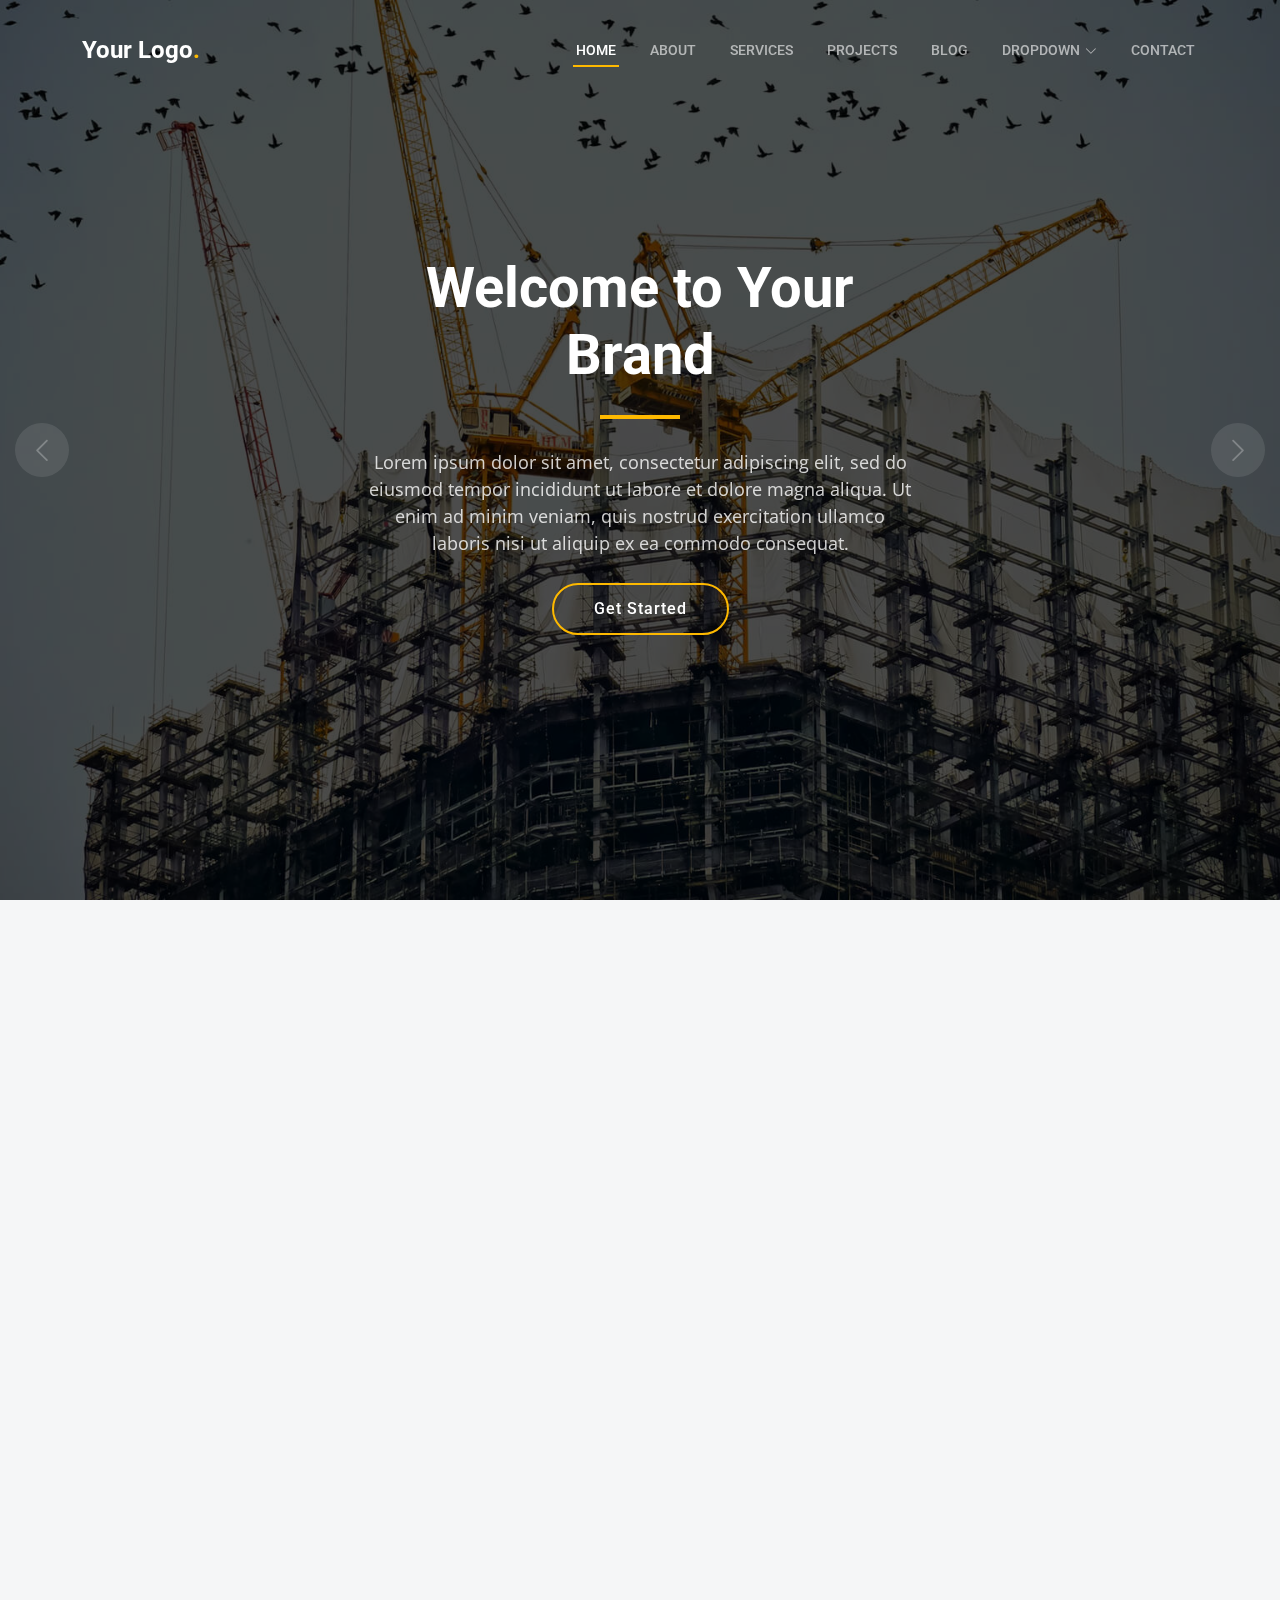
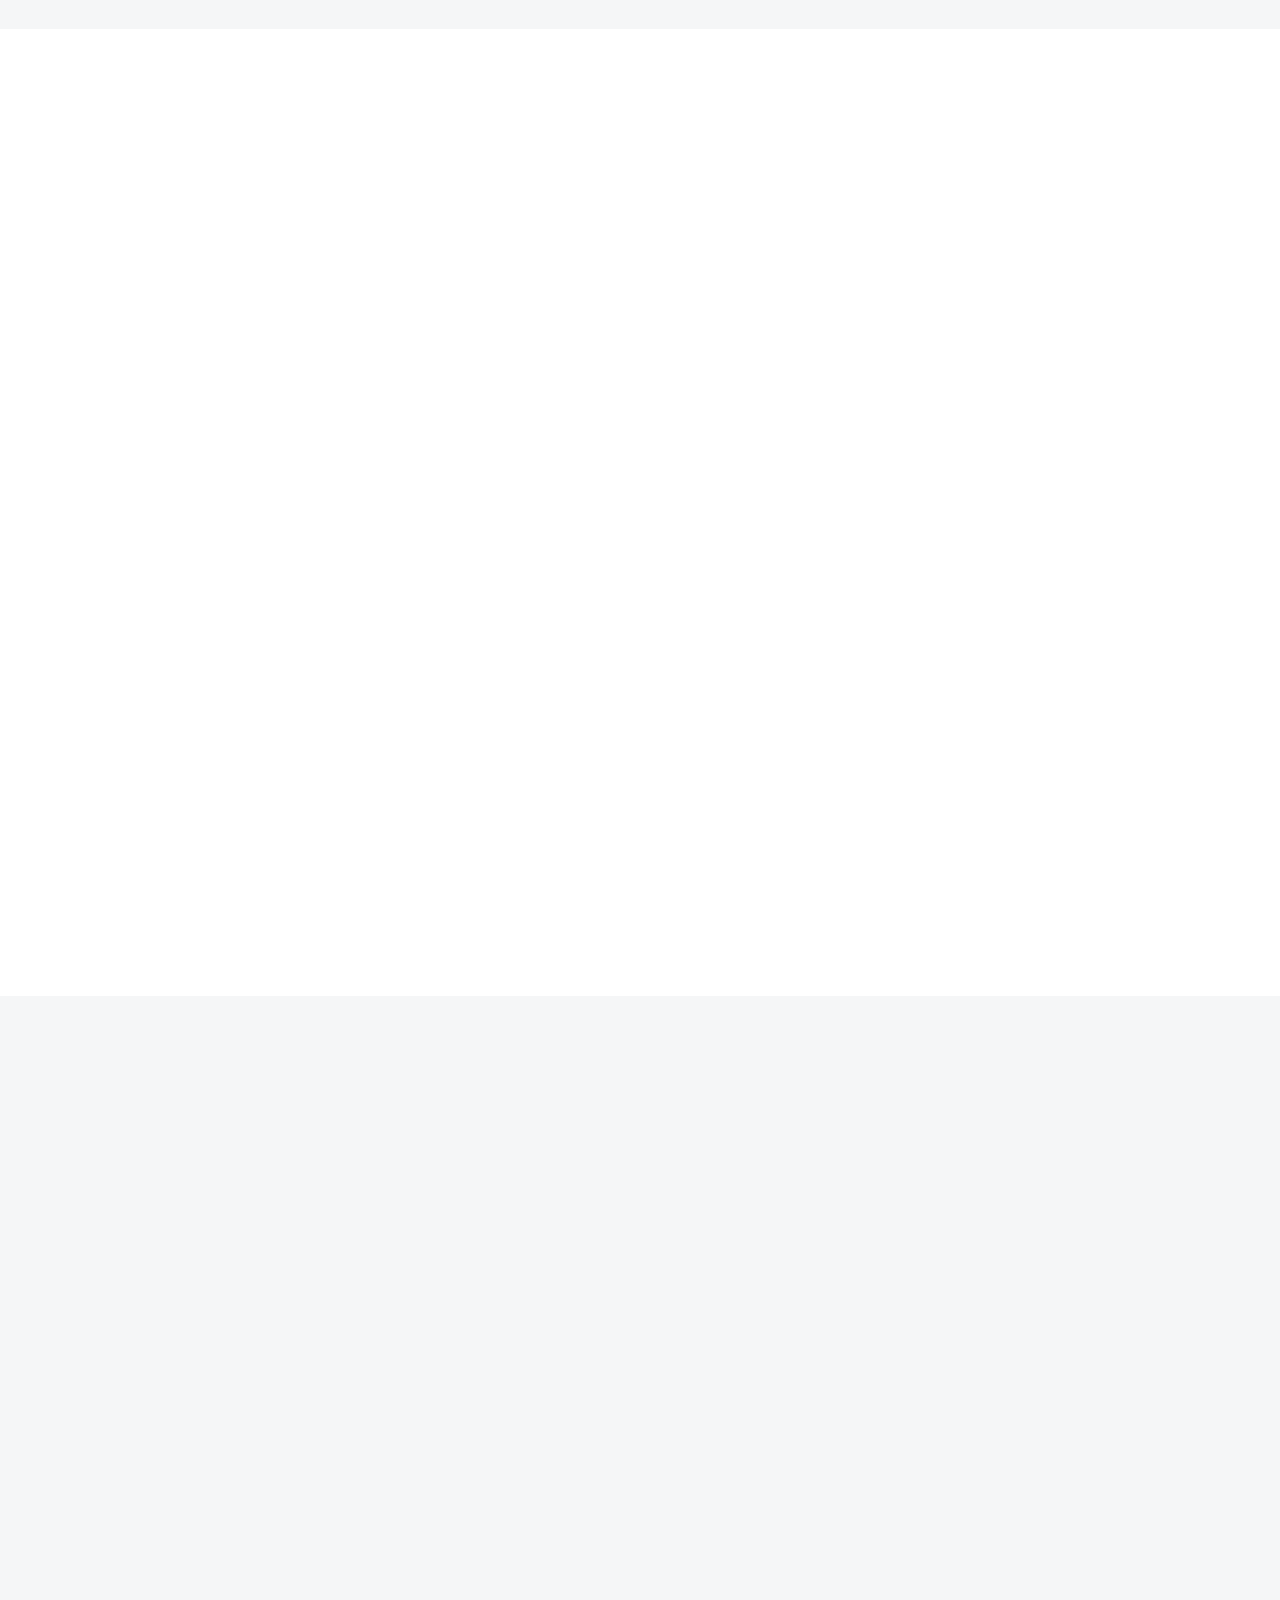
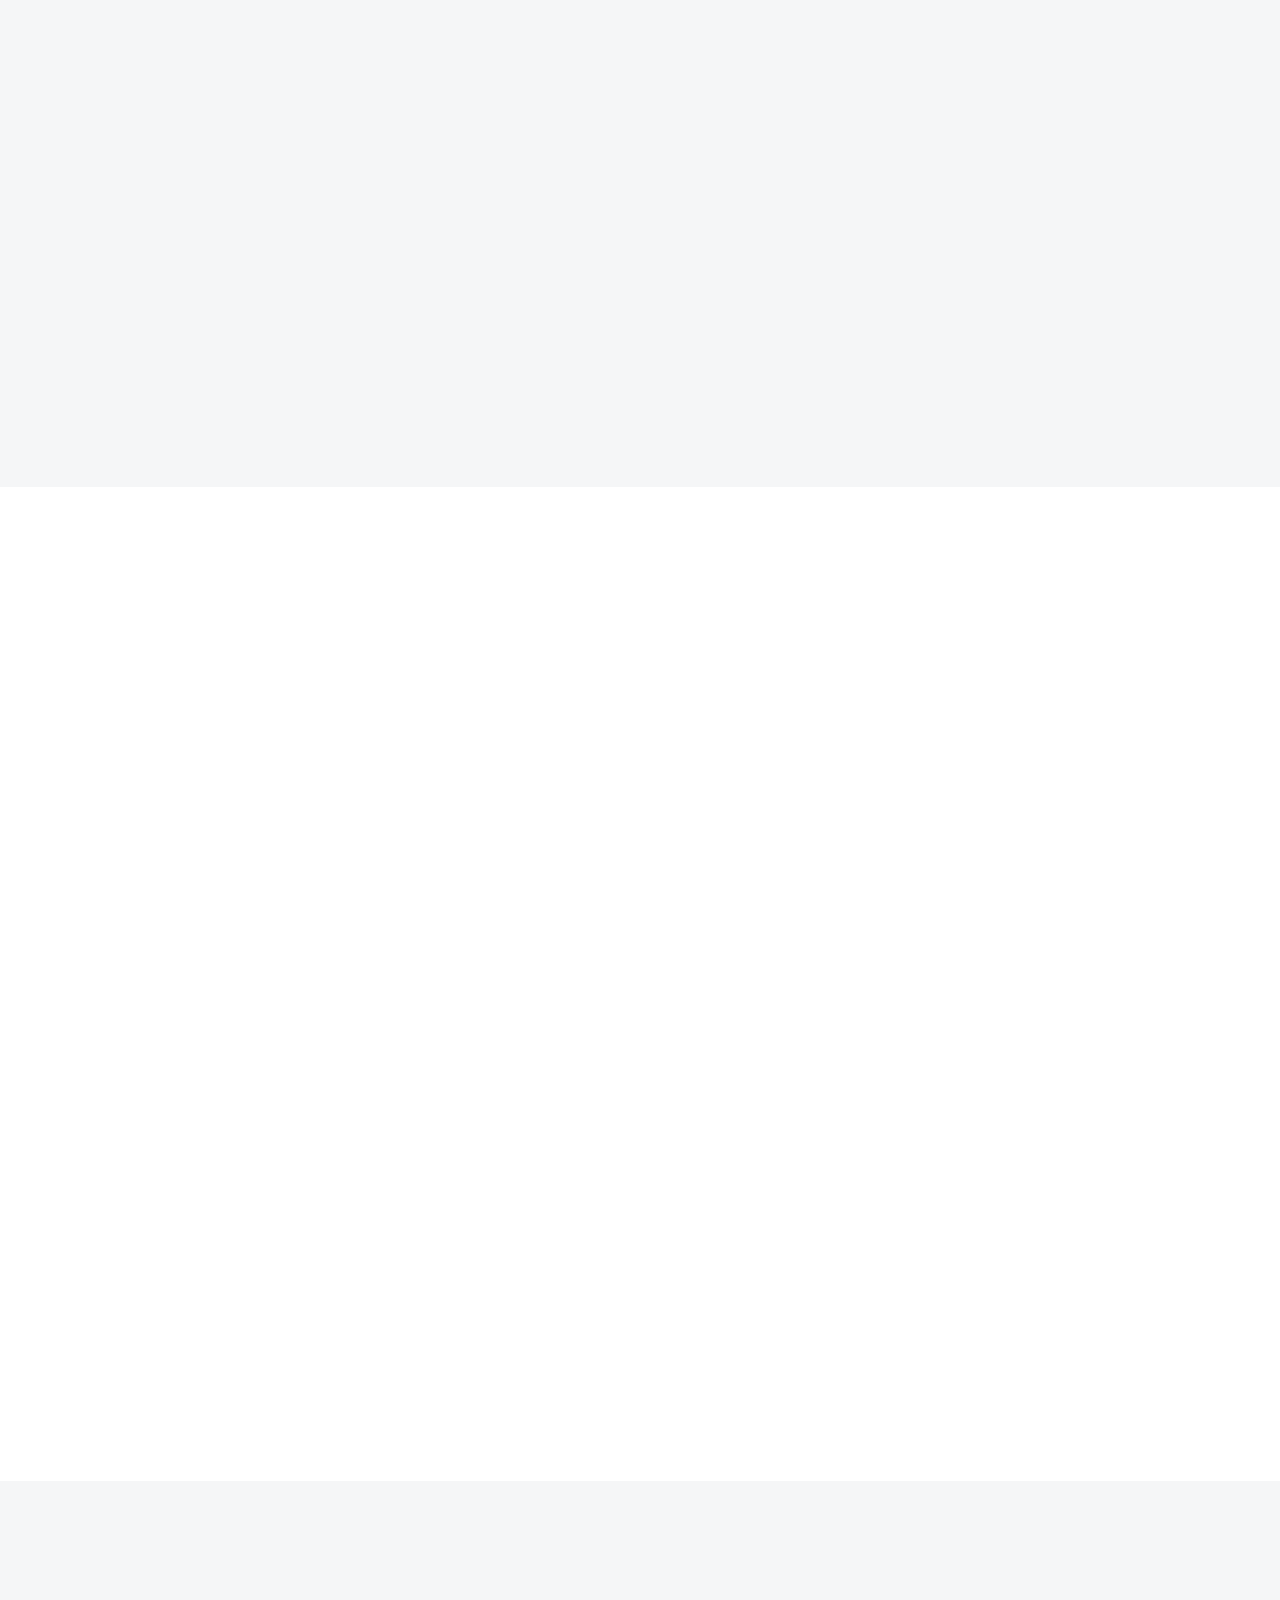
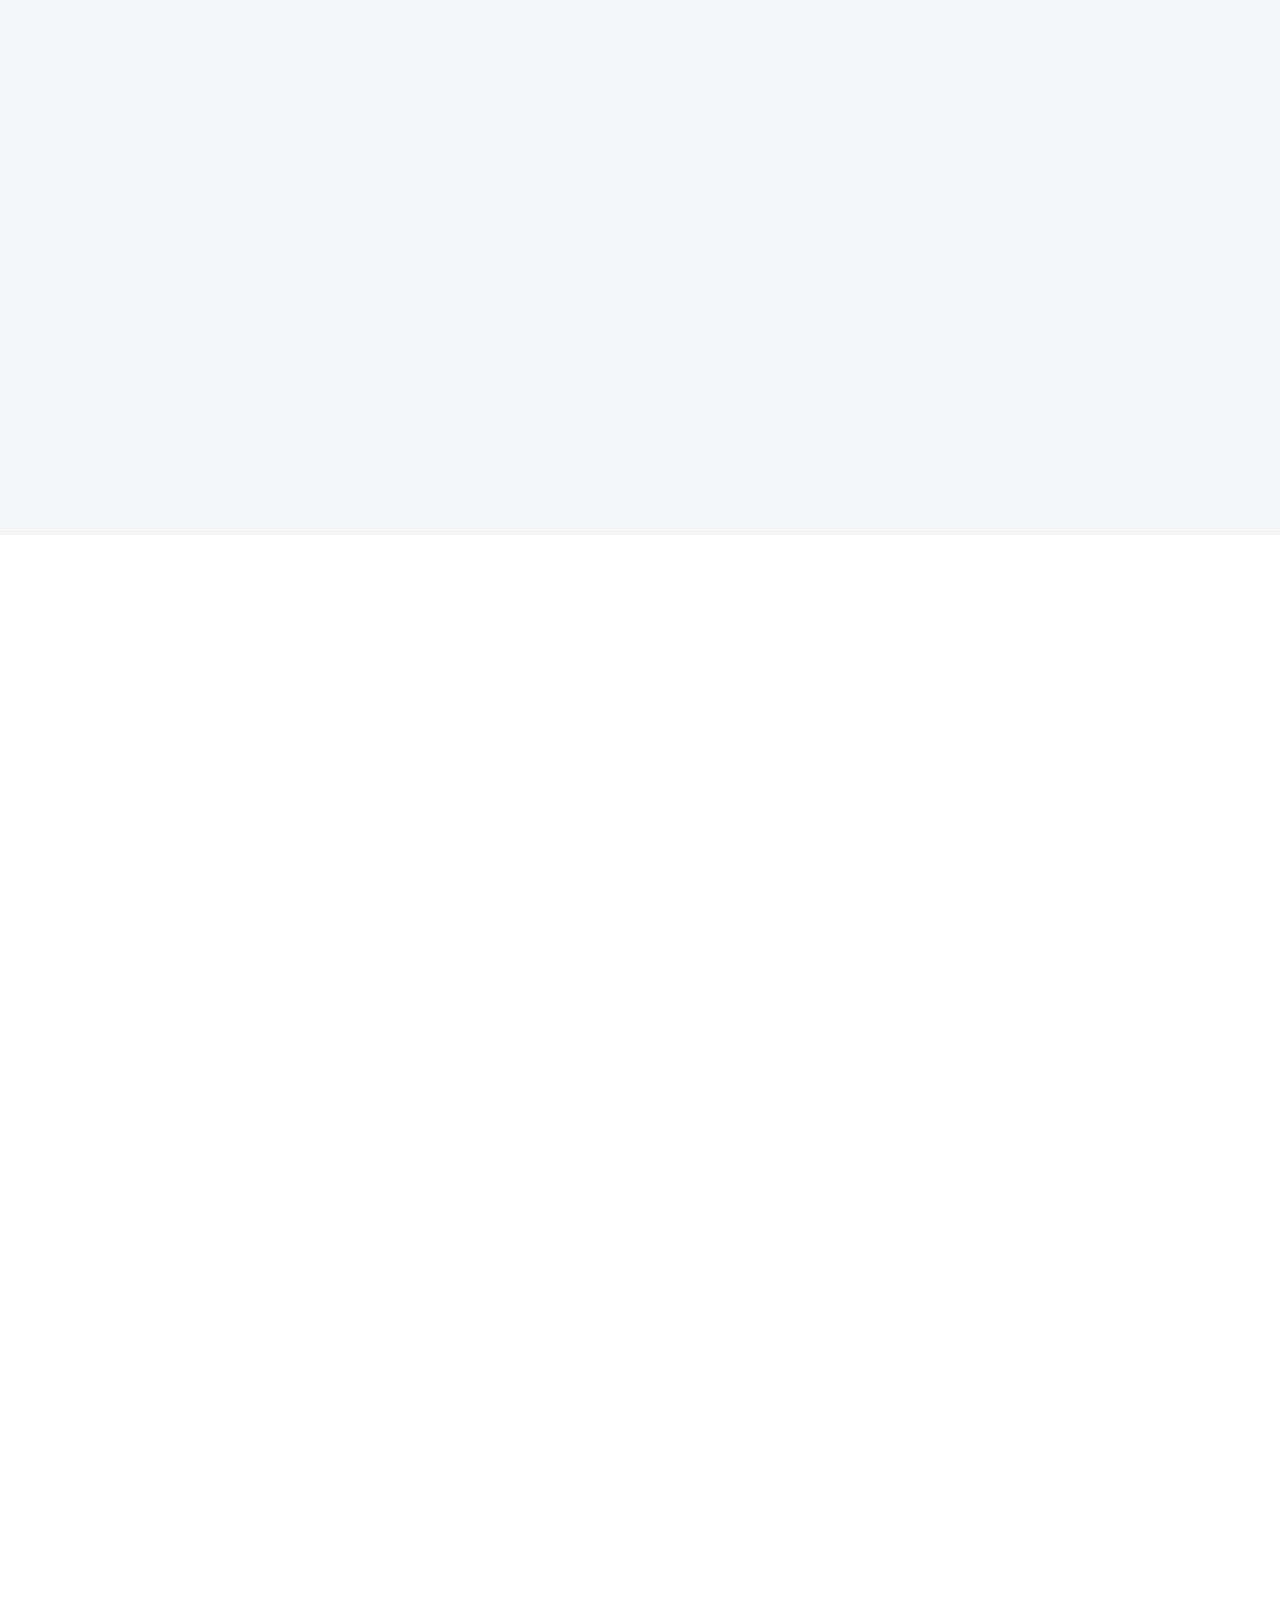
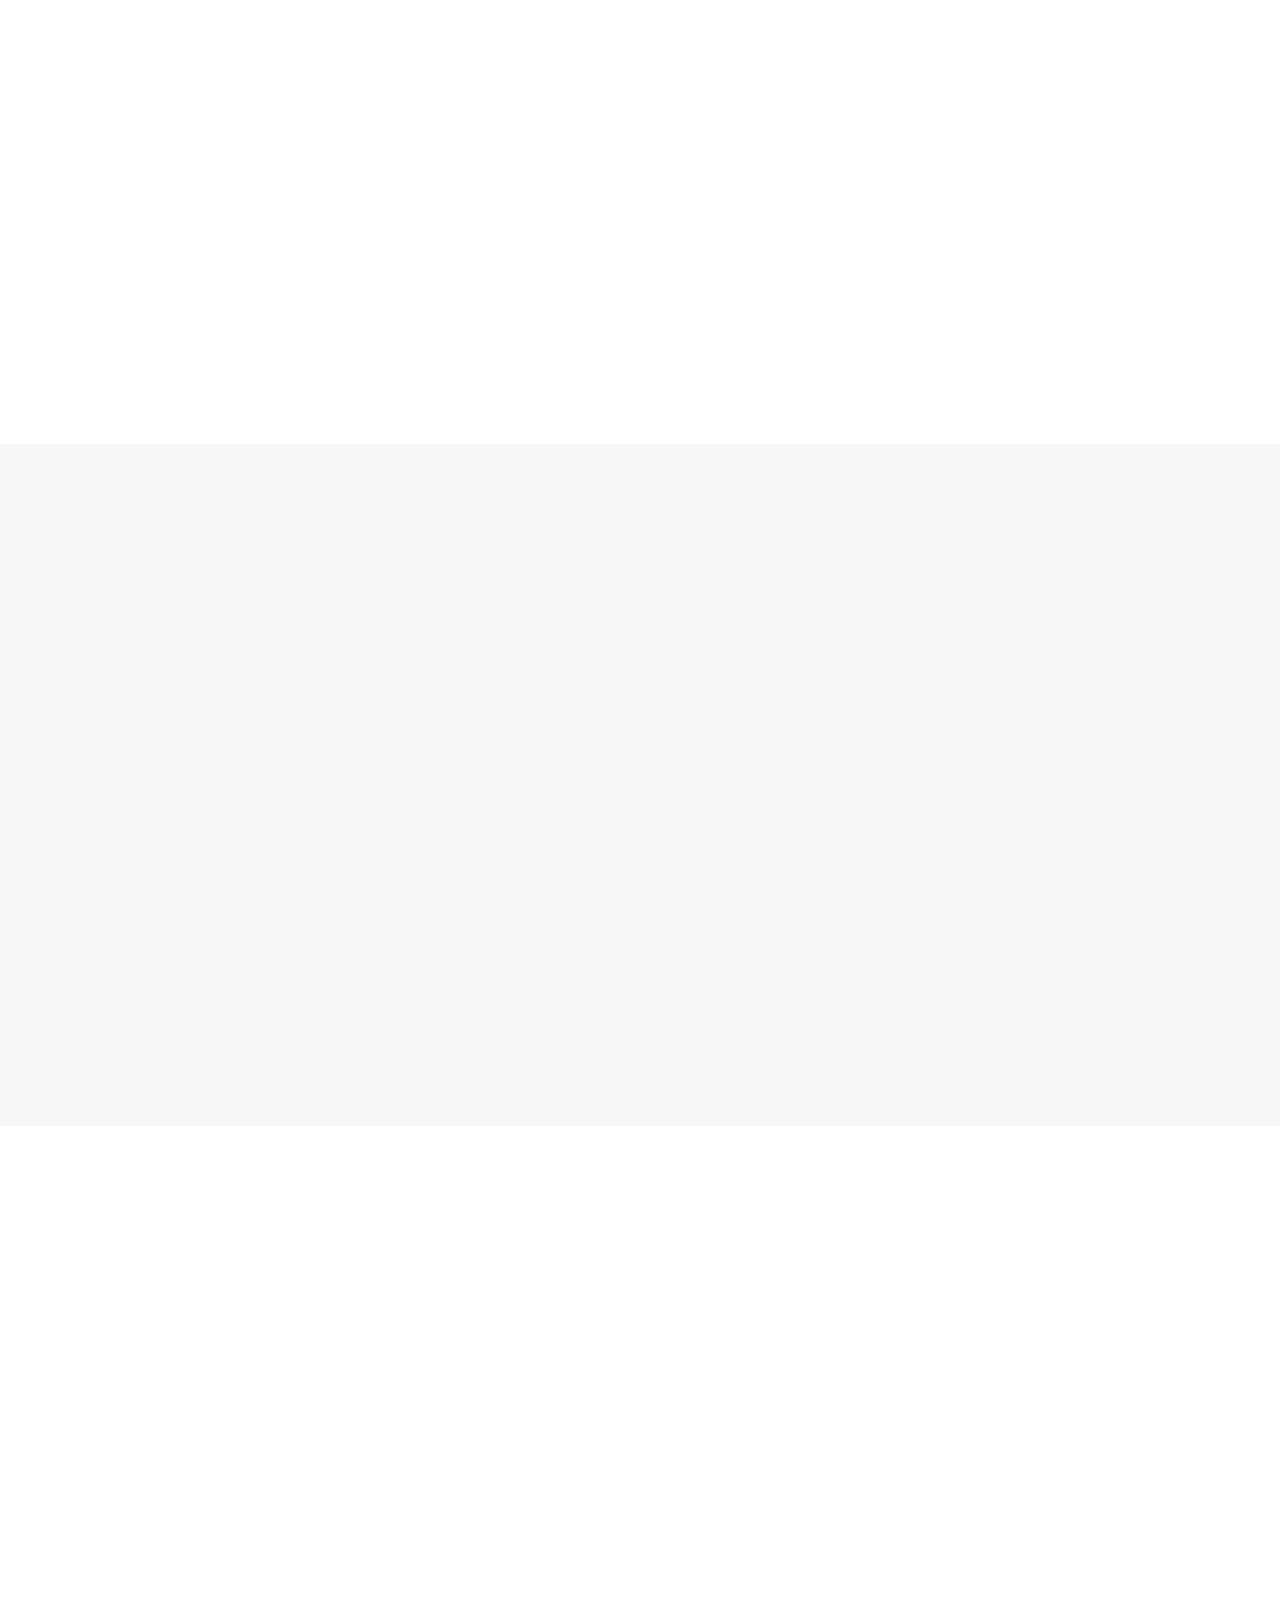
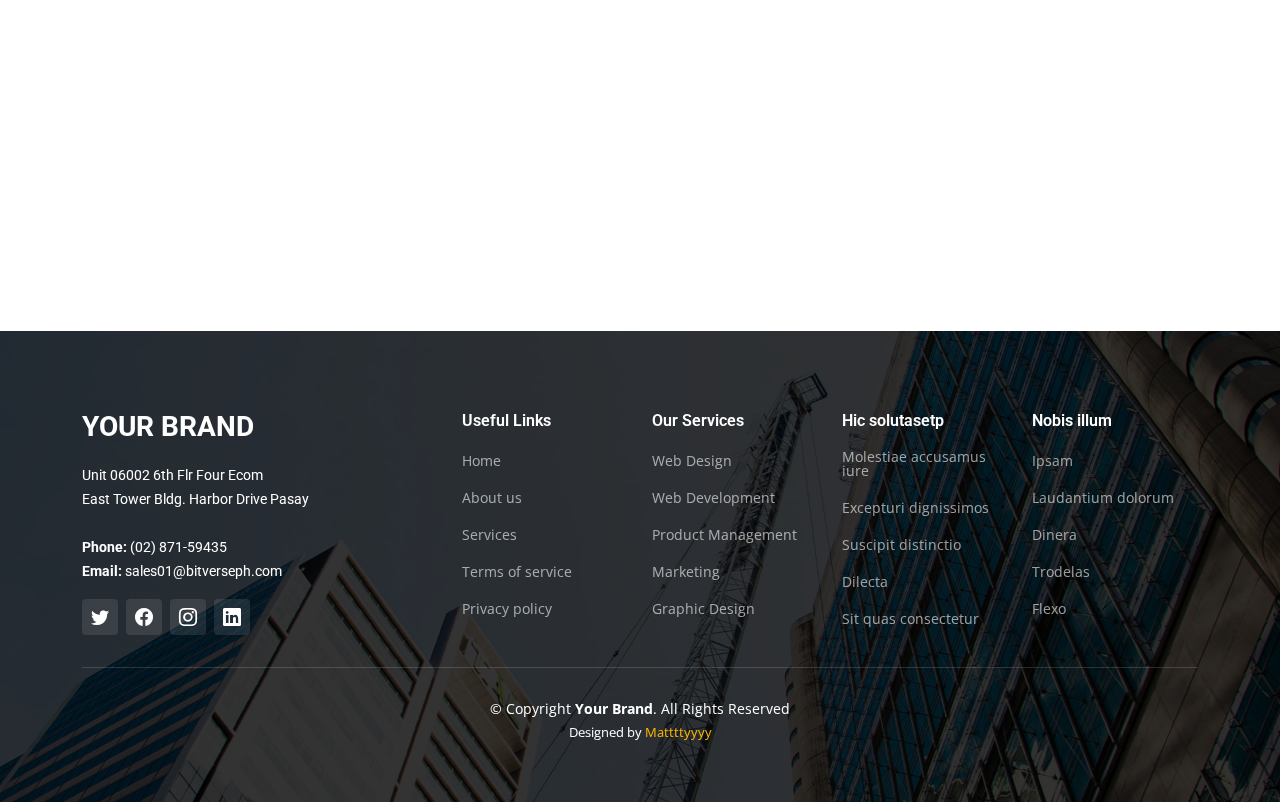
<file: index.html>
<!DOCTYPE html>
<html lang="en">

<head>
  <meta charset="utf-8">
  <meta content="width=device-width, initial-scale=1.0" name="viewport">

  <title>Your Brand - Index</title>
  <meta content="" name="description">
  <meta content="" name="keywords">

  <!-- Favicons -->
  <link href="assets/img/favicon.png" rel="icon">
  <link href="assets/img/apple-touch-icon.png" rel="apple-touch-icon">

  <!-- Google Fonts -->
  <link rel="preconnect" href="https://fonts.googleapis.com">
  <link rel="preconnect" href="https://fonts.gstatic.com" crossorigin>
  <link href="https://fonts.googleapis.com/css2?family=Open+Sans:ital,wght@0,300;0,400;0,500;0,600;0,700;1,300;1,400;1,600;1,700&family=Roboto:ital,wght@0,300;0,400;0,500;0,600;0,700;1,300;1,400;1,500;1,600;1,700&family=Work+Sans:ital,wght@0,300;0,400;0,500;0,600;0,700;1,300;1,400;1,500;1,600;1,700&display=swap" rel="stylesheet">

  <!-- Vendor CSS Files -->
  <link href="assets/vendor/bootstrap/css/bootstrap.min.css" rel="stylesheet">
  <link href="assets/vendor/bootstrap-icons/bootstrap-icons.css" rel="stylesheet">
  <link href="assets/vendor/fontawesome-free/css/all.min.css" rel="stylesheet">
  <link href="assets/vendor/aos/aos.css" rel="stylesheet">
  <link href="assets/vendor/glightbox/css/glightbox.min.css" rel="stylesheet">
  <link href="assets/vendor/swiper/swiper-bundle.min.css" rel="stylesheet">

  <!-- Template Main CSS File -->
  <link href="assets/css/main.css" rel="stylesheet">
</head>

<body>

  <!-- ======= Header ======= -->
  <header id="header" class="header d-flex align-items-center">
    <div class="container-fluid container-xl d-flex align-items-center justify-content-between">

      <a href="index.html" class="logo d-flex align-items-center">
        <!-- Uncomment the line below if you also wish to use an image logo -->
        <!-- <img src="assets/img/logo.png" alt=""> -->
        <h1>Your Logo<span>.</span></h1>
      </a>

      <i class="mobile-nav-toggle mobile-nav-show bi bi-list"></i>
      <i class="mobile-nav-toggle mobile-nav-hide d-none bi bi-x"></i>
      <nav id="navbar" class="navbar">
        <ul>
          <li><a href="index.html" class="active">Home</a></li>
          <li><a href="about.html">About</a></li>
          <li><a href="services.html">Services</a></li>
          <li><a href="projects.html">Projects</a></li>
          <li><a href="blog.html">Blog</a></li>
          <li class="dropdown"><a href="#"><span>Dropdown</span> <i class="bi bi-chevron-down dropdown-indicator"></i></a>
            <ul>
              <li><a href="#">Dropdown 1</a></li>
              <li class="dropdown"><a href="#"><span>Deep Dropdown</span> <i class="bi bi-chevron-down dropdown-indicator"></i></a>
                <ul>
                  <li><a href="#">Deep Dropdown 1</a></li>
                  <li><a href="#">Deep Dropdown 2</a></li>
                  <li><a href="#">Deep Dropdown 3</a></li>
                  <li><a href="#">Deep Dropdown 4</a></li>
                  <li><a href="#">Deep Dropdown 5</a></li>
                </ul>
              </li>
              <li><a href="#">Dropdown 2</a></li>
              <li><a href="#">Dropdown 3</a></li>
              <li><a href="#">Dropdown 4</a></li>
            </ul>
          </li>
          <li><a href="contact.html">Contact</a></li>
        </ul>
      </nav><!-- .navbar -->

    </div>
  </header><!-- End Header -->

  <!-- ======= Hero Section ======= -->
  <section id="hero" class="hero">

    <div class="info d-flex align-items-center">
      <div class="container">
        <div class="row justify-content-center">
          <div class="col-lg-6 text-center">
            <h2 data-aos="fade-down">Welcome to <span>Your Brand</span></h2>
            <p data-aos="fade-up">Lorem ipsum dolor sit amet, consectetur adipiscing elit, sed do eiusmod tempor incididunt ut labore et dolore magna aliqua. Ut enim ad minim veniam, quis nostrud exercitation ullamco laboris nisi ut aliquip ex ea commodo consequat.</p>
            <a data-aos="fade-up" data-aos-delay="200" href="#get-started" class="btn-get-started">Get Started</a>
          </div>
        </div>
      </div>
    </div>

    <div id="hero-carousel" class="carousel slide" data-bs-ride="carousel" data-bs-interval="5000">

      <div class="carousel-item active" style="background-image: url(assets/img/hero-carousel/hero-carousel-1.jpg)"></div>
      <div class="carousel-item" style="background-image: url(assets/img/hero-carousel/hero-carousel-2.jpg)"></div>
      <div class="carousel-item" style="background-image: url(assets/img/hero-carousel/hero-carousel-3.jpg)"></div>
      <div class="carousel-item" style="background-image: url(assets/img/hero-carousel/hero-carousel-4.jpg)"></div>
      <div class="carousel-item" style="background-image: url(assets/img/hero-carousel/hero-carousel-5.jpg)"></div>

      <a class="carousel-control-prev" href="#hero-carousel" role="button" data-bs-slide="prev">
        <span class="carousel-control-prev-icon bi bi-chevron-left" aria-hidden="true"></span>
      </a>

      <a class="carousel-control-next" href="#hero-carousel" role="button" data-bs-slide="next">
        <span class="carousel-control-next-icon bi bi-chevron-right" aria-hidden="true"></span>
      </a>

    </div>

  </section><!-- End Hero Section -->

  <main id="main">

    <!-- ======= Get Started Section ======= -->
    <section id="get-started" class="get-started section-bg">
      <div class="container">

        <div class="row justify-content-between gy-4">

          <div class="col-lg-6 d-flex align-items-center" data-aos="fade-up">
            <div class="content">
              <h3>Minus hic non reiciendis ea possimus at quia.</h3>
              <p>Rem id rerum. Debitis deserunt quidem delectus expedita ducimus dolor. Aut iusto ipsa. Eos ipsum nobis ipsa soluta itaque perspiciatis fuga ipsum perspiciatis. Eum amet fugiat totam nisi possimus ut delectus dicta.
              <p>Aliquam velit deserunt autem. Inventore et saepe. Tenetur suscipit eligendi labore culpa eos. Deserunt porro magni qui necessitatibus dolorem at animi cupiditate.</p>
            </div>
          </div>

          <div class="col-lg-5" data-aos="fade">
            <form action="forms/quote.php" method="post" class="php-email-form">
              <h3>Get a quote</h3>
              <p>Vel nobis odio laboriosam et hic voluptatem. Inventore vitae totam. Rerum repellendus enim linead sero park flows.</p>
              <div class="row gy-3">

                <div class="col-md-12">
                  <input type="text" name="name" class="form-control" placeholder="Name" required>
                </div>

                <div class="col-md-12 ">
                  <input type="email" class="form-control" name="email" placeholder="Email" required>
                </div>

                <div class="col-md-12">
                  <input type="text" class="form-control" name="phone" placeholder="Phone" required>
                </div>

                <div class="col-md-12">
                  <textarea class="form-control" name="message" rows="6" placeholder="Message" required></textarea>
                </div>

                <div class="col-md-12 text-center">
                  <div class="loading">Loading</div>
                  <div class="error-message"></div>
                  <div class="sent-message">Your quote request has been sent successfully. Thank you!</div>

                  <button type="submit">Get a quote</button>
                </div>

              </div>
            </form>
          </div><!-- End Quote Form -->

        </div>

      </div>
    </section><!-- End Get Started Section -->

    <!-- ======= Constructions Section ======= -->
    <section id="constructions" class="constructions">
      <div class="container" data-aos="fade-up">

        <div class="section-header">
          <h2>Constructions</h2>
          <p>Nulla dolorum nulla nesciunt rerum facere sed ut inventore quam porro nihil id ratione ea sunt quis dolorem dolore earum</p>
        </div>

        <div class="row gy-4">

          <div class="col-lg-6" data-aos="fade-up" data-aos-delay="100">
            <div class="card-item">
              <div class="row">
                <div class="col-xl-5">
                  <div class="card-bg" style="background-image: url(assets/img/constructions-1.jpg);"></div>
                </div>
                <div class="col-xl-7 d-flex align-items-center">
                  <div class="card-body">
                    <h4 class="card-title">Eligendi omnis sunt veritatis.</h4>
                    <p>Fuga in dolorum et iste et culpa. Commodi possimus nesciunt modi voluptatem placeat deleniti adipisci. Cum delectus doloribus non veritatis. Officia temporibus illo magnam. Dolor eos et.</p>
                  </div>
                </div>
              </div>
            </div>
          </div><!-- End Card Item -->

          <div class="col-lg-6" data-aos="fade-up" data-aos-delay="200">
            <div class="card-item">
              <div class="row">
                <div class="col-xl-5">
                  <div class="card-bg" style="background-image: url(assets/img/constructions-2.jpg);"></div>
                </div>
                <div class="col-xl-7 d-flex align-items-center">
                  <div class="card-body">
                    <h4 class="card-title">Possimus ut sed velit assumenda</h4>
                    <p>Sunt deserunt maiores voluptatem autem est rerum perferendis rerum blanditiis. Est laboriosam qui iste numquam laboriosam voluptatem architecto. Est laudantium sunt at quas aut hic. Eum dignissimos.</p>
                  </div>
                </div>
              </div>
            </div>
          </div><!-- End Card Item -->

          <div class="col-lg-6" data-aos="fade-up" data-aos-delay="300">
            <div class="card-item">
              <div class="row">
                <div class="col-xl-5">
                  <div class="card-bg" style="background-image: url(assets/img/constructions-3.jpg);"></div>
                </div>
                <div class="col-xl-7 d-flex align-items-center">
                  <div class="card-body">
                    <h4 class="card-title">Error beatae dolor inventore aut</h4>
                    <p>Dicta porro nobis. Velit cum in. Nesciunt dignissimos enim molestiae facilis numquam quae quaerat ipsam omnis. Neque debitis ipsum at architecto officia laboriosam odit. Ut sunt temporibus nulla culpa.</p>
                  </div>
                </div>
              </div>
            </div>
          </div><!-- End Card Item -->

          <div class="col-lg-6" data-aos="fade-up" data-aos-delay="400">
            <div class="card-item">
              <div class="row">
                <div class="col-xl-5">
                  <div class="card-bg" style="background-image: url(assets/img/constructions-4.jpg);"></div>
                </div>
                <div class="col-xl-7 d-flex align-items-center">
                  <div class="card-body">
                    <h4 class="card-title">Expedita voluptas ut ut nesciunt</h4>
                    <p>Aut est quidem doloremque voluptatem magnam quis excepturi vero quia. Eum eos doloremque architecto illo at beatae dolore. Fugiat suscipit et sint ratione dolores. Aut aliquid ea dolores libero nobis.</p>
                  </div>
                </div>
              </div>
            </div>
          </div><!-- End Card Item -->

        </div>

      </div>
    </section><!-- End Constructions Section -->

    <!-- ======= Services Section ======= -->
    <section id="services" class="services section-bg">
      <div class="container" data-aos="fade-up">

        <div class="section-header">
          <h2>Services</h2>
          <p>Voluptatem quibusdam ut ullam perferendis repellat non ut consequuntur est eveniet deleniti fignissimos eos quam</p>
        </div>

        <div class="row gy-4">

          <div class="col-lg-4 col-md-6" data-aos="fade-up" data-aos-delay="100">
            <div class="service-item  position-relative">
              <div class="icon">
                <i class="fa-solid fa-mountain-city"></i>
              </div>
              <h3>Nesciunt Mete</h3>
              <p>Provident nihil minus qui consequatur non omnis maiores. Eos accusantium minus dolores iure perferendis tempore et consequatur.</p>
              <a href="service-details.html" class="readmore stretched-link">Learn more <i class="bi bi-arrow-right"></i></a>
            </div>
          </div><!-- End Service Item -->

          <div class="col-lg-4 col-md-6" data-aos="fade-up" data-aos-delay="200">
            <div class="service-item position-relative">
              <div class="icon">
                <i class="fa-solid fa-arrow-up-from-ground-water"></i>
              </div>
              <h3>Eosle Commodi</h3>
              <p>Ut autem aut autem non a. Sint sint sit facilis nam iusto sint. Libero corrupti neque eum hic non ut nesciunt dolorem.</p>
              <a href="service-details.html" class="readmore stretched-link">Learn more <i class="bi bi-arrow-right"></i></a>
            </div>
          </div><!-- End Service Item -->

          <div class="col-lg-4 col-md-6" data-aos="fade-up" data-aos-delay="300">
            <div class="service-item position-relative">
              <div class="icon">
                <i class="fa-solid fa-compass-drafting"></i>
              </div>
              <h3>Ledo Markt</h3>
              <p>Ut excepturi voluptatem nisi sed. Quidem fuga consequatur. Minus ea aut. Vel qui id voluptas adipisci eos earum corrupti.</p>
              <a href="service-details.html" class="readmore stretched-link">Learn more <i class="bi bi-arrow-right"></i></a>
            </div>
          </div><!-- End Service Item -->

          <div class="col-lg-4 col-md-6" data-aos="fade-up" data-aos-delay="400">
            <div class="service-item position-relative">
              <div class="icon">
                <i class="fa-solid fa-trowel-bricks"></i>
              </div>
              <h3>Asperiores Commodit</h3>
              <p>Non et temporibus minus omnis sed dolor esse consequatur. Cupiditate sed error ea fuga sit provident adipisci neque.</p>
              <a href="service-details.html" class="readmore stretched-link">Learn more <i class="bi bi-arrow-right"></i></a>
            </div>
          </div><!-- End Service Item -->

          <div class="col-lg-4 col-md-6" data-aos="fade-up" data-aos-delay="500">
            <div class="service-item position-relative">
              <div class="icon">
                <i class="fa-solid fa-helmet-safety"></i>
              </div>
              <h3>Velit Doloremque</h3>
              <p>Cumque et suscipit saepe. Est maiores autem enim facilis ut aut ipsam corporis aut. Sed animi at autem alias eius labore.</p>
              <a href="service-details.html" class="readmore stretched-link">Learn more <i class="bi bi-arrow-right"></i></a>
            </div>
          </div><!-- End Service Item -->

          <div class="col-lg-4 col-md-6" data-aos="fade-up" data-aos-delay="600">
            <div class="service-item position-relative">
              <div class="icon">
                <i class="fa-solid fa-arrow-up-from-ground-water"></i>
              </div>
              <h3>Dolori Architecto</h3>
              <p>Hic molestias ea quibusdam eos. Fugiat enim doloremque aut neque non et debitis iure. Corrupti recusandae ducimus enim.</p>
              <a href="service-details.html" class="readmore stretched-link">Learn more <i class="bi bi-arrow-right"></i></a>
            </div>
          </div><!-- End Service Item -->

        </div>

      </div>
    </section><!-- End Services Section -->

    <!-- ======= Alt Services Section ======= -->
    <section id="alt-services" class="alt-services">
      <div class="container" data-aos="fade-up">

        <div class="row justify-content-around gy-4">
          <div class="col-lg-6 img-bg" style="background-image: url(assets/img/alt-services.jpg);" data-aos="zoom-in" data-aos-delay="100"></div>

          <div class="col-lg-5 d-flex flex-column justify-content-center">
            <h3>Enim quis est voluptatibus aliquid consequatur fugiat</h3>
            <p>Esse voluptas cumque vel exercitationem. Reiciendis est hic accusamus. Non ipsam et sed minima temporibus laudantium. Soluta voluptate sed facere corporis dolores excepturi</p>

            <div class="icon-box d-flex position-relative" data-aos="fade-up" data-aos-delay="100">
              <i class="bi bi-easel flex-shrink-0"></i>
              <div>
                <h4><a href="" class="stretched-link">Lorem Ipsum</a></h4>
                <p>Voluptatum deleniti atque corrupti quos dolores et quas molestias excepturi sint occaecati cupiditate non provident</p>
              </div>
            </div><!-- End Icon Box -->

            <div class="icon-box d-flex position-relative" data-aos="fade-up" data-aos-delay="200">
              <i class="bi bi-patch-check flex-shrink-0"></i>
              <div>
                <h4><a href="" class="stretched-link">Nemo Enim</a></h4>
                <p>At vero eos et accusamus et iusto odio dignissimos ducimus qui blanditiis praesentium voluptatum deleniti atque</p>
              </div>
            </div><!-- End Icon Box -->

            <div class="icon-box d-flex position-relative" data-aos="fade-up" data-aos-delay="300">
              <i class="bi bi-brightness-high flex-shrink-0"></i>
              <div>
                <h4><a href="" class="stretched-link">Dine Pad</a></h4>
                <p>Explicabo est voluptatum asperiores consequatur magnam. Et veritatis odit. Sunt aut deserunt minus aut eligendi omnis</p>
              </div>
            </div><!-- End Icon Box -->

            <div class="icon-box d-flex position-relative" data-aos="fade-up" data-aos-delay="400">
              <i class="bi bi-brightness-high flex-shrink-0"></i>
              <div>
                <h4><a href="" class="stretched-link">Tride clov</a></h4>
                <p>Est voluptatem labore deleniti quis a delectus et. Saepe dolorem libero sit non aspernatur odit amet. Et eligendi</p>
              </div>
            </div><!-- End Icon Box -->

          </div>
        </div>

      </div>
    </section><!-- End Alt Services Section -->

    <!-- ======= Features Section ======= -->
    <section id="features" class="features section-bg">
      <div class="container" data-aos="fade-up">

        <ul class="nav nav-tabs row  g-2 d-flex">

          <li class="nav-item col-3">
            <a class="nav-link active show" data-bs-toggle="tab" data-bs-target="#tab-1">
              <h4>Modisit</h4>
            </a>
          </li><!-- End tab nav item -->

          <li class="nav-item col-3">
            <a class="nav-link" data-bs-toggle="tab" data-bs-target="#tab-2">
              <h4>Praesenti</h4>
            </a><!-- End tab nav item -->

          <li class="nav-item col-3">
            <a class="nav-link" data-bs-toggle="tab" data-bs-target="#tab-3">
              <h4>Explica</h4>
            </a>
          </li><!-- End tab nav item -->

          <li class="nav-item col-3">
            <a class="nav-link" data-bs-toggle="tab" data-bs-target="#tab-4">
              <h4>Nostrum</h4>
            </a>
          </li><!-- End tab nav item -->

        </ul>

        <div class="tab-content">

          <div class="tab-pane active show" id="tab-1">
            <div class="row">
              <div class="col-lg-6 order-2 order-lg-1 mt-3 mt-lg-0 d-flex flex-column justify-content-center" data-aos="fade-up" data-aos-delay="100">
                <h3>Voluptatem dignissimos provident</h3>
                <p class="fst-italic">
                  Lorem ipsum dolor sit amet, consectetur adipiscing elit, sed do eiusmod tempor incididunt ut labore et dolore
                  magna aliqua.
                </p>
                <ul>
                  <li><i class="bi bi-check2-all"></i> Ullamco laboris nisi ut aliquip ex ea commodo consequat.</li>
                  <li><i class="bi bi-check2-all"></i> Duis aute irure dolor in reprehenderit in voluptate velit.</li>
                  <li><i class="bi bi-check2-all"></i> Ullamco laboris nisi ut aliquip ex ea commodo consequat. Duis aute irure dolor in reprehenderit in voluptate trideta storacalaperda mastiro dolore eu fugiat nulla pariatur.</li>
                </ul>
              </div>
              <div class="col-lg-6 order-1 order-lg-2 text-center" data-aos="fade-up" data-aos-delay="200">
                <img src="assets/img/features-1.jpg" alt="" class="img-fluid">
              </div>
            </div>
          </div><!-- End tab content item -->

          <div class="tab-pane" id="tab-2">
            <div class="row">
              <div class="col-lg-6 order-2 order-lg-1 mt-3 mt-lg-0 d-flex flex-column justify-content-center">
                <h3>Neque exercitationem debitis</h3>
                <p class="fst-italic">
                  Lorem ipsum dolor sit amet, consectetur adipiscing elit, sed do eiusmod tempor incididunt ut labore et dolore
                  magna aliqua.
                </p>
                <ul>
                  <li><i class="bi bi-check2-all"></i> Ullamco laboris nisi ut aliquip ex ea commodo consequat.</li>
                  <li><i class="bi bi-check2-all"></i> Duis aute irure dolor in reprehenderit in voluptate velit.</li>
                  <li><i class="bi bi-check2-all"></i> Provident mollitia neque rerum asperiores dolores quos qui a. Ipsum neque dolor voluptate nisi sed.</li>
                  <li><i class="bi bi-check2-all"></i> Ullamco laboris nisi ut aliquip ex ea commodo consequat. Duis aute irure dolor in reprehenderit in voluptate trideta storacalaperda mastiro dolore eu fugiat nulla pariatur.</li>
                </ul>
              </div>
              <div class="col-lg-6 order-1 order-lg-2 text-center">
                <img src="assets/img/features-2.jpg" alt="" class="img-fluid">
              </div>
            </div>
          </div><!-- End tab content item -->

          <div class="tab-pane" id="tab-3">
            <div class="row">
              <div class="col-lg-6 order-2 order-lg-1 mt-3 mt-lg-0 d-flex flex-column justify-content-center">
                <h3>Voluptatibus commodi accusamu</h3>
                <ul>
                  <li><i class="bi bi-check2-all"></i> Ullamco laboris nisi ut aliquip ex ea commodo consequat.</li>
                  <li><i class="bi bi-check2-all"></i> Duis aute irure dolor in reprehenderit in voluptate velit.</li>
                  <li><i class="bi bi-check2-all"></i> Provident mollitia neque rerum asperiores dolores quos qui a. Ipsum neque dolor voluptate nisi sed.</li>
                </ul>
                <p class="fst-italic">
                  Lorem ipsum dolor sit amet, consectetur adipiscing elit, sed do eiusmod tempor incididunt ut labore et dolore
                  magna aliqua.
                </p>
              </div>
              <div class="col-lg-6 order-1 order-lg-2 text-center">
                <img src="assets/img/features-3.jpg" alt="" class="img-fluid">
              </div>
            </div>
          </div><!-- End tab content item -->

          <div class="tab-pane" id="tab-4">
            <div class="row">
              <div class="col-lg-6 order-2 order-lg-1 mt-3 mt-lg-0 d-flex flex-column justify-content-center">
                <h3>Omnis fugiat ea explicabo sunt</h3>
                <p class="fst-italic">
                  Lorem ipsum dolor sit amet, consectetur adipiscing elit, sed do eiusmod tempor incididunt ut labore et dolore
                  magna aliqua.
                </p>
                <ul>
                  <li><i class="bi bi-check2-all"></i> Ullamco laboris nisi ut aliquip ex ea commodo consequat.</li>
                  <li><i class="bi bi-check2-all"></i> Duis aute irure dolor in reprehenderit in voluptate velit.</li>
                  <li><i class="bi bi-check2-all"></i> Ullamco laboris nisi ut aliquip ex ea commodo consequat. Duis aute irure dolor in reprehenderit in voluptate trideta storacalaperda mastiro dolore eu fugiat nulla pariatur.</li>
                </ul>
              </div>
              <div class="col-lg-6 order-1 order-lg-2 text-center">
                <img src="assets/img/features-4.jpg" alt="" class="img-fluid">
              </div>
            </div>
          </div><!-- End tab content item -->

        </div>

      </div>
    </section><!-- End Features Section -->

    <!-- ======= Our Projects Section ======= -->
    <section id="projects" class="projects">
      <div class="container" data-aos="fade-up">

        <div class="section-header">
          <h2>Our Projects</h2>
          <p>Consequatur libero assumenda est voluptatem est quidem illum et officia imilique qui vel architecto accusamus fugit aut qui distinctio</p>
        </div>

        <div class="portfolio-isotope" data-portfolio-filter="*" data-portfolio-layout="masonry" data-portfolio-sort="original-order">

          <ul class="portfolio-flters" data-aos="fade-up" data-aos-delay="100">
            <li data-filter="*" class="filter-active">All</li>
            <li data-filter=".filter-remodeling">Remodeling</li>
            <li data-filter=".filter-construction">Construction</li>
            <li data-filter=".filter-repairs">Repairs</li>
            <li data-filter=".filter-design">Design</li>
          </ul><!-- End Projects Filters -->

          <div class="row gy-4 portfolio-container" data-aos="fade-up" data-aos-delay="200">

            <div class="col-lg-4 col-md-6 portfolio-item filter-remodeling">
              <div class="portfolio-content h-100">
                <img src="assets/img/projects/remodeling-1.jpg" class="img-fluid" alt="">
                <div class="portfolio-info">
                  <h4>Remodeling 1</h4>
                  <p>Lorem ipsum, dolor sit amet consectetur</p>
                  <a href="assets/img/projects/remodeling-1.jpg" title="Remodeling 1" data-gallery="portfolio-gallery-remodeling" class="glightbox preview-link"><i class="bi bi-zoom-in"></i></a>
                  <a href="project-details.html" title="More Details" class="details-link"><i class="bi bi-link-45deg"></i></a>
                </div>
              </div>
            </div><!-- End Projects Item -->

            <div class="col-lg-4 col-md-6 portfolio-item filter-construction">
              <div class="portfolio-content h-100">
                <img src="assets/img/projects/construction-1.jpg" class="img-fluid" alt="">
                <div class="portfolio-info">
                  <h4>Construction 1</h4>
                  <p>Lorem ipsum, dolor sit amet consectetur</p>
                  <a href="assets/img/projects/construction-1.jpg" title="Construction 1" data-gallery="portfolio-gallery-construction" class="glightbox preview-link"><i class="bi bi-zoom-in"></i></a>
                  <a href="project-details.html" title="More Details" class="details-link"><i class="bi bi-link-45deg"></i></a>
                </div>
              </div>
            </div><!-- End Projects Item -->

            <div class="col-lg-4 col-md-6 portfolio-item filter-repairs">
              <div class="portfolio-content h-100">
                <img src="assets/img/projects/repairs-1.jpg" class="img-fluid" alt="">
                <div class="portfolio-info">
                  <h4>Repairs 1</h4>
                  <p>Lorem ipsum, dolor sit amet consectetur</p>
                  <a href="assets/img/projects/repairs-1.jpg" title="Repairs 1" data-gallery="portfolio-gallery-repairs" class="glightbox preview-link"><i class="bi bi-zoom-in"></i></a>
                  <a href="project-details.html" title="More Details" class="details-link"><i class="bi bi-link-45deg"></i></a>
                </div>
              </div>
            </div><!-- End Projects Item -->

            <div class="col-lg-4 col-md-6 portfolio-item filter-design">
              <div class="portfolio-content h-100">
                <img src="assets/img/projects/design-1.jpg" class="img-fluid" alt="">
                <div class="portfolio-info">
                  <h4>Design 1</h4>
                  <p>Lorem ipsum, dolor sit amet consectetur</p>
                  <a href="assets/img/projects/design-1.jpg" title="Repairs 1" data-gallery="portfolio-gallery-book" class="glightbox preview-link"><i class="bi bi-zoom-in"></i></a>
                  <a href="project-details.html" title="More Details" class="details-link"><i class="bi bi-link-45deg"></i></a>
                </div>
              </div>
            </div><!-- End Projects Item -->

            <div class="col-lg-4 col-md-6 portfolio-item filter-remodeling">
              <div class="portfolio-content h-100">
                <img src="assets/img/projects/remodeling-2.jpg" class="img-fluid" alt="">
                <div class="portfolio-info">
                  <h4>Remodeling 2</h4>
                  <p>Lorem ipsum, dolor sit amet consectetur</p>
                  <a href="assets/img/projects/remodeling-2.jpg" title="Remodeling 2" data-gallery="portfolio-gallery-remodeling" class="glightbox preview-link"><i class="bi bi-zoom-in"></i></a>
                  <a href="project-details.html" title="More Details" class="details-link"><i class="bi bi-link-45deg"></i></a>
                </div>
              </div>
            </div><!-- End Projects Item -->

            <div class="col-lg-4 col-md-6 portfolio-item filter-construction">
              <div class="portfolio-content h-100">
                <img src="assets/img/projects/construction-2.jpg" class="img-fluid" alt="">
                <div class="portfolio-info">
                  <h4>Construction 2</h4>
                  <p>Lorem ipsum, dolor sit amet consectetur</p>
                  <a href="assets/img/projects/construction-2.jpg" title="Construction 2" data-gallery="portfolio-gallery-construction" class="glightbox preview-link"><i class="bi bi-zoom-in"></i></a>
                  <a href="project-details.html" title="More Details" class="details-link"><i class="bi bi-link-45deg"></i></a>
                </div>
              </div>
            </div><!-- End Projects Item -->

            <div class="col-lg-4 col-md-6 portfolio-item filter-repairs">
              <div class="portfolio-content h-100">
                <img src="assets/img/projects/repairs-2.jpg" class="img-fluid" alt="">
                <div class="portfolio-info">
                  <h4>Repairs 2</h4>
                  <p>Lorem ipsum, dolor sit amet consectetur</p>
                  <a href="assets/img/projects/repairs-2.jpg" title="Repairs 2" data-gallery="portfolio-gallery-repairs" class="glightbox preview-link"><i class="bi bi-zoom-in"></i></a>
                  <a href="project-details.html" title="More Details" class="details-link"><i class="bi bi-link-45deg"></i></a>
                </div>
              </div>
            </div><!-- End Projects Item -->

            <div class="col-lg-4 col-md-6 portfolio-item filter-design">
              <div class="portfolio-content h-100">
                <img src="assets/img/projects/design-2.jpg" class="img-fluid" alt="">
                <div class="portfolio-info">
                  <h4>Design 2</h4>
                  <p>Lorem ipsum, dolor sit amet consectetur</p>
                  <a href="assets/img/projects/design-2.jpg" title="Repairs 2" data-gallery="portfolio-gallery-book" class="glightbox preview-link"><i class="bi bi-zoom-in"></i></a>
                  <a href="project-details.html" title="More Details" class="details-link"><i class="bi bi-link-45deg"></i></a>
                </div>
              </div>
            </div><!-- End Projects Item -->

            <div class="col-lg-4 col-md-6 portfolio-item filter-remodeling">
              <div class="portfolio-content h-100">
                <img src="assets/img/projects/remodeling-3.jpg" class="img-fluid" alt="">
                <div class="portfolio-info">
                  <h4>Remodeling 3</h4>
                  <p>Lorem ipsum, dolor sit amet consectetur</p>
                  <a href="assets/img/projects/remodeling-3.jpg" title="Remodeling 3" data-gallery="portfolio-gallery-remodeling" class="glightbox preview-link"><i class="bi bi-zoom-in"></i></a>
                  <a href="project-details.html" title="More Details" class="details-link"><i class="bi bi-link-45deg"></i></a>
                </div>
              </div>
            </div><!-- End Projects Item -->

            <div class="col-lg-4 col-md-6 portfolio-item filter-construction">
              <div class="portfolio-content h-100">
                <img src="assets/img/projects/construction-3.jpg" class="img-fluid" alt="">
                <div class="portfolio-info">
                  <h4>Construction 3</h4>
                  <p>Lorem ipsum, dolor sit amet consectetur</p>
                  <a href="assets/img/projects/construction-3.jpg" title="Construction 3" data-gallery="portfolio-gallery-construction" class="glightbox preview-link"><i class="bi bi-zoom-in"></i></a>
                  <a href="project-details.html" title="More Details" class="details-link"><i class="bi bi-link-45deg"></i></a>
                </div>
              </div>
            </div><!-- End Projects Item -->

            <div class="col-lg-4 col-md-6 portfolio-item filter-repairs">
              <div class="portfolio-content h-100">
                <img src="assets/img/projects/repairs-3.jpg" class="img-fluid" alt="">
                <div class="portfolio-info">
                  <h4>Repairs 3</h4>
                  <p>Lorem ipsum, dolor sit amet consectetur</p>
                  <a href="assets/img/projects/repairs-3.jpg" title="Repairs 2" data-gallery="portfolio-gallery-repairs" class="glightbox preview-link"><i class="bi bi-zoom-in"></i></a>
                  <a href="project-details.html" title="More Details" class="details-link"><i class="bi bi-link-45deg"></i></a>
                </div>
              </div>
            </div><!-- End Projects Item -->

            <div class="col-lg-4 col-md-6 portfolio-item filter-design">
              <div class="portfolio-content h-100">
                <img src="assets/img/projects/design-3.jpg" class="img-fluid" alt="">
                <div class="portfolio-info">
                  <h4>Design 3</h4>
                  <p>Lorem ipsum, dolor sit amet consectetur</p>
                  <a href="assets/img/projects/design-3.jpg" title="Repairs 3" data-gallery="portfolio-gallery-book" class="glightbox preview-link"><i class="bi bi-zoom-in"></i></a>
                  <a href="project-details.html" title="More Details" class="details-link"><i class="bi bi-link-45deg"></i></a>
                </div>
              </div>
            </div><!-- End Projects Item -->

          </div><!-- End Projects Container -->

        </div>

      </div>
    </section><!-- End Our Projects Section -->

    <!-- ======= Testimonials Section ======= -->
    <section id="testimonials" class="testimonials section-bg">
      <div class="container" data-aos="fade-up">

        <div class="section-header">
          <h2>Testimonials</h2>
          <p>Quam sed id excepturi ccusantium dolorem ut quis dolores nisi llum nostrum enim velit qui ut et autem uia reprehenderit sunt deleniti</p>
        </div>

        <div class="slides-2 swiper">
          <div class="swiper-wrapper">

            <div class="swiper-slide">
              <div class="testimonial-wrap">
                <div class="testimonial-item">
                  <img src="assets/img/testimonials/testimonials-1.jpg" class="testimonial-img" alt="">
                  <h3>Saul Goodman</h3>
                  <h4>Ceo &amp; Founder</h4>
                  <div class="stars">
                    <i class="bi bi-star-fill"></i><i class="bi bi-star-fill"></i><i class="bi bi-star-fill"></i><i class="bi bi-star-fill"></i><i class="bi bi-star-fill"></i>
                  </div>
                  <p>
                    <i class="bi bi-quote quote-icon-left"></i>
                    Proin iaculis purus consequat sem cure digni ssim donec porttitora entum suscipit rhoncus. Accusantium quam, ultricies eget id, aliquam eget nibh et. Maecen aliquam, risus at semper.
                    <i class="bi bi-quote quote-icon-right"></i>
                  </p>
                </div>
              </div>
            </div><!-- End testimonial item -->

            <div class="swiper-slide">
              <div class="testimonial-wrap">
                <div class="testimonial-item">
                  <img src="assets/img/testimonials/testimonials-2.jpg" class="testimonial-img" alt="">
                  <h3>Sara Wilsson</h3>
                  <h4>Designer</h4>
                  <div class="stars">
                    <i class="bi bi-star-fill"></i><i class="bi bi-star-fill"></i><i class="bi bi-star-fill"></i><i class="bi bi-star-fill"></i><i class="bi bi-star-fill"></i>
                  </div>
                  <p>
                    <i class="bi bi-quote quote-icon-left"></i>
                    Export tempor illum tamen malis malis eram quae irure esse labore quem cillum quid cillum eram malis quorum velit fore eram velit sunt aliqua noster fugiat irure amet legam anim culpa.
                    <i class="bi bi-quote quote-icon-right"></i>
                  </p>
                </div>
              </div>
            </div><!-- End testimonial item -->

            <div class="swiper-slide">
              <div class="testimonial-wrap">
                <div class="testimonial-item">
                  <img src="assets/img/testimonials/testimonials-3.jpg" class="testimonial-img" alt="">
                  <h3>Jena Karlis</h3>
                  <h4>Store Owner</h4>
                  <div class="stars">
                    <i class="bi bi-star-fill"></i><i class="bi bi-star-fill"></i><i class="bi bi-star-fill"></i><i class="bi bi-star-fill"></i><i class="bi bi-star-fill"></i>
                  </div>
                  <p>
                    <i class="bi bi-quote quote-icon-left"></i>
                    Enim nisi quem export duis labore cillum quae magna enim sint quorum nulla quem veniam duis minim tempor labore quem eram duis noster aute amet eram fore quis sint minim.
                    <i class="bi bi-quote quote-icon-right"></i>
                  </p>
                </div>
              </div>
            </div><!-- End testimonial item -->

            <div class="swiper-slide">
              <div class="testimonial-wrap">
                <div class="testimonial-item">
                  <img src="assets/img/testimonials/testimonials-4.jpg" class="testimonial-img" alt="">
                  <h3>Matt Brandon</h3>
                  <h4>Freelancer</h4>
                  <div class="stars">
                    <i class="bi bi-star-fill"></i><i class="bi bi-star-fill"></i><i class="bi bi-star-fill"></i><i class="bi bi-star-fill"></i><i class="bi bi-star-fill"></i>
                  </div>
                  <p>
                    <i class="bi bi-quote quote-icon-left"></i>
                    Fugiat enim eram quae cillum dolore dolor amet nulla culpa multos export minim fugiat minim velit minim dolor enim duis veniam ipsum anim magna sunt elit fore quem dolore labore illum veniam.
                    <i class="bi bi-quote quote-icon-right"></i>
                  </p>
                </div>
              </div>
            </div><!-- End testimonial item -->

            <div class="swiper-slide">
              <div class="testimonial-wrap">
                <div class="testimonial-item">
                  <img src="assets/img/testimonials/testimonials-5.jpg" class="testimonial-img" alt="">
                  <h3>John Larson</h3>
                  <h4>Entrepreneur</h4>
                  <div class="stars">
                    <i class="bi bi-star-fill"></i><i class="bi bi-star-fill"></i><i class="bi bi-star-fill"></i><i class="bi bi-star-fill"></i><i class="bi bi-star-fill"></i>
                  </div>
                  <p>
                    <i class="bi bi-quote quote-icon-left"></i>
                    Quis quorum aliqua sint quem legam fore sunt eram irure aliqua veniam tempor noster veniam enim culpa labore duis sunt culpa nulla illum cillum fugiat legam esse veniam culpa fore nisi cillum quid.
                    <i class="bi bi-quote quote-icon-right"></i>
                  </p>
                </div>
              </div>
            </div><!-- End testimonial item -->

          </div>
          <div class="swiper-pagination"></div>
        </div>

      </div>
    </section><!-- End Testimonials Section -->

    <!-- ======= Recent Blog Posts Section ======= -->
    <section id="recent-blog-posts" class="recent-blog-posts">
      <div class="container" data-aos="fade-up"">

    
    
  <div class=" section-header">
        <h2>Recent Blog Posts</h2>
        <p>In commodi voluptatem excepturi quaerat nihil error autem voluptate ut et officia consequuntu</p>
      </div>

      <div class="row gy-5">

        <div class="col-xl-4 col-md-6" data-aos="fade-up" data-aos-delay="100">
          <div class="post-item position-relative h-100">

            <div class="post-img position-relative overflow-hidden">
              <img src="assets/img/blog/blog-1.jpg" class="img-fluid" alt="">
              <span class="post-date">December 12</span>
            </div>

            <div class="post-content d-flex flex-column">

              <h3 class="post-title">Eum ad dolor et. Autem aut fugiat debitis</h3>

              <div class="meta d-flex align-items-center">
                <div class="d-flex align-items-center">
                  <i class="bi bi-person"></i> <span class="ps-2">Julia Parker</span>
                </div>
                <span class="px-3 text-black-50">/</span>
                <div class="d-flex align-items-center">
                  <i class="bi bi-folder2"></i> <span class="ps-2">Politics</span>
                </div>
              </div>

              <hr>

              <a href="blog-details.html" class="readmore stretched-link"><span>Read More</span><i class="bi bi-arrow-right"></i></a>

            </div>

          </div>
        </div><!-- End post item -->

        <div class="col-xl-4 col-md-6" data-aos="fade-up" data-aos-delay="200">
          <div class="post-item position-relative h-100">

            <div class="post-img position-relative overflow-hidden">
              <img src="assets/img/blog/blog-2.jpg" class="img-fluid" alt="">
              <span class="post-date">July 17</span>
            </div>

            <div class="post-content d-flex flex-column">

              <h3 class="post-title">Et repellendus molestiae qui est sed omnis</h3>

              <div class="meta d-flex align-items-center">
                <div class="d-flex align-items-center">
                  <i class="bi bi-person"></i> <span class="ps-2">Mario Douglas</span>
                </div>
                <span class="px-3 text-black-50">/</span>
                <div class="d-flex align-items-center">
                  <i class="bi bi-folder2"></i> <span class="ps-2">Sports</span>
                </div>
              </div>

              <hr>

              <a href="blog-details.html" class="readmore stretched-link"><span>Read More</span><i class="bi bi-arrow-right"></i></a>

            </div>

          </div>
        </div><!-- End post item -->

        <div class="col-xl-4 col-md-6">
          <div class="post-item position-relative h-100" data-aos="fade-up" data-aos-delay="300">

            <div class="post-img position-relative overflow-hidden">
              <img src="assets/img/blog/blog-3.jpg" class="img-fluid" alt="">
              <span class="post-date">September 05</span>
            </div>

            <div class="post-content d-flex flex-column">

              <h3 class="post-title">Quia assumenda est et veritati tirana ploder</h3>

              <div class="meta d-flex align-items-center">
                <div class="d-flex align-items-center">
                  <i class="bi bi-person"></i> <span class="ps-2">Lisa Hunter</span>
                </div>
                <span class="px-3 text-black-50">/</span>
                <div class="d-flex align-items-center">
                  <i class="bi bi-folder2"></i> <span class="ps-2">Economics</span>
                </div>
              </div>

              <hr>

              <a href="blog-details.html" class="readmore stretched-link"><span>Read More</span><i class="bi bi-arrow-right"></i></a>

            </div>

          </div>
        </div><!-- End post item -->

      </div>

      </div>
    </section>
    <!-- End Recent Blog Posts Section -->

  </main><!-- End #main -->

  <!-- ======= Footer ======= -->
  <footer id="footer" class="footer">

    <div class="footer-content position-relative">
      <div class="container">
        <div class="row">

          <div class="col-lg-4 col-md-6">
            <div class="footer-info">
              <h3>Your Brand</h3>
              <p>
                Unit 06002 6th Flr Four Ecom <br>
                East Tower Bldg. Harbor Drive Pasay<br><br>
                <strong>Phone:</strong> (02) 871-59435<br>
                <strong>Email:</strong> sales01@bitverseph.com<br>
              </p>
              <div class="social-links d-flex mt-3">
                <a href="#" class="d-flex align-items-center justify-content-center"><i class="bi bi-twitter"></i></a>
                <a href="#" class="d-flex align-items-center justify-content-center"><i class="bi bi-facebook"></i></a>
                <a href="#" class="d-flex align-items-center justify-content-center"><i class="bi bi-instagram"></i></a>
                <a href="#" class="d-flex align-items-center justify-content-center"><i class="bi bi-linkedin"></i></a>
              </div>
            </div>
          </div><!-- End footer info column-->

          <div class="col-lg-2 col-md-3 footer-links">
            <h4>Useful Links</h4>
            <ul>
              <li><a href="#">Home</a></li>
              <li><a href="#">About us</a></li>
              <li><a href="#">Services</a></li>
              <li><a href="#">Terms of service</a></li>
              <li><a href="#">Privacy policy</a></li>
            </ul>
          </div><!-- End footer links column-->

          <div class="col-lg-2 col-md-3 footer-links">
            <h4>Our Services</h4>
            <ul>
              <li><a href="#">Web Design</a></li>
              <li><a href="#">Web Development</a></li>
              <li><a href="#">Product Management</a></li>
              <li><a href="#">Marketing</a></li>
              <li><a href="#">Graphic Design</a></li>
            </ul>
          </div><!-- End footer links column-->

          <div class="col-lg-2 col-md-3 footer-links">
            <h4>Hic solutasetp</h4>
            <ul>
              <li><a href="#">Molestiae accusamus iure</a></li>
              <li><a href="#">Excepturi dignissimos</a></li>
              <li><a href="#">Suscipit distinctio</a></li>
              <li><a href="#">Dilecta</a></li>
              <li><a href="#">Sit quas consectetur</a></li>
            </ul>
          </div><!-- End footer links column-->

          <div class="col-lg-2 col-md-3 footer-links">
            <h4>Nobis illum</h4>
            <ul>
              <li><a href="#">Ipsam</a></li>
              <li><a href="#">Laudantium dolorum</a></li>
              <li><a href="#">Dinera</a></li>
              <li><a href="#">Trodelas</a></li>
              <li><a href="#">Flexo</a></li>
            </ul>
          </div><!-- End footer links column-->

        </div>
      </div>
    </div>

    <div class="footer-legal text-center position-relative">
      <div class="container">
        <div class="copyright">
          &copy; Copyright <strong><span>Your Brand</span></strong>. All Rights Reserved
        </div>
        <div class="credits">
          Designed by <a href="https://mattttyyyy.github.io/webportfolio">Mattttyyyy</a>
        </div>
      </div>
    </div>

  </footer>
  <!-- End Footer -->

  <a href="#" class="scroll-top d-flex align-items-center justify-content-center"><i class="bi bi-arrow-up-short"></i></a>

  <div id="preloader"></div>

  <!-- Vendor JS Files -->
  <script src="assets/vendor/bootstrap/js/bootstrap.bundle.min.js"></script>
  <script src="assets/vendor/aos/aos.js"></script>
  <script src="assets/vendor/glightbox/js/glightbox.min.js"></script>
  <script src="assets/vendor/isotope-layout/isotope.pkgd.min.js"></script>
  <script src="assets/vendor/swiper/swiper-bundle.min.js"></script>
  <script src="assets/vendor/purecounter/purecounter_vanilla.js"></script>
  <script src="assets/vendor/php-email-form/validate.js"></script>

  <!-- Template Main JS File -->
  <script src="assets/js/main.js"></script>

</body>

</html>
</file>
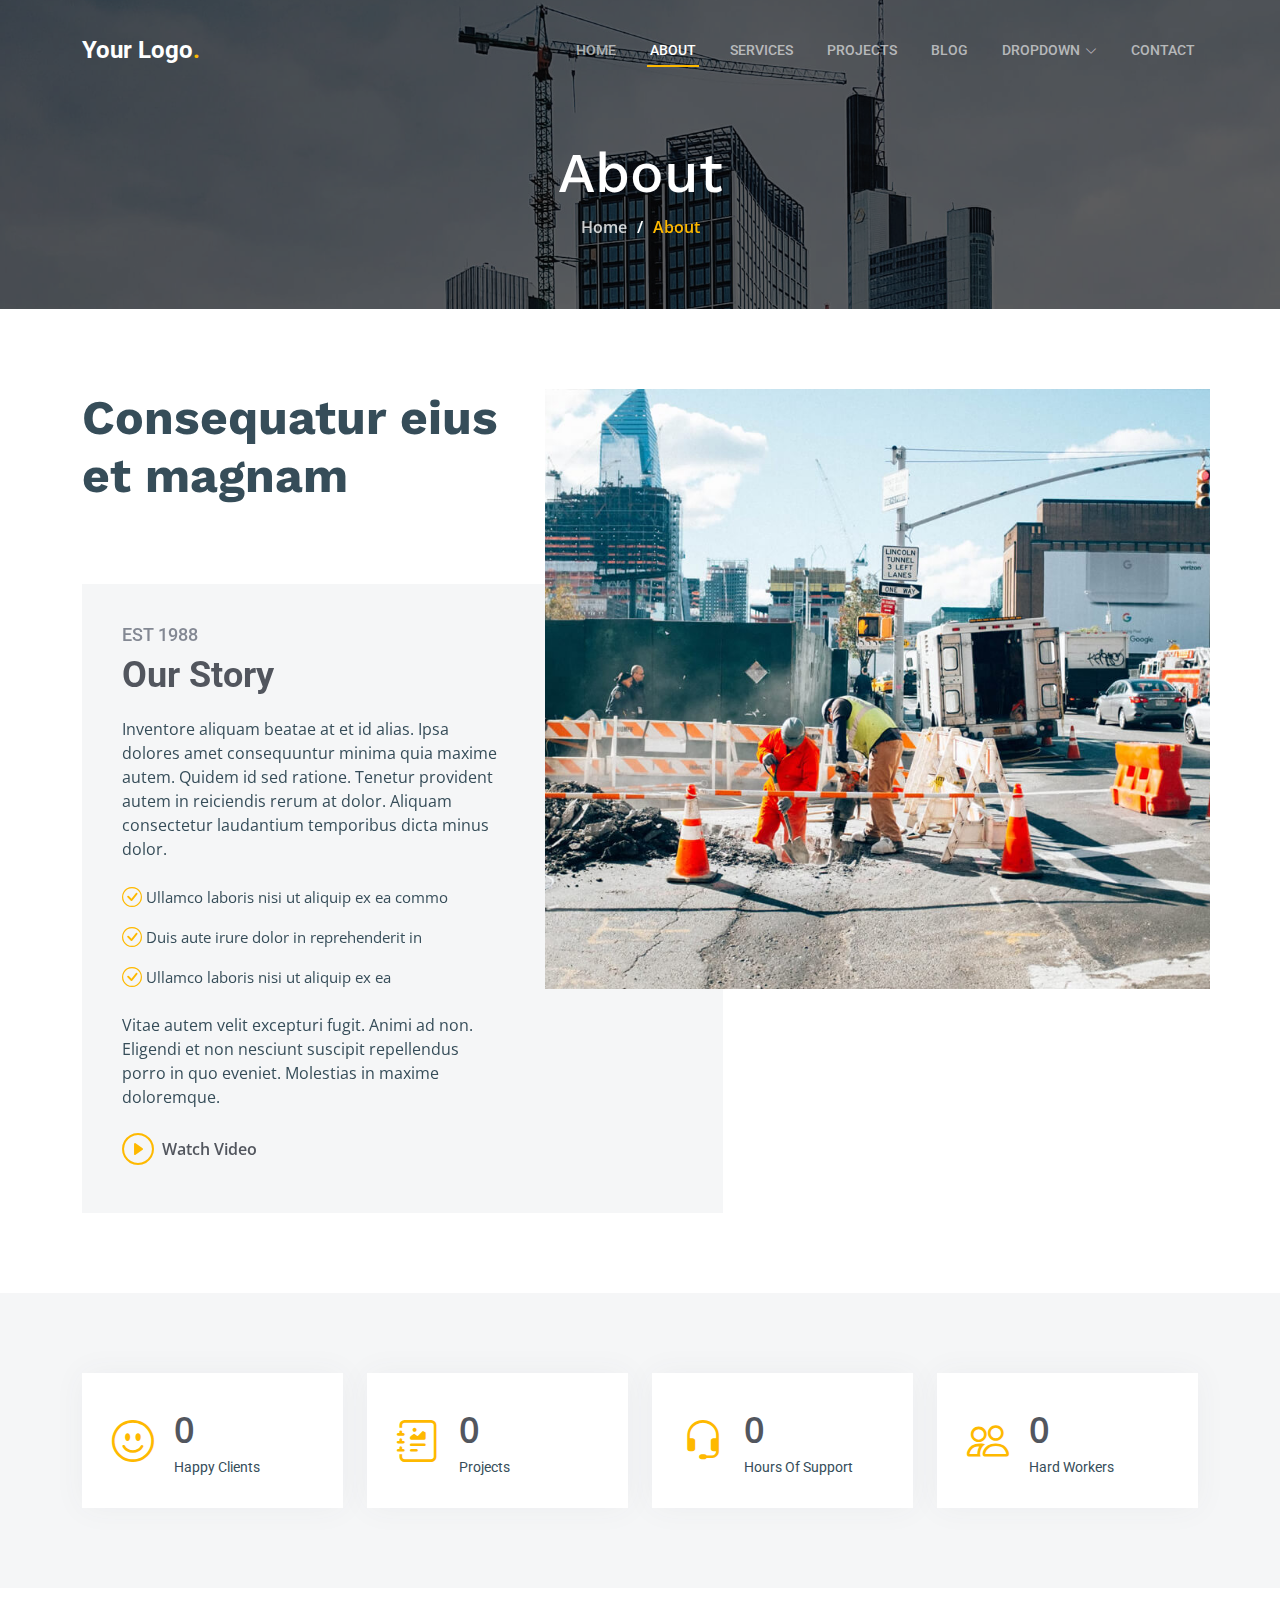
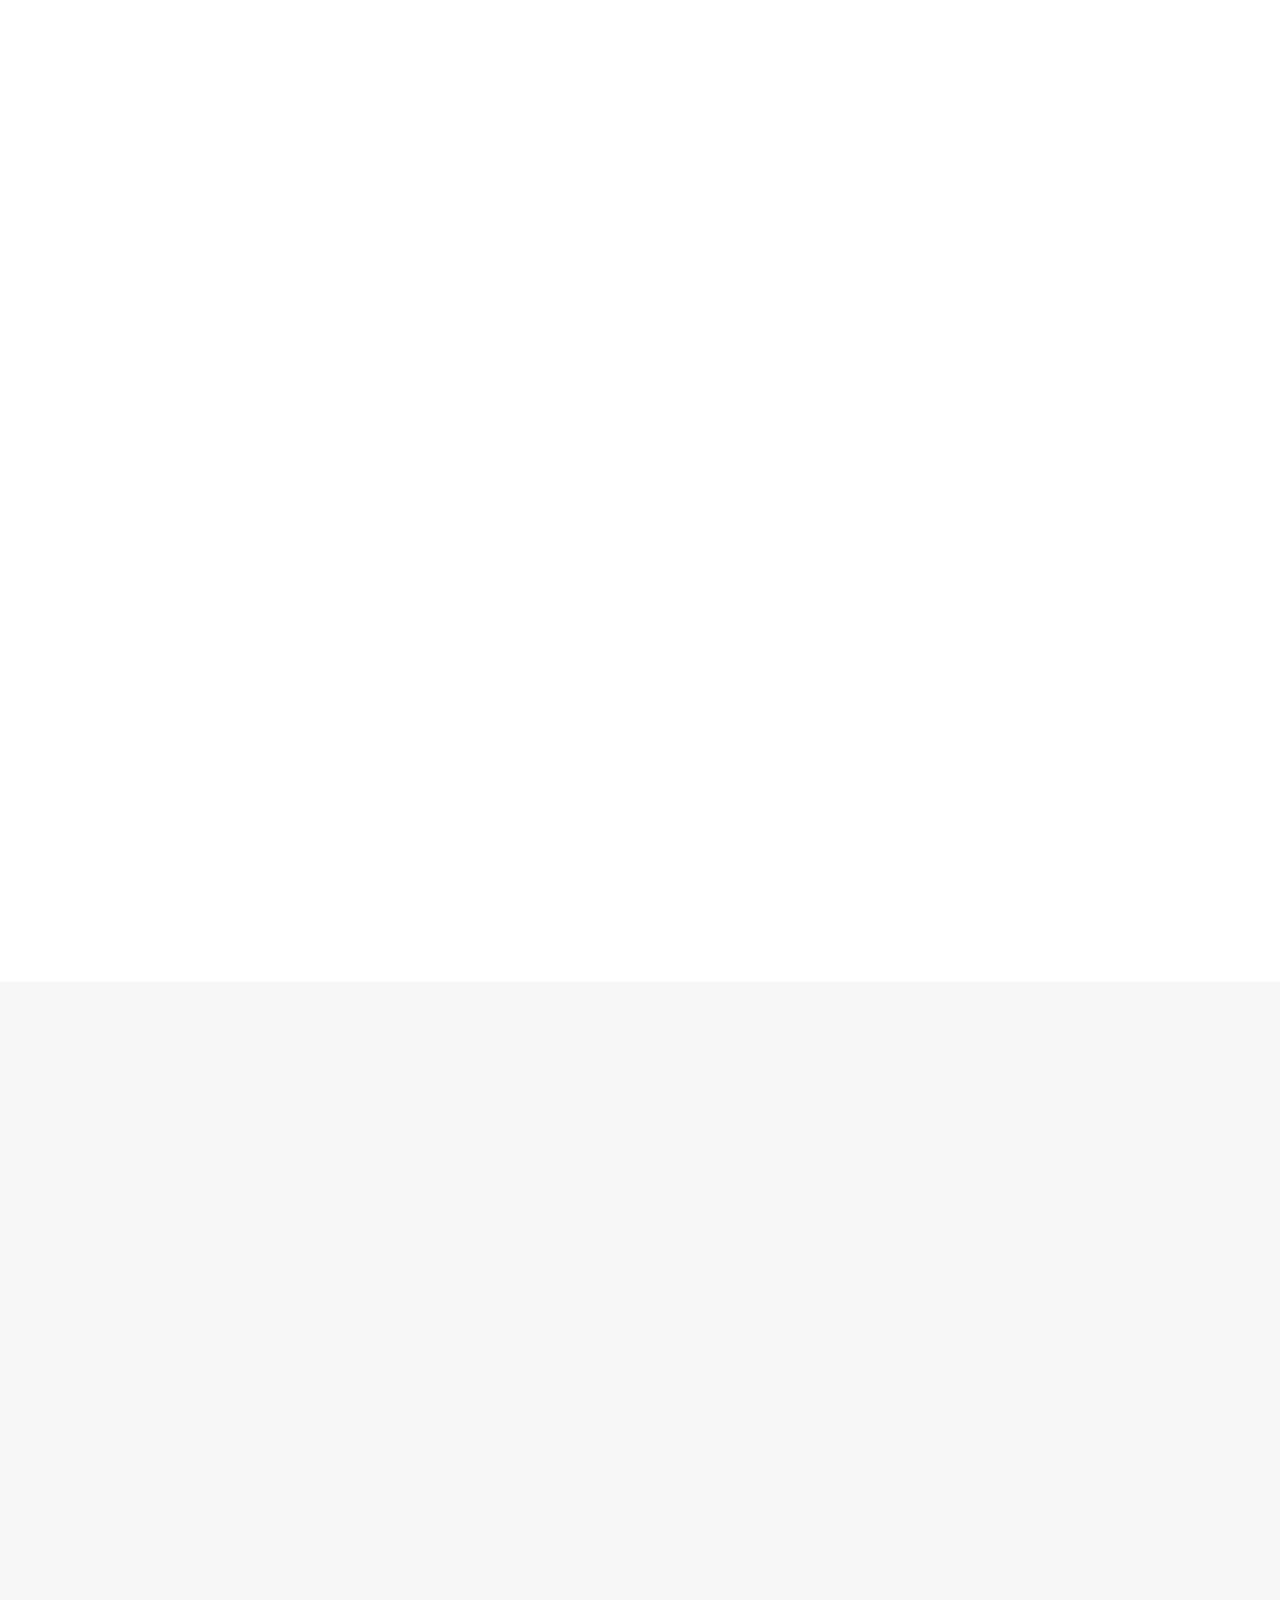
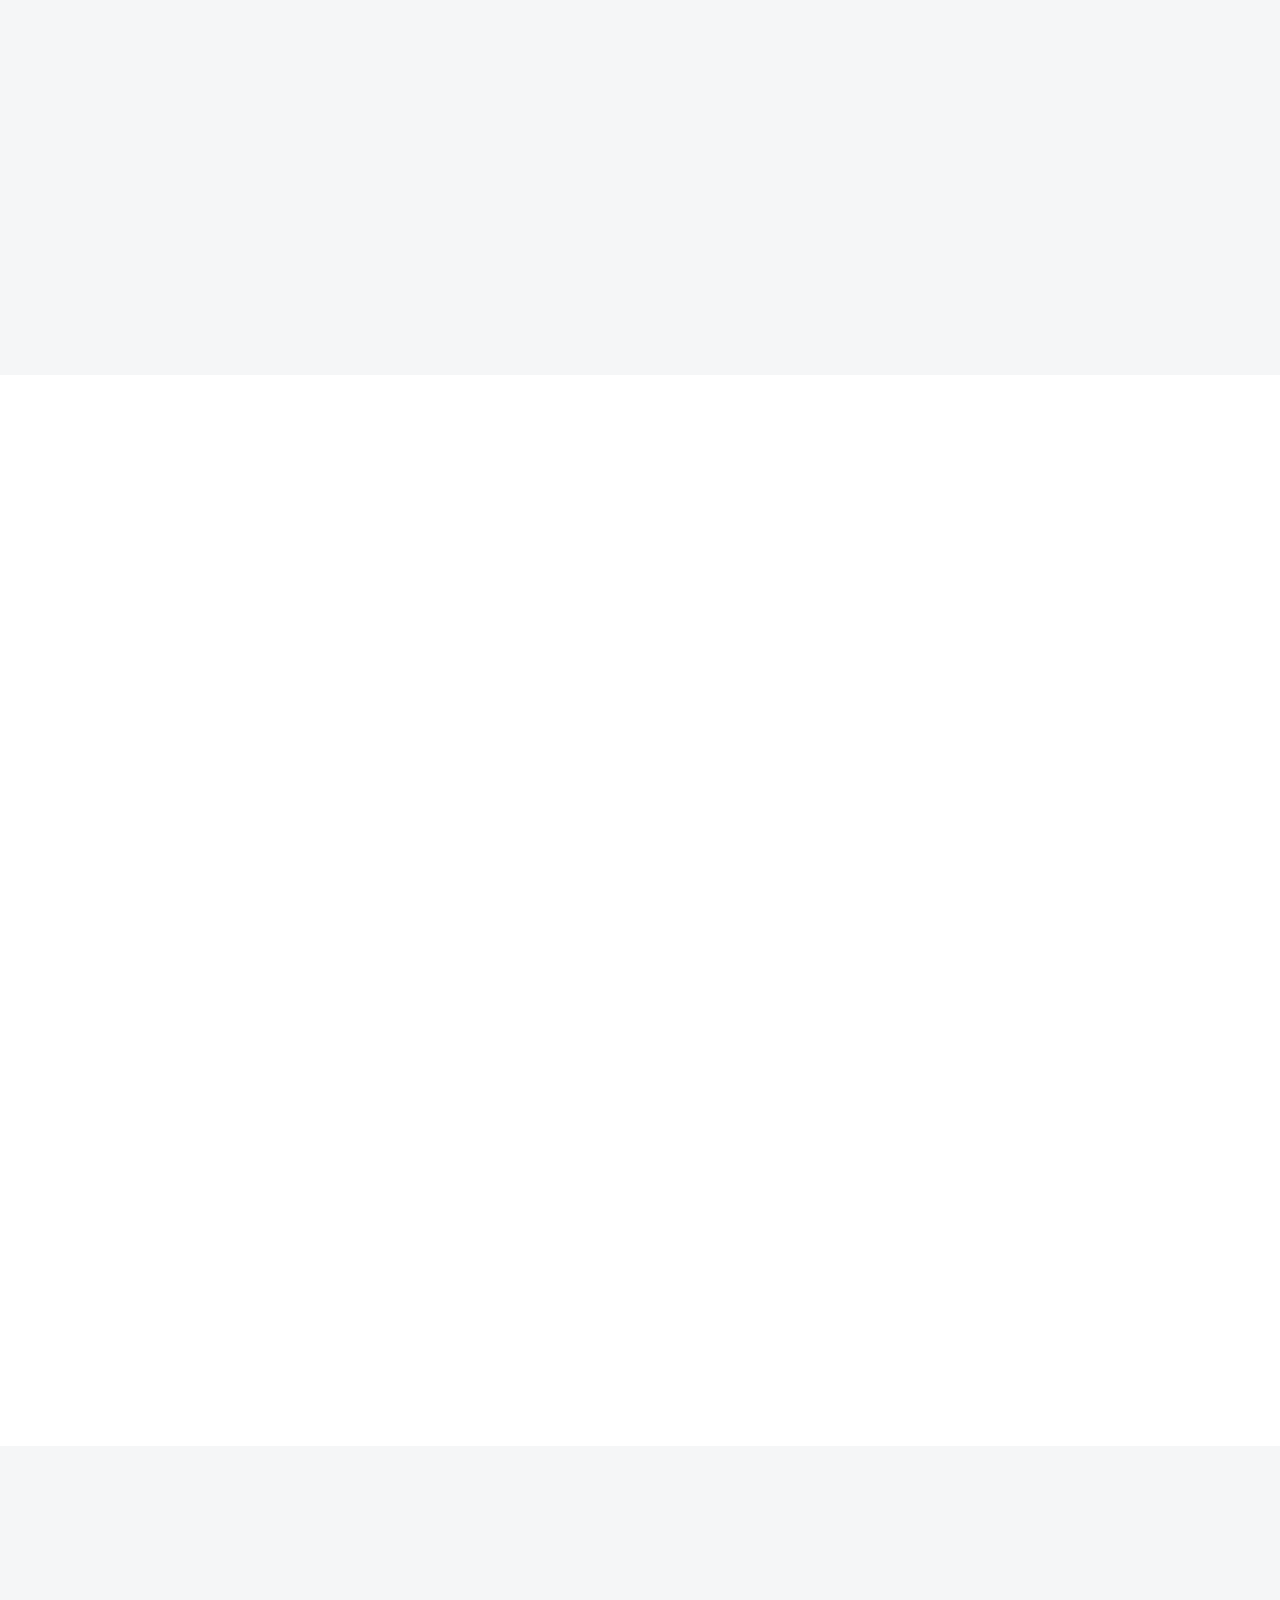
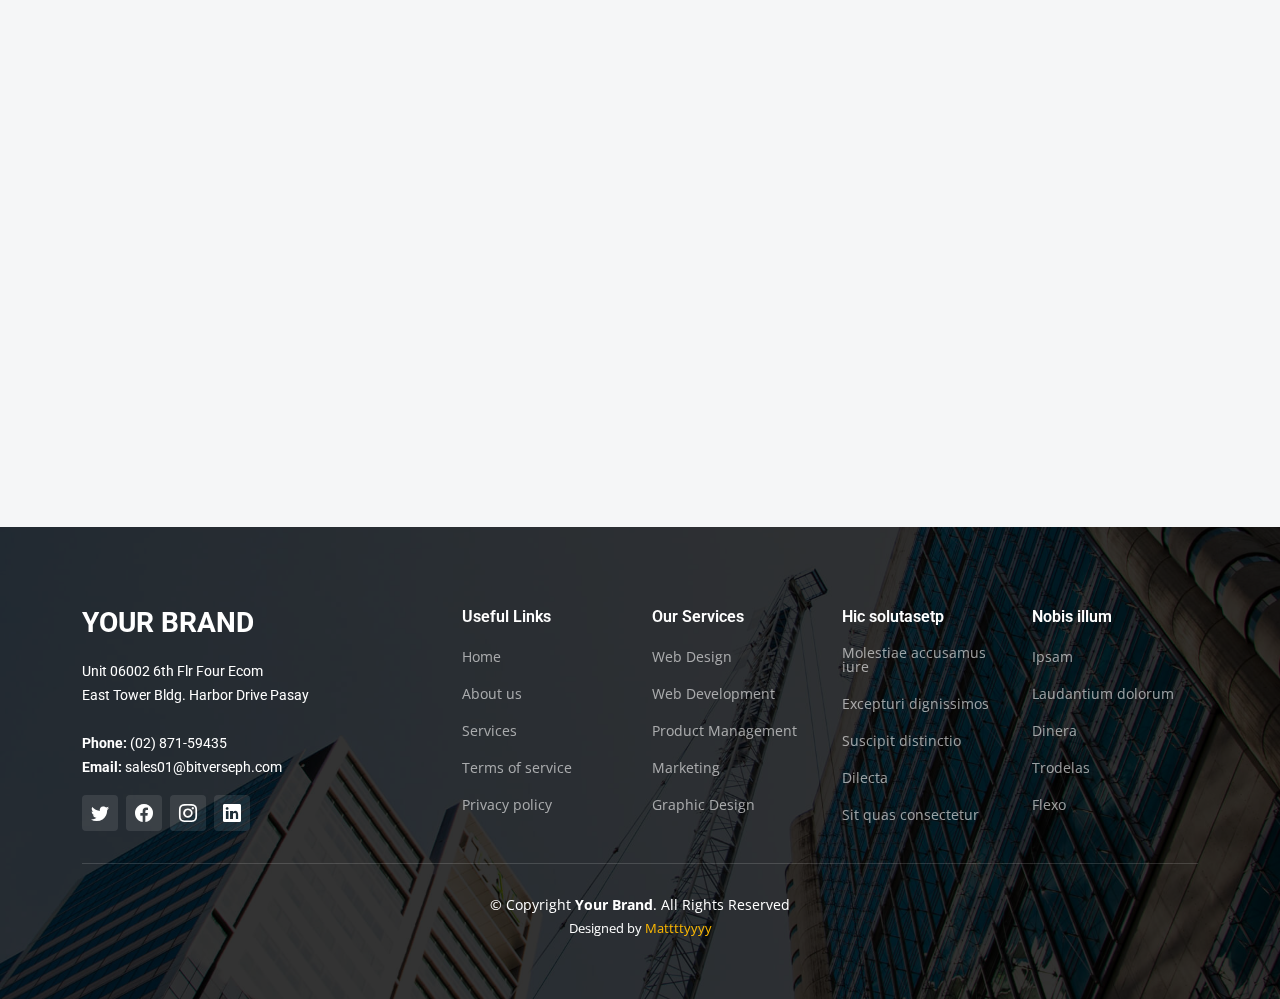
<file: about.html>
<!DOCTYPE html>
<html lang="en">

<head>
  <meta charset="utf-8">
  <meta content="width=device-width, initial-scale=1.0" name="viewport">

  <title>Your Brand - About</title>
  <meta content="" name="description">
  <meta content="" name="keywords">

  <!-- Favicons -->
  <link href="assets/img/favicon.png" rel="icon">
  <link href="assets/img/apple-touch-icon.png" rel="apple-touch-icon">

  <!-- Google Fonts -->
  <link rel="preconnect" href="https://fonts.googleapis.com">
  <link rel="preconnect" href="https://fonts.gstatic.com" crossorigin>
  <link href="https://fonts.googleapis.com/css2?family=Open+Sans:ital,wght@0,300;0,400;0,500;0,600;0,700;1,300;1,400;1,600;1,700&family=Roboto:ital,wght@0,300;0,400;0,500;0,600;0,700;1,300;1,400;1,500;1,600;1,700&family=Work+Sans:ital,wght@0,300;0,400;0,500;0,600;0,700;1,300;1,400;1,500;1,600;1,700&display=swap" rel="stylesheet">

  <!-- Vendor CSS Files -->
  <link href="assets/vendor/bootstrap/css/bootstrap.min.css" rel="stylesheet">
  <link href="assets/vendor/bootstrap-icons/bootstrap-icons.css" rel="stylesheet">
  <link href="assets/vendor/fontawesome-free/css/all.min.css" rel="stylesheet">
  <link href="assets/vendor/aos/aos.css" rel="stylesheet">
  <link href="assets/vendor/glightbox/css/glightbox.min.css" rel="stylesheet">
  <link href="assets/vendor/swiper/swiper-bundle.min.css" rel="stylesheet">

  <!-- Template Main CSS File -->
  <link href="assets/css/main.css" rel="stylesheet">

</head>

<body>

  <!-- ======= Header ======= -->
  <header id="header" class="header d-flex align-items-center">
    <div class="container-fluid container-xl d-flex align-items-center justify-content-between">

      <a href="index.html" class="logo d-flex align-items-center">
        <!-- Uncomment the line below if you also wish to use an image logo -->
        <!-- <img src="assets/img/logo.png" alt=""> -->
        <h1>Your Logo<span>.</span></h1>
      </a>

      <i class="mobile-nav-toggle mobile-nav-show bi bi-list"></i>
      <i class="mobile-nav-toggle mobile-nav-hide d-none bi bi-x"></i>
      <nav id="navbar" class="navbar">
        <ul>
          <li><a href="index.html">Home</a></li>
          <li><a href="about.html" class="active">About</a></li>
          <li><a href="services.html">Services</a></li>
          <li><a href="projects.html">Projects</a></li>
          <li><a href="blog.html">Blog</a></li>
          <li class="dropdown"><a href="#"><span>Dropdown</span> <i class="bi bi-chevron-down dropdown-indicator"></i></a>
            <ul>
              <li><a href="#">Dropdown 1</a></li>
              <li class="dropdown"><a href="#"><span>Deep Dropdown</span> <i class="bi bi-chevron-down dropdown-indicator"></i></a>
                <ul>
                  <li><a href="#">Deep Dropdown 1</a></li>
                  <li><a href="#">Deep Dropdown 2</a></li>
                  <li><a href="#">Deep Dropdown 3</a></li>
                  <li><a href="#">Deep Dropdown 4</a></li>
                  <li><a href="#">Deep Dropdown 5</a></li>
                </ul>
              </li>
              <li><a href="#">Dropdown 2</a></li>
              <li><a href="#">Dropdown 3</a></li>
              <li><a href="#">Dropdown 4</a></li>
            </ul>
          </li>
          <li><a href="contact.html">Contact</a></li>
        </ul>
      </nav><!-- .navbar -->

    </div>
  </header><!-- End Header -->

  <main id="main">

    <!-- ======= Breadcrumbs ======= -->
    <div class="breadcrumbs d-flex align-items-center" style="background-image: url('assets/img/breadcrumbs-bg.jpg');">
      <div class="container position-relative d-flex flex-column align-items-center" data-aos="fade">

        <h2>About</h2>
        <ol>
          <li><a href="index.html">Home</a></li>
          <li>About</li>
        </ol>

      </div>
    </div><!-- End Breadcrumbs -->

    <!-- ======= About Section ======= -->
    <section id="about" class="about">
      <div class="container" data-aos="fade-up">

        <div class="row position-relative">

          <div class="col-lg-7 about-img" style="background-image: url(assets/img/about.jpg);"></div>

          <div class="col-lg-7">
            <h2>Consequatur eius et magnam</h2>
            <div class="our-story">
              <h4>Est 1988</h4>
              <h3>Our Story</h3>
              <p>Inventore aliquam beatae at et id alias. Ipsa dolores amet consequuntur minima quia maxime autem. Quidem id sed ratione. Tenetur provident autem in reiciendis rerum at dolor. Aliquam consectetur laudantium temporibus dicta minus dolor.</p>
              <ul>
                <li><i class="bi bi-check-circle"></i> <span>Ullamco laboris nisi ut aliquip ex ea commo</span></li>
                <li><i class="bi bi-check-circle"></i> <span>Duis aute irure dolor in reprehenderit in</span></li>
                <li><i class="bi bi-check-circle"></i> <span>Ullamco laboris nisi ut aliquip ex ea</span></li>
              </ul>
              <p>Vitae autem velit excepturi fugit. Animi ad non. Eligendi et non nesciunt suscipit repellendus porro in quo eveniet. Molestias in maxime doloremque.</p>

              <div class="watch-video d-flex align-items-center position-relative">
                <i class="bi bi-play-circle"></i>
                <a href="https://www.youtube.com/watch?v=LXb3EKWsInQ" class="glightbox stretched-link">Watch Video</a>
              </div>
            </div>
          </div>

        </div>

      </div>
    </section>
    <!-- End About Section -->

    <!-- ======= Stats Counter Section ======= -->
    <section id="stats-counter" class="stats-counter section-bg">
      <div class="container">

        <div class="row gy-4">

          <div class="col-lg-3 col-md-6">
            <div class="stats-item d-flex align-items-center w-100 h-100">
              <i class="bi bi-emoji-smile color-blue flex-shrink-0"></i>
              <div>
                <span data-purecounter-start="0" data-purecounter-end="232" data-purecounter-duration="1" class="purecounter"></span>
                <p>Happy Clients</p>
              </div>
            </div>
          </div><!-- End Stats Item -->

          <div class="col-lg-3 col-md-6">
            <div class="stats-item d-flex align-items-center w-100 h-100">
              <i class="bi bi-journal-richtext color-orange flex-shrink-0"></i>
              <div>
                <span data-purecounter-start="0" data-purecounter-end="521" data-purecounter-duration="1" class="purecounter"></span>
                <p>Projects</p>
              </div>
            </div>
          </div><!-- End Stats Item -->

          <div class="col-lg-3 col-md-6">
            <div class="stats-item d-flex align-items-center w-100 h-100">
              <i class="bi bi-headset color-green flex-shrink-0"></i>
              <div>
                <span data-purecounter-start="0" data-purecounter-end="1463" data-purecounter-duration="1" class="purecounter"></span>
                <p>Hours Of Support</p>
              </div>
            </div>
          </div><!-- End Stats Item -->

          <div class="col-lg-3 col-md-6">
            <div class="stats-item d-flex align-items-center w-100 h-100">
              <i class="bi bi-people color-pink flex-shrink-0"></i>
              <div>
                <span data-purecounter-start="0" data-purecounter-end="15" data-purecounter-duration="1" class="purecounter"></span>
                <p>Hard Workers</p>
              </div>
            </div>
          </div><!-- End Stats Item -->

        </div>

      </div>
    </section><!-- End Stats Counter Section -->

    <!-- ======= Alt Services Section ======= -->
    <section id="alt-services" class="alt-services">
      <div class="container" data-aos="fade-up">

        <div class="row justify-content-around gy-4">
          <div class="col-lg-6 img-bg" style="background-image: url(assets/img/alt-services.jpg);" data-aos="zoom-in" data-aos-delay="100"></div>

          <div class="col-lg-5 d-flex flex-column justify-content-center">
            <h3>Enim quis est voluptatibus aliquid consequatur fugiat</h3>
            <p>Esse voluptas cumque vel exercitationem. Reiciendis est hic accusamus. Non ipsam et sed minima temporibus laudantium. Soluta voluptate sed facere corporis dolores excepturi</p>

            <div class="icon-box d-flex position-relative" data-aos="fade-up" data-aos-delay="100">
              <i class="bi bi-easel flex-shrink-0"></i>
              <div>
                <h4><a href="" class="stretched-link">Lorem Ipsum</a></h4>
                <p>Voluptatum deleniti atque corrupti quos dolores et quas molestias excepturi sint occaecati cupiditate non provident</p>
              </div>
            </div><!-- End Icon Box -->

            <div class="icon-box d-flex position-relative" data-aos="fade-up" data-aos-delay="200">
              <i class="bi bi-patch-check flex-shrink-0"></i>
              <div>
                <h4><a href="" class="stretched-link">Nemo Enim</a></h4>
                <p>At vero eos et accusamus et iusto odio dignissimos ducimus qui blanditiis praesentium voluptatum deleniti atque</p>
              </div>
            </div><!-- End Icon Box -->

            <div class="icon-box d-flex position-relative" data-aos="fade-up" data-aos-delay="300">
              <i class="bi bi-brightness-high flex-shrink-0"></i>
              <div>
                <h4><a href="" class="stretched-link">Dine Pad</a></h4>
                <p>Explicabo est voluptatum asperiores consequatur magnam. Et veritatis odit. Sunt aut deserunt minus aut eligendi omnis</p>
              </div>
            </div><!-- End Icon Box -->

            <div class="icon-box d-flex position-relative" data-aos="fade-up" data-aos-delay="400">
              <i class="bi bi-brightness-high flex-shrink-0"></i>
              <div>
                <h4><a href="" class="stretched-link">Tride clov</a></h4>
                <p>Est voluptatem labore deleniti quis a delectus et. Saepe dolorem libero sit non aspernatur odit amet. Et eligendi</p>
              </div>
            </div><!-- End Icon Box -->

          </div>
        </div>

      </div>
    </section><!-- End Alt Services Section -->

    <!-- ======= Alt Services Section 2 ======= -->
    <section id="alt-services-2" class="alt-services section-bg">
      <div class="container" data-aos="fade-up">

        <div class="row justify-content-around gy-4">
          <div class="col-lg-5 d-flex flex-column justify-content-center">
            <h3>Non quasi officia eum nobis et rerum epudiandae rem voluptatem</h3>
            <p>Maxime quia dolorum alias perspiciatis. Earum voluptatem sint at non. Ducimus maxime minima iste magni sit praesentium assumenda minus. Amet rerum saepe tempora vero.</p>

            <div class="icon-box d-flex position-relative" data-aos="fade-up" data-aos-delay="100">
              <i class="bi bi-easel flex-shrink-0"></i>
              <div>
                <h4><a href="" class="stretched-link">Lorem Ipsum</a></h4>
                <p>Voluptatum deleniti atque corrupti quos dolores et quas molestias excepturi sint occaecati cupiditate non provident</p>
              </div>
            </div><!-- End Icon Box -->

            <div class="icon-box d-flex position-relative" data-aos="fade-up" data-aos-delay="200">
              <i class="bi bi-patch-check flex-shrink-0"></i>
              <div>
                <h4><a href="" class="stretched-link">Nemo Enim</a></h4>
                <p>At vero eos et accusamus et iusto odio dignissimos ducimus qui blanditiis praesentium voluptatum deleniti atque</p>
              </div>
            </div><!-- End Icon Box -->

            <div class="icon-box d-flex position-relative" data-aos="fade-up" data-aos-delay="300">
              <i class="bi bi-brightness-high flex-shrink-0"></i>
              <div>
                <h4><a href="" class="stretched-link">Dine Pad</a></h4>
                <p>Explicabo est voluptatum asperiores consequatur magnam. Et veritatis odit. Sunt aut deserunt minus aut eligendi omnis</p>
              </div>
            </div><!-- End Icon Box -->

            <div class="icon-box d-flex position-relative" data-aos="fade-up" data-aos-delay="400">
              <i class="bi bi-brightness-high flex-shrink-0"></i>
              <div>
                <h4><a href="" class="stretched-link">Tride clov</a></h4>
                <p>Est voluptatem labore deleniti quis a delectus et. Saepe dolorem libero sit non aspernatur odit amet. Et eligendi</p>
              </div>
            </div><!-- End Icon Box -->
          </div>

          <div class="col-lg-6 img-bg" style="background-image: url(assets/img/alt-services-2.jpg);" data-aos="zoom-in" data-aos-delay="100"></div>
        </div>

      </div>
    </section><!-- End Alt Services Section 2 -->

    <!-- ======= Our Team Section ======= -->
    <section id="team" class="team">
      <div class="container" data-aos="fade-up">

        <div class="section-header">
          <h2>Our Team</h2>
          <p>Aperiam dolorum et et wuia molestias qui eveniet numquam nihil porro incidunt dolores placeat sunt id nobis omnis tiledo stran delop</p>
        </div>

        <div class="row gy-5">

          <div class="col-lg-4 col-md-6 member" data-aos="fade-up" data-aos-delay="100">
            <div class="member-img">
              <img src="assets/img/team/team-1.jpg" class="img-fluid" alt="">
              <div class="social">
                <a href="#"><i class="bi bi-twitter"></i></a>
                <a href="#"><i class="bi bi-facebook"></i></a>
                <a href="#"><i class="bi bi-instagram"></i></a>
                <a href="#"><i class="bi bi-linkedin"></i></a>
              </div>
            </div>
            <div class="member-info text-center">
              <h4>Walter White</h4>
              <span>Chief Executive Officer</span>
              <p>Aliquam iure quaerat voluptatem praesentium possimus unde laudantium vel dolorum distinctio dire flow</p>
            </div>
          </div><!-- End Team Member -->

          <div class="col-lg-4 col-md-6 member" data-aos="fade-up" data-aos-delay="200">
            <div class="member-img">
              <img src="assets/img/team/team-2.jpg" class="img-fluid" alt="">
              <div class="social">
                <a href="#"><i class="bi bi-twitter"></i></a>
                <a href="#"><i class="bi bi-facebook"></i></a>
                <a href="#"><i class="bi bi-instagram"></i></a>
                <a href="#"><i class="bi bi-linkedin"></i></a>
              </div>
            </div>
            <div class="member-info text-center">
              <h4>Sarah Jhonson</h4>
              <span>Product Manager</span>
              <p>Labore ipsam sit consequatur exercitationem rerum laboriosam laudantium aut quod dolores exercitationem ut</p>
            </div>
          </div><!-- End Team Member -->

          <div class="col-lg-4 col-md-6 member" data-aos="fade-up" data-aos-delay="300">
            <div class="member-img">
              <img src="assets/img/team/team-3.jpg" class="img-fluid" alt="">
              <div class="social">
                <a href="#"><i class="bi bi-twitter"></i></a>
                <a href="#"><i class="bi bi-facebook"></i></a>
                <a href="#"><i class="bi bi-instagram"></i></a>
                <a href="#"><i class="bi bi-linkedin"></i></a>
              </div>
            </div>
            <div class="member-info text-center">
              <h4>William Anderson</h4>
              <span>CTO</span>
              <p>Illum minima ea autem doloremque ipsum quidem quas aspernatur modi ut praesentium vel tque sed facilis at qui</p>
            </div>
          </div><!-- End Team Member -->

          <div class="col-lg-4 col-md-6 member" data-aos="fade-up" data-aos-delay="400">
            <div class="member-img">
              <img src="assets/img/team/team-4.jpg" class="img-fluid" alt="">
              <div class="social">
                <a href="#"><i class="bi bi-twitter"></i></a>
                <a href="#"><i class="bi bi-facebook"></i></a>
                <a href="#"><i class="bi bi-instagram"></i></a>
                <a href="#"><i class="bi bi-linkedin"></i></a>
              </div>
            </div>
            <div class="member-info text-center">
              <h4>Amanda Jepson</h4>
              <span>Accountant</span>
              <p>Magni voluptatem accusamus assumenda cum nisi aut qui dolorem voluptate sed et veniam quasi quam consectetur</p>
            </div>
          </div><!-- End Team Member -->

          <div class="col-lg-4 col-md-6 member" data-aos="fade-up" data-aos-delay="500">
            <div class="member-img">
              <img src="assets/img/team/team-5.jpg" class="img-fluid" alt="">
              <div class="social">
                <a href="#"><i class="bi bi-twitter"></i></a>
                <a href="#"><i class="bi bi-facebook"></i></a>
                <a href="#"><i class="bi bi-instagram"></i></a>
                <a href="#"><i class="bi bi-linkedin"></i></a>
              </div>
            </div>
            <div class="member-info text-center">
              <h4>Brian Doe</h4>
              <span>Marketing</span>
              <p>Qui consequuntur quos accusamus magnam quo est molestiae eius laboriosam sunt doloribus quia impedit laborum velit</p>
            </div>
          </div><!-- End Team Member -->

          <div class="col-lg-4 col-md-6 member" data-aos="fade-up" data-aos-delay="600">
            <div class="member-img">
              <img src="assets/img/team/team-6.jpg" class="img-fluid" alt="">
              <div class="social">
                <a href="#"><i class="bi bi-twitter"></i></a>
                <a href="#"><i class="bi bi-facebook"></i></a>
                <a href="#"><i class="bi bi-instagram"></i></a>
                <a href="#"><i class="bi bi-linkedin"></i></a>
              </div>
            </div>
            <div class="member-info text-center">
              <h4>Josepha Palas</h4>
              <span>Operation</span>
              <p>Sint sint eveniet explicabo amet consequatur nesciunt error enim rerum earum et omnis fugit eligendi cupiditate vel</p>
            </div>
          </div><!-- End Team Member -->

        </div>

      </div>
    </section><!-- End Our Team Section -->

    <!-- ======= Testimonials Section ======= -->
    <section id="testimonials" class="testimonials section-bg">
      <div class="container" data-aos="fade-up">

        <div class="section-header">
          <h2>Testimonials</h2>
          <p>Quam sed id excepturi ccusantium dolorem ut quis dolores nisi llum nostrum enim velit qui ut et autem uia reprehenderit sunt deleniti</p>
        </div>

        <div class="slides-2 swiper">
          <div class="swiper-wrapper">

            <div class="swiper-slide">
              <div class="testimonial-wrap">
                <div class="testimonial-item">
                  <img src="assets/img/testimonials/testimonials-1.jpg" class="testimonial-img" alt="">
                  <h3>Saul Goodman</h3>
                  <h4>Ceo &amp; Founder</h4>
                  <div class="stars">
                    <i class="bi bi-star-fill"></i><i class="bi bi-star-fill"></i><i class="bi bi-star-fill"></i><i class="bi bi-star-fill"></i><i class="bi bi-star-fill"></i>
                  </div>
                  <p>
                    <i class="bi bi-quote quote-icon-left"></i>
                    Proin iaculis purus consequat sem cure digni ssim donec porttitora entum suscipit rhoncus. Accusantium quam, ultricies eget id, aliquam eget nibh et. Maecen aliquam, risus at semper.
                    <i class="bi bi-quote quote-icon-right"></i>
                  </p>
                </div>
              </div>
            </div><!-- End testimonial item -->

            <div class="swiper-slide">
              <div class="testimonial-wrap">
                <div class="testimonial-item">
                  <img src="assets/img/testimonials/testimonials-2.jpg" class="testimonial-img" alt="">
                  <h3>Sara Wilsson</h3>
                  <h4>Designer</h4>
                  <div class="stars">
                    <i class="bi bi-star-fill"></i><i class="bi bi-star-fill"></i><i class="bi bi-star-fill"></i><i class="bi bi-star-fill"></i><i class="bi bi-star-fill"></i>
                  </div>
                  <p>
                    <i class="bi bi-quote quote-icon-left"></i>
                    Export tempor illum tamen malis malis eram quae irure esse labore quem cillum quid cillum eram malis quorum velit fore eram velit sunt aliqua noster fugiat irure amet legam anim culpa.
                    <i class="bi bi-quote quote-icon-right"></i>
                  </p>
                </div>
              </div>
            </div><!-- End testimonial item -->

            <div class="swiper-slide">
              <div class="testimonial-wrap">
                <div class="testimonial-item">
                  <img src="assets/img/testimonials/testimonials-3.jpg" class="testimonial-img" alt="">
                  <h3>Jena Karlis</h3>
                  <h4>Store Owner</h4>
                  <div class="stars">
                    <i class="bi bi-star-fill"></i><i class="bi bi-star-fill"></i><i class="bi bi-star-fill"></i><i class="bi bi-star-fill"></i><i class="bi bi-star-fill"></i>
                  </div>
                  <p>
                    <i class="bi bi-quote quote-icon-left"></i>
                    Enim nisi quem export duis labore cillum quae magna enim sint quorum nulla quem veniam duis minim tempor labore quem eram duis noster aute amet eram fore quis sint minim.
                    <i class="bi bi-quote quote-icon-right"></i>
                  </p>
                </div>
              </div>
            </div><!-- End testimonial item -->

            <div class="swiper-slide">
              <div class="testimonial-wrap">
                <div class="testimonial-item">
                  <img src="assets/img/testimonials/testimonials-4.jpg" class="testimonial-img" alt="">
                  <h3>Matt Brandon</h3>
                  <h4>Freelancer</h4>
                  <div class="stars">
                    <i class="bi bi-star-fill"></i><i class="bi bi-star-fill"></i><i class="bi bi-star-fill"></i><i class="bi bi-star-fill"></i><i class="bi bi-star-fill"></i>
                  </div>
                  <p>
                    <i class="bi bi-quote quote-icon-left"></i>
                    Fugiat enim eram quae cillum dolore dolor amet nulla culpa multos export minim fugiat minim velit minim dolor enim duis veniam ipsum anim magna sunt elit fore quem dolore labore illum veniam.
                    <i class="bi bi-quote quote-icon-right"></i>
                  </p>
                </div>
              </div>
            </div><!-- End testimonial item -->

            <div class="swiper-slide">
              <div class="testimonial-wrap">
                <div class="testimonial-item">
                  <img src="assets/img/testimonials/testimonials-5.jpg" class="testimonial-img" alt="">
                  <h3>John Larson</h3>
                  <h4>Entrepreneur</h4>
                  <div class="stars">
                    <i class="bi bi-star-fill"></i><i class="bi bi-star-fill"></i><i class="bi bi-star-fill"></i><i class="bi bi-star-fill"></i><i class="bi bi-star-fill"></i>
                  </div>
                  <p>
                    <i class="bi bi-quote quote-icon-left"></i>
                    Quis quorum aliqua sint quem legam fore sunt eram irure aliqua veniam tempor noster veniam enim culpa labore duis sunt culpa nulla illum cillum fugiat legam esse veniam culpa fore nisi cillum quid.
                    <i class="bi bi-quote quote-icon-right"></i>
                  </p>
                </div>
              </div>
            </div><!-- End testimonial item -->

          </div>
          <div class="swiper-pagination"></div>
        </div>

      </div>
    </section><!-- End Testimonials Section -->

  </main><!-- End #main -->

  <!-- ======= Footer ======= -->
  <footer id="footer" class="footer">

    <div class="footer-content position-relative">
      <div class="container">
        <div class="row">

          <div class="col-lg-4 col-md-6">
            <div class="footer-info">
              <h3>Your Brand</h3>
              <p>
                Unit 06002 6th Flr Four Ecom <br>
                East Tower Bldg. Harbor Drive Pasay<br><br>
                <strong>Phone:</strong> (02) 871-59435<br>
                <strong>Email:</strong> sales01@bitverseph.com<br>
              </p>
              <div class="social-links d-flex mt-3">
                <a href="#" class="d-flex align-items-center justify-content-center"><i class="bi bi-twitter"></i></a>
                <a href="#" class="d-flex align-items-center justify-content-center"><i class="bi bi-facebook"></i></a>
                <a href="#" class="d-flex align-items-center justify-content-center"><i class="bi bi-instagram"></i></a>
                <a href="#" class="d-flex align-items-center justify-content-center"><i class="bi bi-linkedin"></i></a>
              </div>
            </div>
          </div><!-- End footer info column-->

          <div class="col-lg-2 col-md-3 footer-links">
            <h4>Useful Links</h4>
            <ul>
              <li><a href="#">Home</a></li>
              <li><a href="#">About us</a></li>
              <li><a href="#">Services</a></li>
              <li><a href="#">Terms of service</a></li>
              <li><a href="#">Privacy policy</a></li>
            </ul>
          </div><!-- End footer links column-->

          <div class="col-lg-2 col-md-3 footer-links">
            <h4>Our Services</h4>
            <ul>
              <li><a href="#">Web Design</a></li>
              <li><a href="#">Web Development</a></li>
              <li><a href="#">Product Management</a></li>
              <li><a href="#">Marketing</a></li>
              <li><a href="#">Graphic Design</a></li>
            </ul>
          </div><!-- End footer links column-->

          <div class="col-lg-2 col-md-3 footer-links">
            <h4>Hic solutasetp</h4>
            <ul>
              <li><a href="#">Molestiae accusamus iure</a></li>
              <li><a href="#">Excepturi dignissimos</a></li>
              <li><a href="#">Suscipit distinctio</a></li>
              <li><a href="#">Dilecta</a></li>
              <li><a href="#">Sit quas consectetur</a></li>
            </ul>
          </div><!-- End footer links column-->

          <div class="col-lg-2 col-md-3 footer-links">
            <h4>Nobis illum</h4>
            <ul>
              <li><a href="#">Ipsam</a></li>
              <li><a href="#">Laudantium dolorum</a></li>
              <li><a href="#">Dinera</a></li>
              <li><a href="#">Trodelas</a></li>
              <li><a href="#">Flexo</a></li>
            </ul>
          </div><!-- End footer links column-->

        </div>
      </div>
    </div>

    <div class="footer-legal text-center position-relative">
      <div class="container">
        <div class="copyright">
          &copy; Copyright <strong><span>Your Brand</span></strong>. All Rights Reserved
        </div>
        <div class="credits">
          Designed by <a href="https://mattttyyyy.github.io/webportfolio">Mattttyyyy</a>
        </div>
      </div>
    </div>

  </footer>
  <!-- End Footer -->

  <a href="#" class="scroll-top d-flex align-items-center justify-content-center"><i class="bi bi-arrow-up-short"></i></a>

  <div id="preloader"></div>

  <!-- Vendor JS Files -->
  <script src="assets/vendor/bootstrap/js/bootstrap.bundle.min.js"></script>
  <script src="assets/vendor/aos/aos.js"></script>
  <script src="assets/vendor/glightbox/js/glightbox.min.js"></script>
  <script src="assets/vendor/isotope-layout/isotope.pkgd.min.js"></script>
  <script src="assets/vendor/swiper/swiper-bundle.min.js"></script>
  <script src="assets/vendor/purecounter/purecounter_vanilla.js"></script>
  <script src="assets/vendor/php-email-form/validate.js"></script>

  <!-- Template Main JS File -->
  <script src="assets/js/main.js"></script>

</body>

</html>
</file>
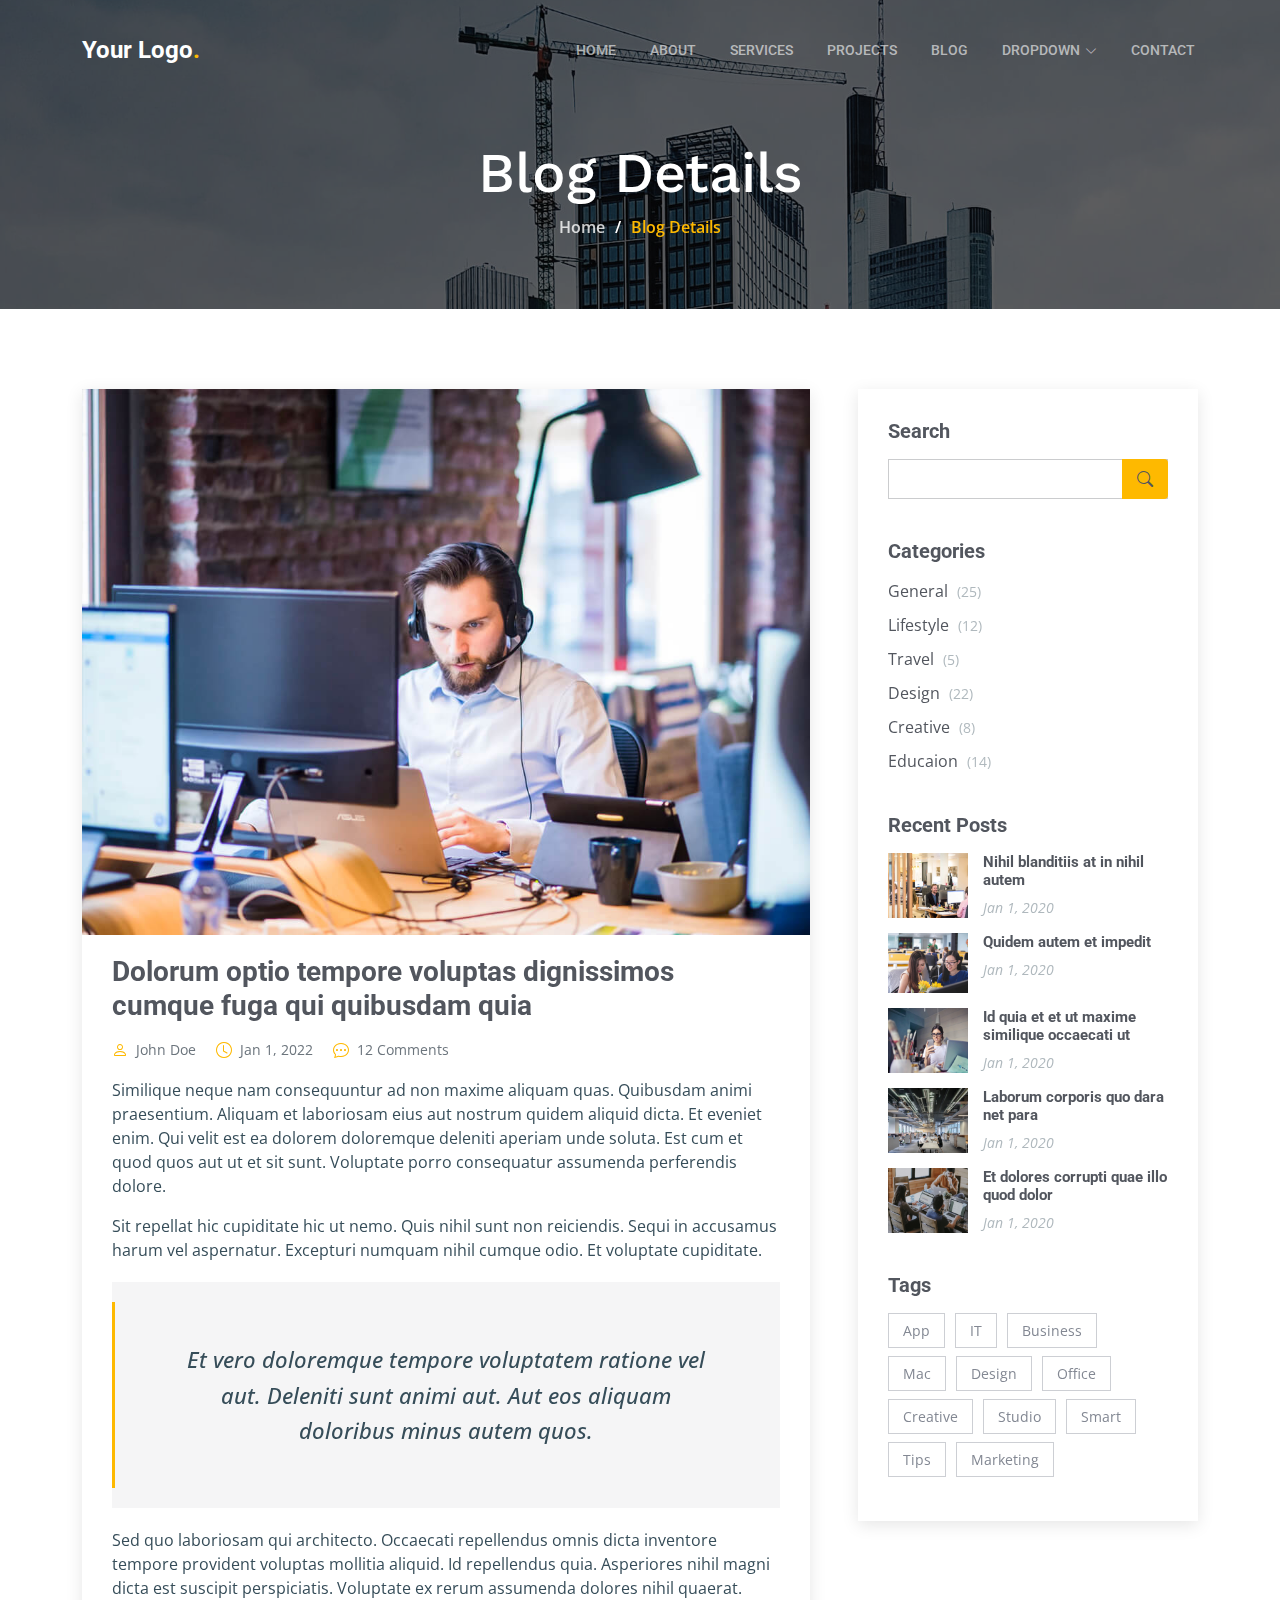
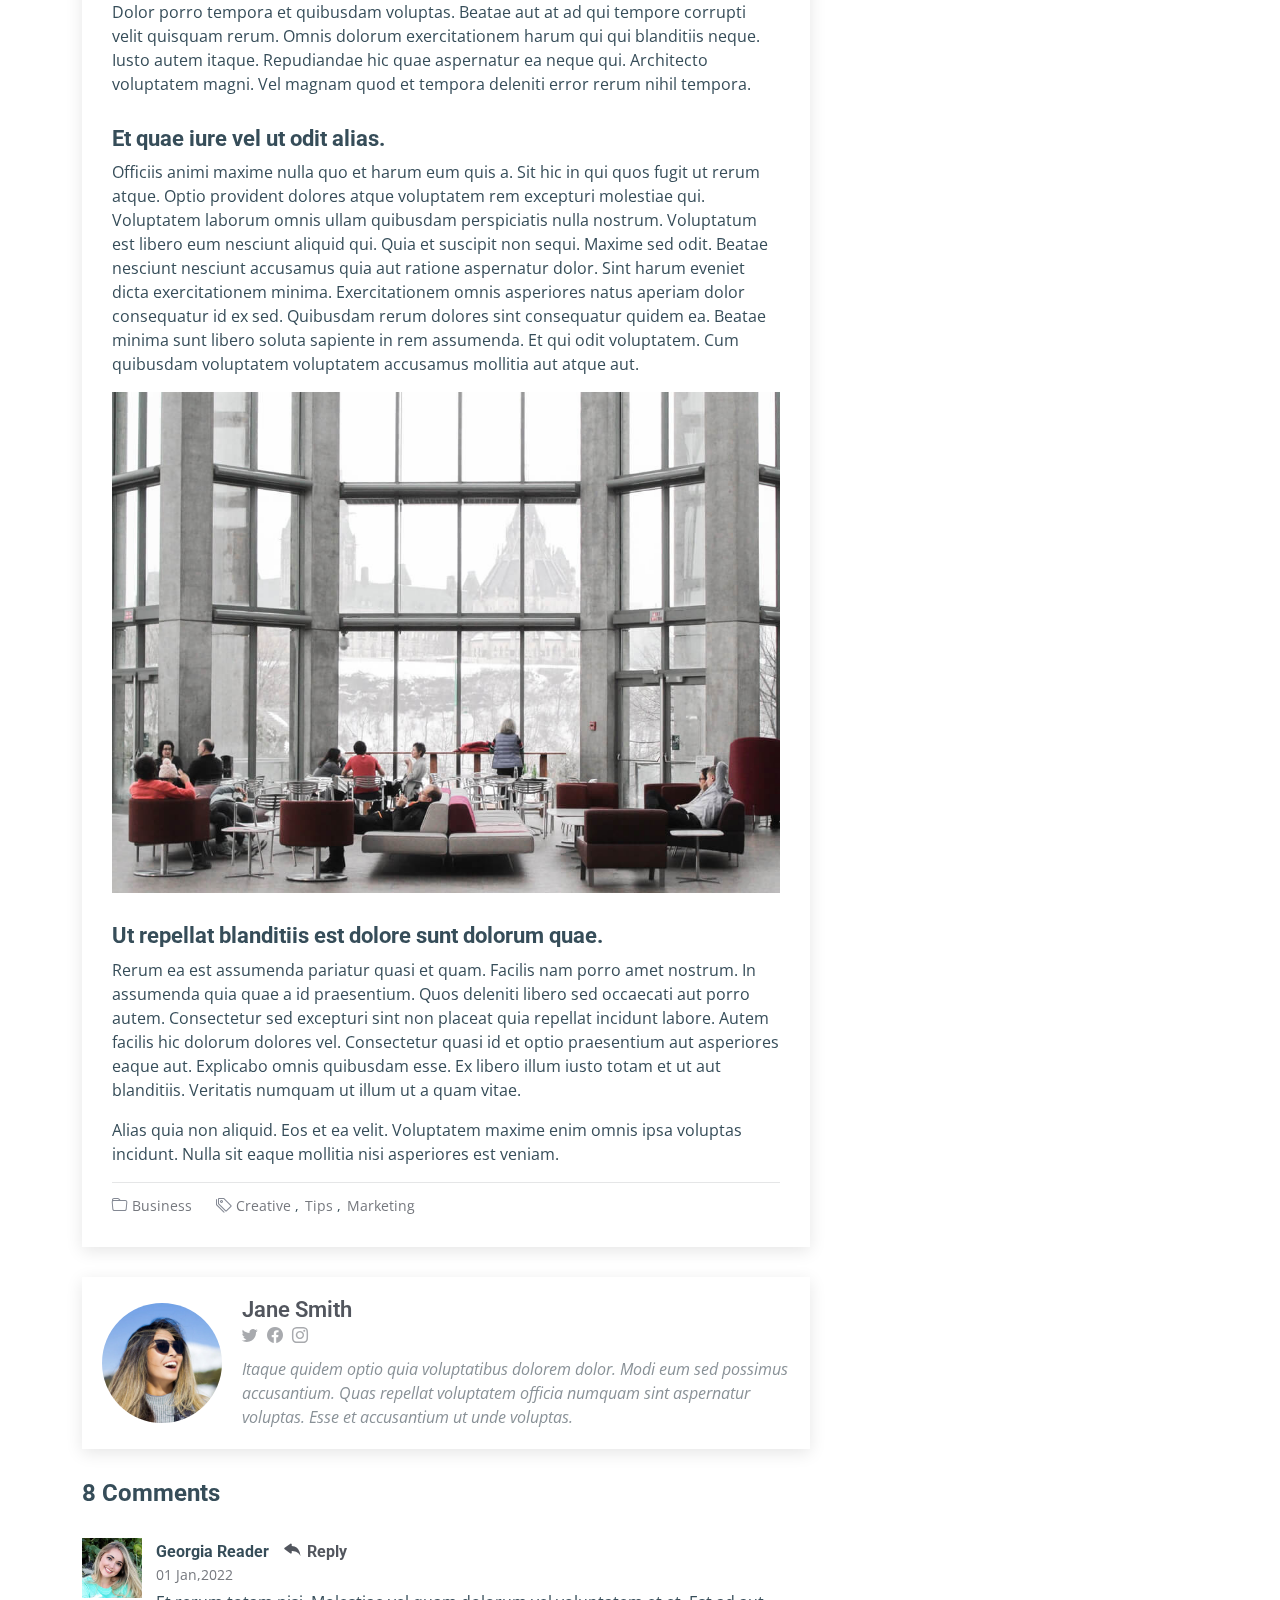
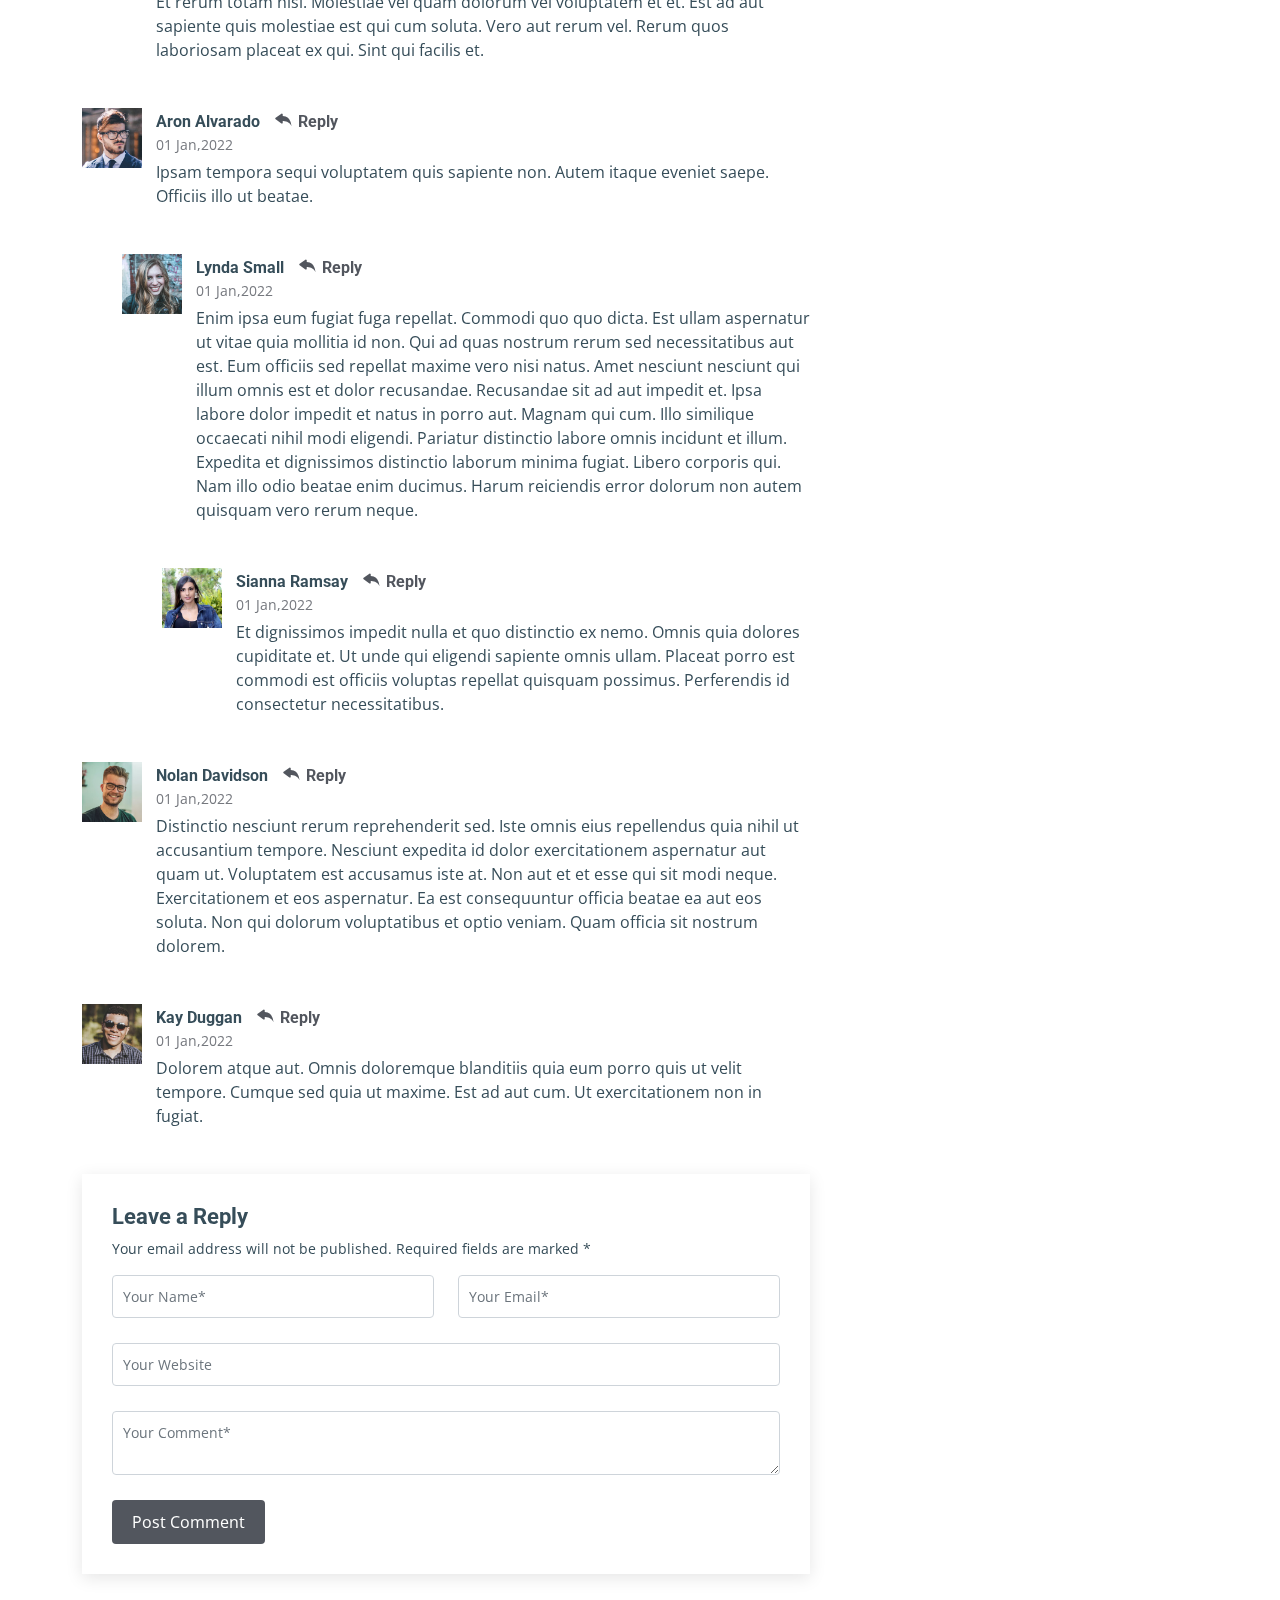
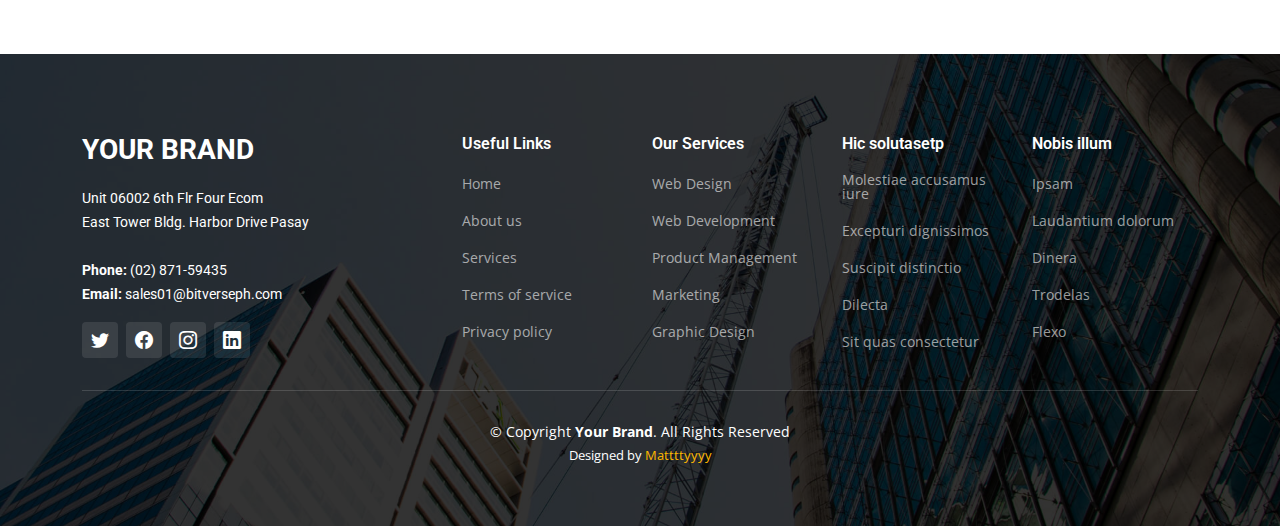
<file: blog-details.html>
<!DOCTYPE html>
<html lang="en">

<head>
  <meta charset="utf-8">
  <meta content="width=device-width, initial-scale=1.0" name="viewport">

  <title>Your Brand - Blog Details</title>
  <meta content="" name="description">
  <meta content="" name="keywords">

  <!-- Favicons -->
  <link href="assets/img/favicon.png" rel="icon">
  <link href="assets/img/apple-touch-icon.png" rel="apple-touch-icon">

  <!-- Google Fonts -->
  <link rel="preconnect" href="https://fonts.googleapis.com">
  <link rel="preconnect" href="https://fonts.gstatic.com" crossorigin>
  <link href="https://fonts.googleapis.com/css2?family=Open+Sans:ital,wght@0,300;0,400;0,500;0,600;0,700;1,300;1,400;1,600;1,700&family=Roboto:ital,wght@0,300;0,400;0,500;0,600;0,700;1,300;1,400;1,500;1,600;1,700&family=Work+Sans:ital,wght@0,300;0,400;0,500;0,600;0,700;1,300;1,400;1,500;1,600;1,700&display=swap" rel="stylesheet">

  <!-- Vendor CSS Files -->
  <link href="assets/vendor/bootstrap/css/bootstrap.min.css" rel="stylesheet">
  <link href="assets/vendor/bootstrap-icons/bootstrap-icons.css" rel="stylesheet">
  <link href="assets/vendor/fontawesome-free/css/all.min.css" rel="stylesheet">
  <link href="assets/vendor/aos/aos.css" rel="stylesheet">
  <link href="assets/vendor/glightbox/css/glightbox.min.css" rel="stylesheet">
  <link href="assets/vendor/swiper/swiper-bundle.min.css" rel="stylesheet">

  <!-- Template Main CSS File -->
  <link href="assets/css/main.css" rel="stylesheet">
</head>

<body>

  <!-- ======= Header ======= -->
  <header id="header" class="header d-flex align-items-center">
    <div class="container-fluid container-xl d-flex align-items-center justify-content-between">

      <a href="index.html" class="logo d-flex align-items-center">
        <!-- Uncomment the line below if you also wish to use an image logo -->
        <!-- <img src="assets/img/logo.png" alt=""> -->
        <h1>Your Logo<span>.</span></h1>
      </a>

      <i class="mobile-nav-toggle mobile-nav-show bi bi-list"></i>
      <i class="mobile-nav-toggle mobile-nav-hide d-none bi bi-x"></i>
      <nav id="navbar" class="navbar">
        <ul>
          <li><a href="index.html">Home</a></li>
          <li><a href="about.html">About</a></li>
          <li><a href="services.html">Services</a></li>
          <li><a href="projects.html">Projects</a></li>
          <li><a href="blog.html">Blog</a></li>
          <li class="dropdown"><a href="#"><span>Dropdown</span> <i class="bi bi-chevron-down dropdown-indicator"></i></a>
            <ul>
              <li><a href="#">Dropdown 1</a></li>
              <li class="dropdown"><a href="#"><span>Deep Dropdown</span> <i class="bi bi-chevron-down dropdown-indicator"></i></a>
                <ul>
                  <li><a href="#">Deep Dropdown 1</a></li>
                  <li><a href="#">Deep Dropdown 2</a></li>
                  <li><a href="#">Deep Dropdown 3</a></li>
                  <li><a href="#">Deep Dropdown 4</a></li>
                  <li><a href="#">Deep Dropdown 5</a></li>
                </ul>
              </li>
              <li><a href="#">Dropdown 2</a></li>
              <li><a href="#">Dropdown 3</a></li>
              <li><a href="#">Dropdown 4</a></li>
            </ul>
          </li>
          <li><a href="contact.html">Contact</a></li>
        </ul>
      </nav><!-- .navbar -->

    </div>
  </header><!-- End Header -->

  <main id="main">

    <!-- ======= Breadcrumbs ======= -->
    <div class="breadcrumbs d-flex align-items-center" style="background-image: url('assets/img/breadcrumbs-bg.jpg');">
      <div class="container position-relative d-flex flex-column align-items-center" data-aos="fade">

        <h2>Blog Details</h2>
        <ol>
          <li><a href="index.html">Home</a></li>
          <li>Blog Details</li>
        </ol>

      </div>
    </div><!-- End Breadcrumbs -->

    <!-- ======= Blog Details Section ======= -->
    <section id="blog" class="blog">
      <div class="container" data-aos="fade-up" data-aos-delay="100">

        <div class="row g-5">

          <div class="col-lg-8">

            <article class="blog-details">

              <div class="post-img">
                <img src="assets/img/blog/blog-1.jpg" alt="" class="img-fluid">
              </div>

              <h2 class="title">Dolorum optio tempore voluptas dignissimos cumque fuga qui quibusdam quia</h2>

              <div class="meta-top">
                <ul>
                  <li class="d-flex align-items-center"><i class="bi bi-person"></i> <a href="blog-details.html">John Doe</a></li>
                  <li class="d-flex align-items-center"><i class="bi bi-clock"></i> <a href="blog-details.html"><time datetime="2020-01-01">Jan 1, 2022</time></a></li>
                  <li class="d-flex align-items-center"><i class="bi bi-chat-dots"></i> <a href="blog-details.html">12 Comments</a></li>
                </ul>
              </div><!-- End meta top -->

              <div class="content">
                <p>
                  Similique neque nam consequuntur ad non maxime aliquam quas. Quibusdam animi praesentium. Aliquam et laboriosam eius aut nostrum quidem aliquid dicta.
                  Et eveniet enim. Qui velit est ea dolorem doloremque deleniti aperiam unde soluta. Est cum et quod quos aut ut et sit sunt. Voluptate porro consequatur assumenda perferendis dolore.
                </p>

                <p>
                  Sit repellat hic cupiditate hic ut nemo. Quis nihil sunt non reiciendis. Sequi in accusamus harum vel aspernatur. Excepturi numquam nihil cumque odio. Et voluptate cupiditate.
                </p>

                <blockquote>
                  <p>
                    Et vero doloremque tempore voluptatem ratione vel aut. Deleniti sunt animi aut. Aut eos aliquam doloribus minus autem quos.
                  </p>
                </blockquote>

                <p>
                  Sed quo laboriosam qui architecto. Occaecati repellendus omnis dicta inventore tempore provident voluptas mollitia aliquid. Id repellendus quia. Asperiores nihil magni dicta est suscipit perspiciatis. Voluptate ex rerum assumenda dolores nihil quaerat.
                  Dolor porro tempora et quibusdam voluptas. Beatae aut at ad qui tempore corrupti velit quisquam rerum. Omnis dolorum exercitationem harum qui qui blanditiis neque.
                  Iusto autem itaque. Repudiandae hic quae aspernatur ea neque qui. Architecto voluptatem magni. Vel magnam quod et tempora deleniti error rerum nihil tempora.
                </p>

                <h3>Et quae iure vel ut odit alias.</h3>
                <p>
                  Officiis animi maxime nulla quo et harum eum quis a. Sit hic in qui quos fugit ut rerum atque. Optio provident dolores atque voluptatem rem excepturi molestiae qui. Voluptatem laborum omnis ullam quibusdam perspiciatis nulla nostrum. Voluptatum est libero eum nesciunt aliquid qui.
                  Quia et suscipit non sequi. Maxime sed odit. Beatae nesciunt nesciunt accusamus quia aut ratione aspernatur dolor. Sint harum eveniet dicta exercitationem minima. Exercitationem omnis asperiores natus aperiam dolor consequatur id ex sed. Quibusdam rerum dolores sint consequatur quidem ea.
                  Beatae minima sunt libero soluta sapiente in rem assumenda. Et qui odit voluptatem. Cum quibusdam voluptatem voluptatem accusamus mollitia aut atque aut.
                </p>
                <img src="assets/img/blog/blog-inside-post.jpg" class="img-fluid" alt="">

                <h3>Ut repellat blanditiis est dolore sunt dolorum quae.</h3>
                <p>
                  Rerum ea est assumenda pariatur quasi et quam. Facilis nam porro amet nostrum. In assumenda quia quae a id praesentium. Quos deleniti libero sed occaecati aut porro autem. Consectetur sed excepturi sint non placeat quia repellat incidunt labore. Autem facilis hic dolorum dolores vel.
                  Consectetur quasi id et optio praesentium aut asperiores eaque aut. Explicabo omnis quibusdam esse. Ex libero illum iusto totam et ut aut blanditiis. Veritatis numquam ut illum ut a quam vitae.
                </p>
                <p>
                  Alias quia non aliquid. Eos et ea velit. Voluptatem maxime enim omnis ipsa voluptas incidunt. Nulla sit eaque mollitia nisi asperiores est veniam.
                </p>

              </div><!-- End post content -->

              <div class="meta-bottom">
                <i class="bi bi-folder"></i>
                <ul class="cats">
                  <li><a href="#">Business</a></li>
                </ul>

                <i class="bi bi-tags"></i>
                <ul class="tags">
                  <li><a href="#">Creative</a></li>
                  <li><a href="#">Tips</a></li>
                  <li><a href="#">Marketing</a></li>
                </ul>
              </div><!-- End meta bottom -->

            </article><!-- End blog post -->

            <div class="post-author d-flex align-items-center">
              <img src="assets/img/blog/blog-author.jpg" class="rounded-circle flex-shrink-0" alt="">
              <div>
                <h4>Jane Smith</h4>
                <div class="social-links">
                  <a href="https://twitters.com/#"><i class="bi bi-twitter"></i></a>
                  <a href="https://facebook.com/#"><i class="bi bi-facebook"></i></a>
                  <a href="https://instagram.com/#"><i class="biu bi-instagram"></i></a>
                </div>
                <p>
                  Itaque quidem optio quia voluptatibus dolorem dolor. Modi eum sed possimus accusantium. Quas repellat voluptatem officia numquam sint aspernatur voluptas. Esse et accusantium ut unde voluptas.
                </p>
              </div>
            </div><!-- End post author -->

            <div class="comments">

              <h4 class="comments-count">8 Comments</h4>

              <div id="comment-1" class="comment">
                <div class="d-flex">
                  <div class="comment-img"><img src="assets/img/blog/comments-1.jpg" alt=""></div>
                  <div>
                    <h5><a href="">Georgia Reader</a> <a href="#" class="reply"><i class="bi bi-reply-fill"></i> Reply</a></h5>
                    <time datetime="2020-01-01">01 Jan,2022</time>
                    <p>
                      Et rerum totam nisi. Molestiae vel quam dolorum vel voluptatem et et. Est ad aut sapiente quis molestiae est qui cum soluta.
                      Vero aut rerum vel. Rerum quos laboriosam placeat ex qui. Sint qui facilis et.
                    </p>
                  </div>
                </div>
              </div><!-- End comment #1 -->

              <div id="comment-2" class="comment">
                <div class="d-flex">
                  <div class="comment-img"><img src="assets/img/blog/comments-2.jpg" alt=""></div>
                  <div>
                    <h5><a href="">Aron Alvarado</a> <a href="#" class="reply"><i class="bi bi-reply-fill"></i> Reply</a></h5>
                    <time datetime="2020-01-01">01 Jan,2022</time>
                    <p>
                      Ipsam tempora sequi voluptatem quis sapiente non. Autem itaque eveniet saepe. Officiis illo ut beatae.
                    </p>
                  </div>
                </div>

                <div id="comment-reply-1" class="comment comment-reply">
                  <div class="d-flex">
                    <div class="comment-img"><img src="assets/img/blog/comments-3.jpg" alt=""></div>
                    <div>
                      <h5><a href="">Lynda Small</a> <a href="#" class="reply"><i class="bi bi-reply-fill"></i> Reply</a></h5>
                      <time datetime="2020-01-01">01 Jan,2022</time>
                      <p>
                        Enim ipsa eum fugiat fuga repellat. Commodi quo quo dicta. Est ullam aspernatur ut vitae quia mollitia id non. Qui ad quas nostrum rerum sed necessitatibus aut est. Eum officiis sed repellat maxime vero nisi natus. Amet nesciunt nesciunt qui illum omnis est et dolor recusandae.

                        Recusandae sit ad aut impedit et. Ipsa labore dolor impedit et natus in porro aut. Magnam qui cum. Illo similique occaecati nihil modi eligendi. Pariatur distinctio labore omnis incidunt et illum. Expedita et dignissimos distinctio laborum minima fugiat.

                        Libero corporis qui. Nam illo odio beatae enim ducimus. Harum reiciendis error dolorum non autem quisquam vero rerum neque.
                      </p>
                    </div>
                  </div>

                  <div id="comment-reply-2" class="comment comment-reply">
                    <div class="d-flex">
                      <div class="comment-img"><img src="assets/img/blog/comments-4.jpg" alt=""></div>
                      <div>
                        <h5><a href="">Sianna Ramsay</a> <a href="#" class="reply"><i class="bi bi-reply-fill"></i> Reply</a></h5>
                        <time datetime="2020-01-01">01 Jan,2022</time>
                        <p>
                          Et dignissimos impedit nulla et quo distinctio ex nemo. Omnis quia dolores cupiditate et. Ut unde qui eligendi sapiente omnis ullam. Placeat porro est commodi est officiis voluptas repellat quisquam possimus. Perferendis id consectetur necessitatibus.
                        </p>
                      </div>
                    </div>

                  </div><!-- End comment reply #2-->

                </div><!-- End comment reply #1-->

              </div><!-- End comment #2-->

              <div id="comment-3" class="comment">
                <div class="d-flex">
                  <div class="comment-img"><img src="assets/img/blog/comments-5.jpg" alt=""></div>
                  <div>
                    <h5><a href="">Nolan Davidson</a> <a href="#" class="reply"><i class="bi bi-reply-fill"></i> Reply</a></h5>
                    <time datetime="2020-01-01">01 Jan,2022</time>
                    <p>
                      Distinctio nesciunt rerum reprehenderit sed. Iste omnis eius repellendus quia nihil ut accusantium tempore. Nesciunt expedita id dolor exercitationem aspernatur aut quam ut. Voluptatem est accusamus iste at.
                      Non aut et et esse qui sit modi neque. Exercitationem et eos aspernatur. Ea est consequuntur officia beatae ea aut eos soluta. Non qui dolorum voluptatibus et optio veniam. Quam officia sit nostrum dolorem.
                    </p>
                  </div>
                </div>

              </div><!-- End comment #3 -->

              <div id="comment-4" class="comment">
                <div class="d-flex">
                  <div class="comment-img"><img src="assets/img/blog/comments-6.jpg" alt=""></div>
                  <div>
                    <h5><a href="">Kay Duggan</a> <a href="#" class="reply"><i class="bi bi-reply-fill"></i> Reply</a></h5>
                    <time datetime="2020-01-01">01 Jan,2022</time>
                    <p>
                      Dolorem atque aut. Omnis doloremque blanditiis quia eum porro quis ut velit tempore. Cumque sed quia ut maxime. Est ad aut cum. Ut exercitationem non in fugiat.
                    </p>
                  </div>
                </div>

              </div><!-- End comment #4 -->

              <div class="reply-form">

                <h4>Leave a Reply</h4>
                <p>Your email address will not be published. Required fields are marked * </p>
                <form action="">
                  <div class="row">
                    <div class="col-md-6 form-group">
                      <input name="name" type="text" class="form-control" placeholder="Your Name*">
                    </div>
                    <div class="col-md-6 form-group">
                      <input name="email" type="text" class="form-control" placeholder="Your Email*">
                    </div>
                  </div>
                  <div class="row">
                    <div class="col form-group">
                      <input name="website" type="text" class="form-control" placeholder="Your Website">
                    </div>
                  </div>
                  <div class="row">
                    <div class="col form-group">
                      <textarea name="comment" class="form-control" placeholder="Your Comment*"></textarea>
                    </div>
                  </div>
                  <button type="submit" class="btn btn-primary">Post Comment</button>

                </form>

              </div>

            </div><!-- End blog comments -->

          </div>

          <div class="col-lg-4">

            <div class="sidebar">

              <div class="sidebar-item search-form">
                <h3 class="sidebar-title">Search</h3>
                <form action="" class="mt-3">
                  <input type="text">
                  <button type="submit"><i class="bi bi-search"></i></button>
                </form>
              </div><!-- End sidebar search formn-->

              <div class="sidebar-item categories">
                <h3 class="sidebar-title">Categories</h3>
                <ul class="mt-3">
                  <li><a href="#">General <span>(25)</span></a></li>
                  <li><a href="#">Lifestyle <span>(12)</span></a></li>
                  <li><a href="#">Travel <span>(5)</span></a></li>
                  <li><a href="#">Design <span>(22)</span></a></li>
                  <li><a href="#">Creative <span>(8)</span></a></li>
                  <li><a href="#">Educaion <span>(14)</span></a></li>
                </ul>
              </div><!-- End sidebar categories-->

              <div class="sidebar-item recent-posts">
                <h3 class="sidebar-title">Recent Posts</h3>

                <div class="mt-3">

                  <div class="post-item mt-3">
                    <img src="assets/img/blog/blog-recent-1.jpg" alt="">
                    <div>
                      <h4><a href="blog-details.html">Nihil blanditiis at in nihil autem</a></h4>
                      <time datetime="2020-01-01">Jan 1, 2020</time>
                    </div>
                  </div><!-- End recent post item-->

                  <div class="post-item">
                    <img src="assets/img/blog/blog-recent-2.jpg" alt="">
                    <div>
                      <h4><a href="blog-details.html">Quidem autem et impedit</a></h4>
                      <time datetime="2020-01-01">Jan 1, 2020</time>
                    </div>
                  </div><!-- End recent post item-->

                  <div class="post-item">
                    <img src="assets/img/blog/blog-recent-3.jpg" alt="">
                    <div>
                      <h4><a href="blog-details.html">Id quia et et ut maxime similique occaecati ut</a></h4>
                      <time datetime="2020-01-01">Jan 1, 2020</time>
                    </div>
                  </div><!-- End recent post item-->

                  <div class="post-item">
                    <img src="assets/img/blog/blog-recent-4.jpg" alt="">
                    <div>
                      <h4><a href="blog-details.html">Laborum corporis quo dara net para</a></h4>
                      <time datetime="2020-01-01">Jan 1, 2020</time>
                    </div>
                  </div><!-- End recent post item-->

                  <div class="post-item">
                    <img src="assets/img/blog/blog-recent-5.jpg" alt="">
                    <div>
                      <h4><a href="blog-details.html">Et dolores corrupti quae illo quod dolor</a></h4>
                      <time datetime="2020-01-01">Jan 1, 2020</time>
                    </div>
                  </div><!-- End recent post item-->

                </div>

              </div><!-- End sidebar recent posts-->

              <div class="sidebar-item tags">
                <h3 class="sidebar-title">Tags</h3>
                <ul class="mt-3">
                  <li><a href="#">App</a></li>
                  <li><a href="#">IT</a></li>
                  <li><a href="#">Business</a></li>
                  <li><a href="#">Mac</a></li>
                  <li><a href="#">Design</a></li>
                  <li><a href="#">Office</a></li>
                  <li><a href="#">Creative</a></li>
                  <li><a href="#">Studio</a></li>
                  <li><a href="#">Smart</a></li>
                  <li><a href="#">Tips</a></li>
                  <li><a href="#">Marketing</a></li>
                </ul>
              </div><!-- End sidebar tags-->

            </div><!-- End Blog Sidebar -->

          </div>
        </div>

      </div>
    </section><!-- End Blog Details Section -->

  </main><!-- End #main -->

  <!-- ======= Footer ======= -->
  <footer id="footer" class="footer">

    <div class="footer-content position-relative">
      <div class="container">
        <div class="row">

          <div class="col-lg-4 col-md-6">
            <div class="footer-info">
              <h3>Your Brand</h3>
              <p>
                Unit 06002 6th Flr Four Ecom <br>
                East Tower Bldg. Harbor Drive Pasay<br><br>
                <strong>Phone:</strong> (02) 871-59435<br>
                <strong>Email:</strong> sales01@bitverseph.com<br>
              </p>
              <div class="social-links d-flex mt-3">
                <a href="#" class="d-flex align-items-center justify-content-center"><i class="bi bi-twitter"></i></a>
                <a href="#" class="d-flex align-items-center justify-content-center"><i class="bi bi-facebook"></i></a>
                <a href="#" class="d-flex align-items-center justify-content-center"><i class="bi bi-instagram"></i></a>
                <a href="#" class="d-flex align-items-center justify-content-center"><i class="bi bi-linkedin"></i></a>
              </div>
            </div>
          </div><!-- End footer info column-->

          <div class="col-lg-2 col-md-3 footer-links">
            <h4>Useful Links</h4>
            <ul>
              <li><a href="#">Home</a></li>
              <li><a href="#">About us</a></li>
              <li><a href="#">Services</a></li>
              <li><a href="#">Terms of service</a></li>
              <li><a href="#">Privacy policy</a></li>
            </ul>
          </div><!-- End footer links column-->

          <div class="col-lg-2 col-md-3 footer-links">
            <h4>Our Services</h4>
            <ul>
              <li><a href="#">Web Design</a></li>
              <li><a href="#">Web Development</a></li>
              <li><a href="#">Product Management</a></li>
              <li><a href="#">Marketing</a></li>
              <li><a href="#">Graphic Design</a></li>
            </ul>
          </div><!-- End footer links column-->

          <div class="col-lg-2 col-md-3 footer-links">
            <h4>Hic solutasetp</h4>
            <ul>
              <li><a href="#">Molestiae accusamus iure</a></li>
              <li><a href="#">Excepturi dignissimos</a></li>
              <li><a href="#">Suscipit distinctio</a></li>
              <li><a href="#">Dilecta</a></li>
              <li><a href="#">Sit quas consectetur</a></li>
            </ul>
          </div><!-- End footer links column-->

          <div class="col-lg-2 col-md-3 footer-links">
            <h4>Nobis illum</h4>
            <ul>
              <li><a href="#">Ipsam</a></li>
              <li><a href="#">Laudantium dolorum</a></li>
              <li><a href="#">Dinera</a></li>
              <li><a href="#">Trodelas</a></li>
              <li><a href="#">Flexo</a></li>
            </ul>
          </div><!-- End footer links column-->

        </div>
      </div>
    </div>

    <div class="footer-legal text-center position-relative">
      <div class="container">
        <div class="copyright">
          &copy; Copyright <strong><span>Your Brand</span></strong>. All Rights Reserved
        </div>
        <div class="credits">
          Designed by <a href="https://mattttyyyy.github.io/webportfolio">Mattttyyyy</a>
        </div>
      </div>
    </div>

  </footer>
  <!-- End Footer -->

  <a href="#" class="scroll-top d-flex align-items-center justify-content-center"><i class="bi bi-arrow-up-short"></i></a>

  <div id="preloader"></div>

  <!-- Vendor JS Files -->
  <script src="assets/vendor/bootstrap/js/bootstrap.bundle.min.js"></script>
  <script src="assets/vendor/aos/aos.js"></script>
  <script src="assets/vendor/glightbox/js/glightbox.min.js"></script>
  <script src="assets/vendor/isotope-layout/isotope.pkgd.min.js"></script>
  <script src="assets/vendor/swiper/swiper-bundle.min.js"></script>
  <script src="assets/vendor/purecounter/purecounter_vanilla.js"></script>
  <script src="assets/vendor/php-email-form/validate.js"></script>

  <!-- Template Main JS File -->
  <script src="assets/js/main.js"></script>

</body>

</html>
</file>
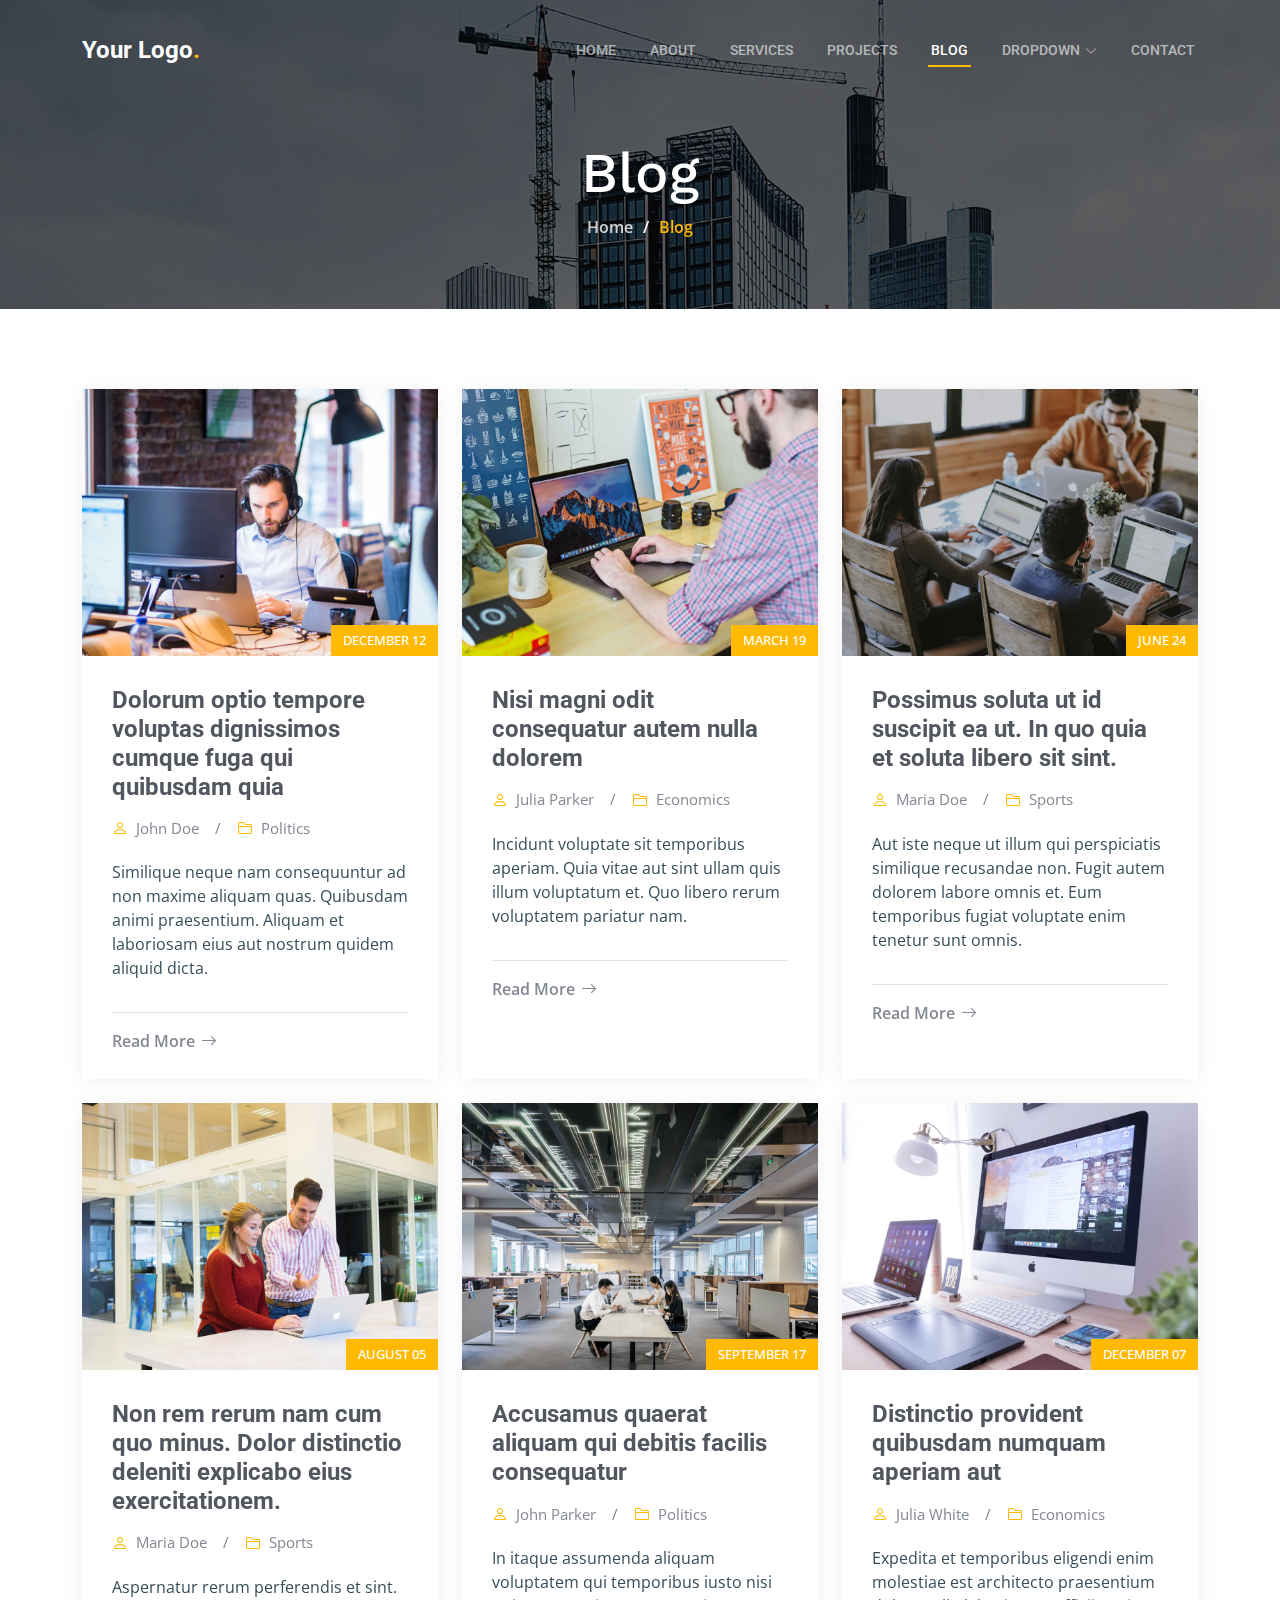
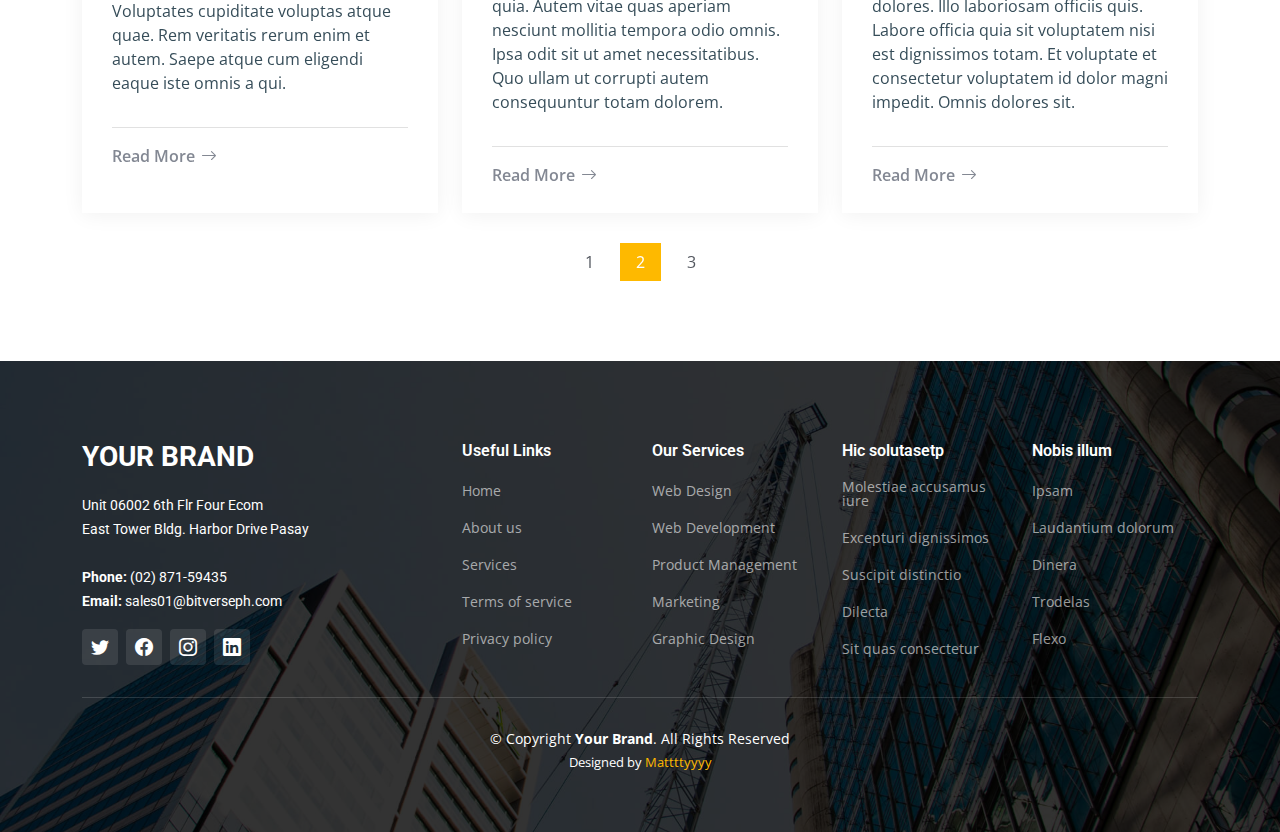
<file: blog.html>
<!DOCTYPE html>
<html lang="en">

<head>
  <meta charset="utf-8">
  <meta content="width=device-width, initial-scale=1.0" name="viewport">

  <title>Your Brand - Blog</title>
  <meta content="" name="description">
  <meta content="" name="keywords">

  <!-- Favicons -->
  <link href="assets/img/favicon.png" rel="icon">
  <link href="assets/img/apple-touch-icon.png" rel="apple-touch-icon">

  <!-- Google Fonts -->
  <link rel="preconnect" href="https://fonts.googleapis.com">
  <link rel="preconnect" href="https://fonts.gstatic.com" crossorigin>
  <link href="https://fonts.googleapis.com/css2?family=Open+Sans:ital,wght@0,300;0,400;0,500;0,600;0,700;1,300;1,400;1,600;1,700&family=Roboto:ital,wght@0,300;0,400;0,500;0,600;0,700;1,300;1,400;1,500;1,600;1,700&family=Work+Sans:ital,wght@0,300;0,400;0,500;0,600;0,700;1,300;1,400;1,500;1,600;1,700&display=swap" rel="stylesheet">

  <!-- Vendor CSS Files -->
  <link href="assets/vendor/bootstrap/css/bootstrap.min.css" rel="stylesheet">
  <link href="assets/vendor/bootstrap-icons/bootstrap-icons.css" rel="stylesheet">
  <link href="assets/vendor/fontawesome-free/css/all.min.css" rel="stylesheet">
  <link href="assets/vendor/aos/aos.css" rel="stylesheet">
  <link href="assets/vendor/glightbox/css/glightbox.min.css" rel="stylesheet">
  <link href="assets/vendor/swiper/swiper-bundle.min.css" rel="stylesheet">

  <!-- Template Main CSS File -->
  <link href="assets/css/main.css" rel="stylesheet">
</head>

<body>

  <!-- ======= Header ======= -->
  <header id="header" class="header d-flex align-items-center">
    <div class="container-fluid container-xl d-flex align-items-center justify-content-between">

      <a href="index.html" class="logo d-flex align-items-center">
        <!-- Uncomment the line below if you also wish to use an image logo -->
        <!-- <img src="assets/img/logo.png" alt=""> -->
        <h1>Your Logo<span>.</span></h1>
      </a>

      <i class="mobile-nav-toggle mobile-nav-show bi bi-list"></i>
      <i class="mobile-nav-toggle mobile-nav-hide d-none bi bi-x"></i>
      <nav id="navbar" class="navbar">
        <ul>
          <li><a href="index.html">Home</a></li>
          <li><a href="about.html">About</a></li>
          <li><a href="services.html">Services</a></li>
          <li><a href="projects.html">Projects</a></li>
          <li><a href="blog.html" class="active">Blog</a></li>
          <li class="dropdown"><a href="#"><span>Dropdown</span> <i class="bi bi-chevron-down dropdown-indicator"></i></a>
            <ul>
              <li><a href="#">Dropdown 1</a></li>
              <li class="dropdown"><a href="#"><span>Deep Dropdown</span> <i class="bi bi-chevron-down dropdown-indicator"></i></a>
                <ul>
                  <li><a href="#">Deep Dropdown 1</a></li>
                  <li><a href="#">Deep Dropdown 2</a></li>
                  <li><a href="#">Deep Dropdown 3</a></li>
                  <li><a href="#">Deep Dropdown 4</a></li>
                  <li><a href="#">Deep Dropdown 5</a></li>
                </ul>
              </li>
              <li><a href="#">Dropdown 2</a></li>
              <li><a href="#">Dropdown 3</a></li>
              <li><a href="#">Dropdown 4</a></li>
            </ul>
          </li>
          <li><a href="contact.html">Contact</a></li>
        </ul>
      </nav><!-- .navbar -->

    </div>
  </header><!-- End Header -->

  <main id="main">

    <!-- ======= Breadcrumbs ======= -->
    <div class="breadcrumbs d-flex align-items-center" style="background-image: url('assets/img/breadcrumbs-bg.jpg');">
      <div class="container position-relative d-flex flex-column align-items-center" data-aos="fade">

        <h2>Blog</h2>
        <ol>
          <li><a href="index.html">Home</a></li>
          <li>Blog</li>
        </ol>

      </div>
    </div><!-- End Breadcrumbs -->

    <!-- ======= Blog Section ======= -->
    <section id="blog" class="blog">
      <div class="container" data-aos="fade-up" data-aos-delay="100">

        <div class="row gy-4 posts-list">

          <div class="col-xl-4 col-md-6">
            <div class="post-item position-relative h-100">

              <div class="post-img position-relative overflow-hidden">
                <img src="assets/img/blog/blog-1.jpg" class="img-fluid" alt="">
                <span class="post-date">December 12</span>
              </div>

              <div class="post-content d-flex flex-column">

                <h3 class="post-title">Dolorum optio tempore voluptas dignissimos cumque fuga qui quibusdam quia</h3>

                <div class="meta d-flex align-items-center">
                  <div class="d-flex align-items-center">
                    <i class="bi bi-person"></i> <span class="ps-2">John Doe</span>
                  </div>
                  <span class="px-3 text-black-50">/</span>
                  <div class="d-flex align-items-center">
                    <i class="bi bi-folder2"></i> <span class="ps-2">Politics</span>
                  </div>
                </div>

                <p>
                  Similique neque nam consequuntur ad non maxime aliquam quas. Quibusdam animi praesentium. Aliquam et laboriosam eius aut nostrum quidem aliquid dicta.
                </p>

                <hr>

                <a href="blog-details.html" class="readmore stretched-link"><span>Read More</span><i class="bi bi-arrow-right"></i></a>

              </div>

            </div>
          </div><!-- End post list item -->

          <div class="col-xl-4 col-md-6">
            <div class="post-item position-relative h-100">

              <div class="post-img position-relative overflow-hidden">
                <img src="assets/img/blog/blog-2.jpg" class="img-fluid" alt="">
                <span class="post-date">March 19</span>
              </div>

              <div class="post-content d-flex flex-column">

                <h3 class="post-title">Nisi magni odit consequatur autem nulla dolorem</h3>

                <div class="meta d-flex align-items-center">
                  <div class="d-flex align-items-center">
                    <i class="bi bi-person"></i> <span class="ps-2">Julia Parker</span>
                  </div>
                  <span class="px-3 text-black-50">/</span>
                  <div class="d-flex align-items-center">
                    <i class="bi bi-folder2"></i> <span class="ps-2">Economics</span>
                  </div>
                </div>

                <p>
                  Incidunt voluptate sit temporibus aperiam. Quia vitae aut sint ullam quis illum voluptatum et. Quo libero rerum voluptatem pariatur nam.
                </p>

                <hr>

                <a href="blog-details.html" class="readmore stretched-link"><span>Read More</span><i class="bi bi-arrow-right"></i></a>

              </div>

            </div>
          </div><!-- End post list item -->

          <div class="col-xl-4 col-md-6">
            <div class="post-item position-relative h-100">

              <div class="post-img position-relative overflow-hidden">
                <img src="assets/img/blog/blog-3.jpg" class="img-fluid" alt="">
                <span class="post-date">June 24</span>
              </div>

              <div class="post-content d-flex flex-column">

                <h3 class="post-title">Possimus soluta ut id suscipit ea ut. In quo quia et soluta libero sit sint.</h3>

                <div class="meta d-flex align-items-center">
                  <div class="d-flex align-items-center">
                    <i class="bi bi-person"></i> <span class="ps-2">Maria Doe</span>
                  </div>
                  <span class="px-3 text-black-50">/</span>
                  <div class="d-flex align-items-center">
                    <i class="bi bi-folder2"></i> <span class="ps-2">Sports</span>
                  </div>
                </div>

                <p>
                  Aut iste neque ut illum qui perspiciatis similique recusandae non. Fugit autem dolorem labore omnis et. Eum temporibus fugiat voluptate enim tenetur sunt omnis.
                </p>

                <hr>

                <a href="blog-details.html" class="readmore stretched-link"><span>Read More</span><i class="bi bi-arrow-right"></i></a>

              </div>

            </div>
          </div><!-- End post list item -->

          <div class="col-xl-4 col-md-6">
            <div class="post-item position-relative h-100">

              <div class="post-img position-relative overflow-hidden">
                <img src="assets/img/blog/blog-4.jpg" class="img-fluid" alt="">
                <span class="post-date">August 05</span>
              </div>

              <div class="post-content d-flex flex-column">

                <h3 class="post-title">Non rem rerum nam cum quo minus. Dolor distinctio deleniti explicabo eius exercitationem.</h3>

                <div class="meta d-flex align-items-center">
                  <div class="d-flex align-items-center">
                    <i class="bi bi-person"></i> <span class="ps-2">Maria Doe</span>
                  </div>
                  <span class="px-3 text-black-50">/</span>
                  <div class="d-flex align-items-center">
                    <i class="bi bi-folder2"></i> <span class="ps-2">Sports</span>
                  </div>
                </div>

                <p>
                  Aspernatur rerum perferendis et sint. Voluptates cupiditate voluptas atque quae. Rem veritatis rerum enim et autem. Saepe atque cum eligendi eaque iste omnis a qui.
                </p>

                <hr>

                <a href="blog-details.html" class="readmore stretched-link"><span>Read More</span><i class="bi bi-arrow-right"></i></a>

              </div>

            </div>
          </div><!-- End post list item -->

          <div class="col-xl-4 col-md-6">
            <div class="post-item position-relative h-100">

              <div class="post-img position-relative overflow-hidden">
                <img src="assets/img/blog/blog-5.jpg" class="img-fluid" alt="">
                <span class="post-date">September 17</span>
              </div>

              <div class="post-content d-flex flex-column">

                <h3 class="post-title">Accusamus quaerat aliquam qui debitis facilis consequatur</h3>

                <div class="meta d-flex align-items-center">
                  <div class="d-flex align-items-center">
                    <i class="bi bi-person"></i> <span class="ps-2">John Parker</span>
                  </div>
                  <span class="px-3 text-black-50">/</span>
                  <div class="d-flex align-items-center">
                    <i class="bi bi-folder2"></i> <span class="ps-2">Politics</span>
                  </div>
                </div>

                <p>
                  In itaque assumenda aliquam voluptatem qui temporibus iusto nisi quia. Autem vitae quas aperiam nesciunt mollitia tempora odio omnis. Ipsa odit sit ut amet necessitatibus. Quo ullam ut corrupti autem consequuntur totam dolorem.
                </p>

                <hr>

                <a href="blog-details.html" class="readmore stretched-link"><span>Read More</span><i class="bi bi-arrow-right"></i></a>

              </div>

            </div>
          </div><!-- End post list item -->

          <div class="col-xl-4 col-md-6">
            <div class="post-item position-relative h-100">

              <div class="post-img position-relative overflow-hidden">
                <img src="assets/img/blog/blog-6.jpg" class="img-fluid" alt="">
                <span class="post-date">December 07</span>
              </div>

              <div class="post-content d-flex flex-column">

                <h3 class="post-title">Distinctio provident quibusdam numquam aperiam aut</h3>

                <div class="meta d-flex align-items-center">
                  <div class="d-flex align-items-center">
                    <i class="bi bi-person"></i> <span class="ps-2">Julia White</span>
                  </div>
                  <span class="px-3 text-black-50">/</span>
                  <div class="d-flex align-items-center">
                    <i class="bi bi-folder2"></i> <span class="ps-2">Economics</span>
                  </div>
                </div>

                <p>
                  Expedita et temporibus eligendi enim molestiae est architecto praesentium dolores. Illo laboriosam officiis quis. Labore officia quia sit voluptatem nisi est dignissimos totam. Et voluptate et consectetur voluptatem id dolor magni impedit. Omnis dolores sit.
                </p>

                <hr>

                <a href="blog-details.html" class="readmore stretched-link"><span>Read More</span><i class="bi bi-arrow-right"></i></a>

              </div>

            </div>
          </div><!-- End post list item -->

        </div><!-- End blog posts list -->

        <div class="blog-pagination">
          <ul class="justify-content-center">
            <li><a href="#">1</a></li>
            <li class="active"><a href="#">2</a></li>
            <li><a href="#">3</a></li>
          </ul>
        </div><!-- End blog pagination -->

      </div>
    </section><!-- End Blog Section -->

  </main><!-- End #main -->

  <!-- ======= Footer ======= -->
  <footer id="footer" class="footer">

    <div class="footer-content position-relative">
      <div class="container">
        <div class="row">

          <div class="col-lg-4 col-md-6">
            <div class="footer-info">
              <h3>Your Brand</h3>
              <p>
                Unit 06002 6th Flr Four Ecom <br>
                East Tower Bldg. Harbor Drive Pasay<br><br>
                <strong>Phone:</strong> (02) 871-59435<br>
                <strong>Email:</strong> sales01@bitverseph.com<br>
              </p>
              <div class="social-links d-flex mt-3">
                <a href="#" class="d-flex align-items-center justify-content-center"><i class="bi bi-twitter"></i></a>
                <a href="#" class="d-flex align-items-center justify-content-center"><i class="bi bi-facebook"></i></a>
                <a href="#" class="d-flex align-items-center justify-content-center"><i class="bi bi-instagram"></i></a>
                <a href="#" class="d-flex align-items-center justify-content-center"><i class="bi bi-linkedin"></i></a>
              </div>
            </div>
          </div><!-- End footer info column-->

          <div class="col-lg-2 col-md-3 footer-links">
            <h4>Useful Links</h4>
            <ul>
              <li><a href="#">Home</a></li>
              <li><a href="#">About us</a></li>
              <li><a href="#">Services</a></li>
              <li><a href="#">Terms of service</a></li>
              <li><a href="#">Privacy policy</a></li>
            </ul>
          </div><!-- End footer links column-->

          <div class="col-lg-2 col-md-3 footer-links">
            <h4>Our Services</h4>
            <ul>
              <li><a href="#">Web Design</a></li>
              <li><a href="#">Web Development</a></li>
              <li><a href="#">Product Management</a></li>
              <li><a href="#">Marketing</a></li>
              <li><a href="#">Graphic Design</a></li>
            </ul>
          </div><!-- End footer links column-->

          <div class="col-lg-2 col-md-3 footer-links">
            <h4>Hic solutasetp</h4>
            <ul>
              <li><a href="#">Molestiae accusamus iure</a></li>
              <li><a href="#">Excepturi dignissimos</a></li>
              <li><a href="#">Suscipit distinctio</a></li>
              <li><a href="#">Dilecta</a></li>
              <li><a href="#">Sit quas consectetur</a></li>
            </ul>
          </div><!-- End footer links column-->

          <div class="col-lg-2 col-md-3 footer-links">
            <h4>Nobis illum</h4>
            <ul>
              <li><a href="#">Ipsam</a></li>
              <li><a href="#">Laudantium dolorum</a></li>
              <li><a href="#">Dinera</a></li>
              <li><a href="#">Trodelas</a></li>
              <li><a href="#">Flexo</a></li>
            </ul>
          </div><!-- End footer links column-->

        </div>
      </div>
    </div>

    <div class="footer-legal text-center position-relative">
      <div class="container">
        <div class="copyright">
          &copy; Copyright <strong><span>Your Brand</span></strong>. All Rights Reserved
        </div>
        <div class="credits">
          Designed by <a href="https://mattttyyyy.github.io/webportfolio">Mattttyyyy</a>
        </div>
      </div>
    </div>

  </footer>
  <!-- End Footer -->

  <a href="#" class="scroll-top d-flex align-items-center justify-content-center"><i class="bi bi-arrow-up-short"></i></a>

  <div id="preloader"></div>

  <!-- Vendor JS Files -->
  <script src="assets/vendor/bootstrap/js/bootstrap.bundle.min.js"></script>
  <script src="assets/vendor/aos/aos.js"></script>
  <script src="assets/vendor/glightbox/js/glightbox.min.js"></script>
  <script src="assets/vendor/isotope-layout/isotope.pkgd.min.js"></script>
  <script src="assets/vendor/swiper/swiper-bundle.min.js"></script>
  <script src="assets/vendor/purecounter/purecounter_vanilla.js"></script>
  <script src="assets/vendor/php-email-form/validate.js"></script>

  <!-- Template Main JS File -->
  <script src="assets/js/main.js"></script>

</body>

</html>
</file>
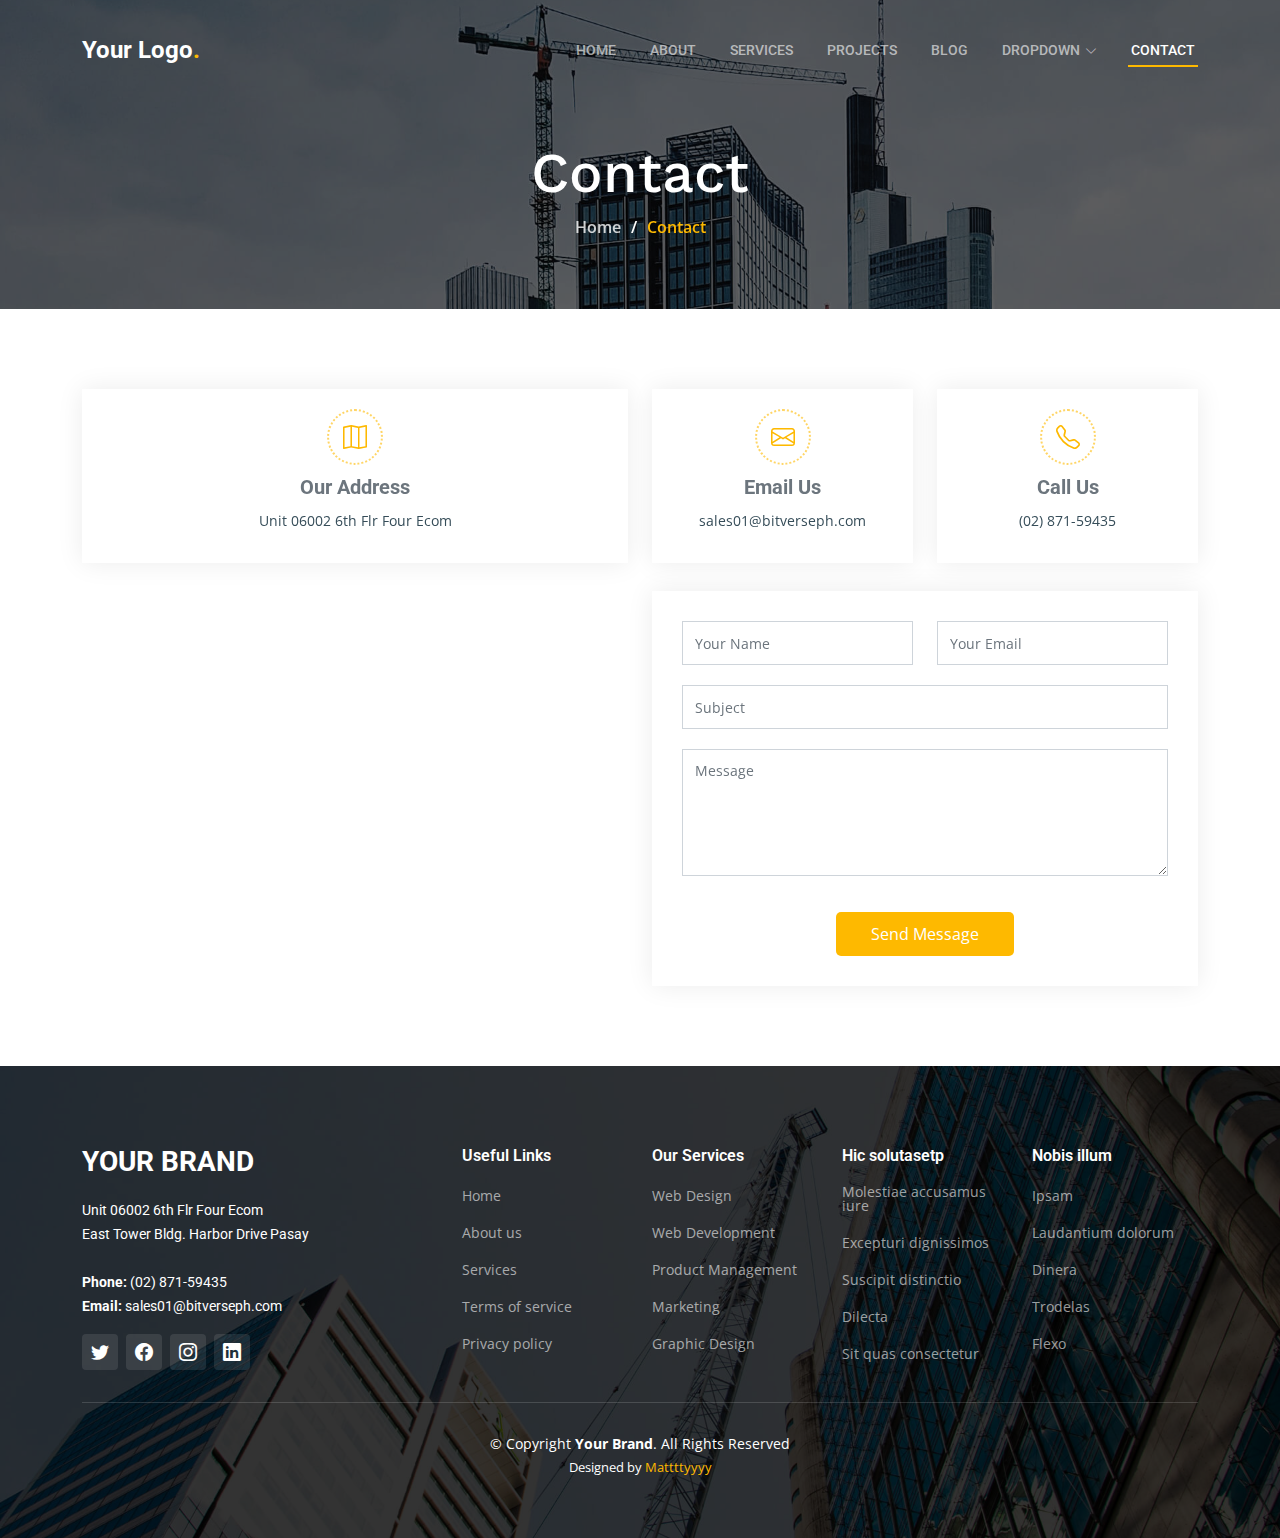
<file: contact.html>
<!DOCTYPE html>
<html lang="en">

<head>
  <meta charset="utf-8">
  <meta content="width=device-width, initial-scale=1.0" name="viewport">

  <title>Your Brand - Contact</title>
  <meta content="" name="description">
  <meta content="" name="keywords">

  <!-- Favicons -->
  <link href="assets/img/favicon.png" rel="icon">
  <link href="assets/img/apple-touch-icon.png" rel="apple-touch-icon">

  <!-- Google Fonts -->
  <link rel="preconnect" href="https://fonts.googleapis.com">
  <link rel="preconnect" href="https://fonts.gstatic.com" crossorigin>
  <link href="https://fonts.googleapis.com/css2?family=Open+Sans:ital,wght@0,300;0,400;0,500;0,600;0,700;1,300;1,400;1,600;1,700&family=Roboto:ital,wght@0,300;0,400;0,500;0,600;0,700;1,300;1,400;1,500;1,600;1,700&family=Work+Sans:ital,wght@0,300;0,400;0,500;0,600;0,700;1,300;1,400;1,500;1,600;1,700&display=swap" rel="stylesheet">

  <!-- Vendor CSS Files -->
  <link href="assets/vendor/bootstrap/css/bootstrap.min.css" rel="stylesheet">
  <link href="assets/vendor/bootstrap-icons/bootstrap-icons.css" rel="stylesheet">
  <link href="assets/vendor/fontawesome-free/css/all.min.css" rel="stylesheet">
  <link href="assets/vendor/aos/aos.css" rel="stylesheet">
  <link href="assets/vendor/glightbox/css/glightbox.min.css" rel="stylesheet">
  <link href="assets/vendor/swiper/swiper-bundle.min.css" rel="stylesheet">

  <!-- Template Main CSS File -->
  <link href="assets/css/main.css" rel="stylesheet">
</head>

<body>

  <!-- ======= Header ======= -->
  <header id="header" class="header d-flex align-items-center">
    <div class="container-fluid container-xl d-flex align-items-center justify-content-between">

      <a href="index.html" class="logo d-flex align-items-center">
        <!-- Uncomment the line below if you also wish to use an image logo -->
        <!-- <img src="assets/img/logo.png" alt=""> -->
        <h1>Your Logo<span>.</span></h1>
      </a>

      <i class="mobile-nav-toggle mobile-nav-show bi bi-list"></i>
      <i class="mobile-nav-toggle mobile-nav-hide d-none bi bi-x"></i>
      <nav id="navbar" class="navbar">
        <ul>
          <li><a href="index.html">Home</a></li>
          <li><a href="about.html">About</a></li>
          <li><a href="services.html">Services</a></li>
          <li><a href="projects.html">Projects</a></li>
          <li><a href="blog.html">Blog</a></li>
          <li class="dropdown"><a href="#"><span>Dropdown</span> <i class="bi bi-chevron-down dropdown-indicator"></i></a>
            <ul>
              <li><a href="#">Dropdown 1</a></li>
              <li class="dropdown"><a href="#"><span>Deep Dropdown</span> <i class="bi bi-chevron-down dropdown-indicator"></i></a>
                <ul>
                  <li><a href="#">Deep Dropdown 1</a></li>
                  <li><a href="#">Deep Dropdown 2</a></li>
                  <li><a href="#">Deep Dropdown 3</a></li>
                  <li><a href="#">Deep Dropdown 4</a></li>
                  <li><a href="#">Deep Dropdown 5</a></li>
                </ul>
              </li>
              <li><a href="#">Dropdown 2</a></li>
              <li><a href="#">Dropdown 3</a></li>
              <li><a href="#">Dropdown 4</a></li>
            </ul>
          </li>
          <li><a href="contact.html" class="active">Contact</a></li>
        </ul>
      </nav><!-- .navbar -->

    </div>
  </header><!-- End Header -->

  <main id="main">

    <!-- ======= Breadcrumbs ======= -->
    <div class="breadcrumbs d-flex align-items-center" style="background-image: url('assets/img/breadcrumbs-bg.jpg');">
      <div class="container position-relative d-flex flex-column align-items-center" data-aos="fade">

        <h2>Contact</h2>
        <ol>
          <li><a href="index.html">Home</a></li>
          <li>Contact</li>
        </ol>

      </div>
    </div><!-- End Breadcrumbs -->

    <!-- ======= Contact Section ======= -->
    <section id="contact" class="contact">
      <div class="container" data-aos="fade-up" data-aos-delay="100">

        <div class="row gy-4">
          <div class="col-lg-6">
            <div class="info-item  d-flex flex-column justify-content-center align-items-center">
              <i class="bi bi-map"></i>
              <h3>Our Address</h3>
              <p>Unit 06002 6th Flr Four Ecom</p>
            </div>
          </div><!-- End Info Item -->

          <div class="col-lg-3 col-md-6">
            <div class="info-item d-flex flex-column justify-content-center align-items-center">
              <i class="bi bi-envelope"></i>
              <h3>Email Us</h3>
              <p>sales01@bitverseph.com</p>
            </div>
          </div><!-- End Info Item -->

          <div class="col-lg-3 col-md-6">
            <div class="info-item  d-flex flex-column justify-content-center align-items-center">
              <i class="bi bi-telephone"></i>
              <h3>Call Us</h3>
              <p>(02) 871-59435</p>
            </div>
          </div><!-- End Info Item -->

        </div>

        <div class="row gy-4 mt-1">

          <div class="col-lg-6 ">
            <iframe src="https://www.google.com/maps/embed?pb=!1m18!1m12!1m3!1d3862.0175318280553!2d120.98062987556226!3d14.540989885938332!2m3!1f0!2f0!3f0!3m2!1i1024!2i768!4f13.1!3m3!1m2!1s0x3397cbe3780f391d%3A0xb36dacc0c06151d4!2sFour%20E-Com%20Center%20East%20Entrance!5e0!3m2!1sen!2sph!4v1684832049633!5m2!1sen!2sph" frameborder="0" style="border:0; width: 100%; height: 384px;" allowfullscreen></iframe>
          </div><!-- End Google Maps -->

          <div class="col-lg-6">
            <form action="forms/contact.php" method="post" role="form" class="php-email-form">
              <div class="row gy-4">
                <div class="col-lg-6 form-group">
                  <input type="text" name="name" class="form-control" id="name" placeholder="Your Name" required>
                </div>
                <div class="col-lg-6 form-group">
                  <input type="email" class="form-control" name="email" id="email" placeholder="Your Email" required>
                </div>
              </div>
              <div class="form-group">
                <input type="text" class="form-control" name="subject" id="subject" placeholder="Subject" required>
              </div>
              <div class="form-group">
                <textarea class="form-control" name="message" rows="5" placeholder="Message" required></textarea>
              </div>
              <div class="my-3">
                <div class="loading">Loading</div>
                <div class="error-message"></div>
                <div class="sent-message">Your message has been sent. Thank you!</div>
              </div>
              <div class="text-center"><button type="submit">Send Message</button></div>
            </form>
          </div><!-- End Contact Form -->

        </div>

      </div>
    </section><!-- End Contact Section -->

  </main><!-- End #main -->

  <!-- ======= Footer ======= -->
  <footer id="footer" class="footer">

    <div class="footer-content position-relative">
      <div class="container">
        <div class="row">

          <div class="col-lg-4 col-md-6">
            <div class="footer-info">
              <h3>Your Brand</h3>
              <p>
                Unit 06002 6th Flr Four Ecom <br>
                East Tower Bldg. Harbor Drive Pasay<br><br>
                <strong>Phone:</strong> (02) 871-59435<br>
                <strong>Email:</strong> sales01@bitverseph.com<br>
              </p>
              <div class="social-links d-flex mt-3">
                <a href="#" class="d-flex align-items-center justify-content-center"><i class="bi bi-twitter"></i></a>
                <a href="#" class="d-flex align-items-center justify-content-center"><i class="bi bi-facebook"></i></a>
                <a href="#" class="d-flex align-items-center justify-content-center"><i class="bi bi-instagram"></i></a>
                <a href="#" class="d-flex align-items-center justify-content-center"><i class="bi bi-linkedin"></i></a>
              </div>
            </div>
          </div><!-- End footer info column-->

          <div class="col-lg-2 col-md-3 footer-links">
            <h4>Useful Links</h4>
            <ul>
              <li><a href="#">Home</a></li>
              <li><a href="#">About us</a></li>
              <li><a href="#">Services</a></li>
              <li><a href="#">Terms of service</a></li>
              <li><a href="#">Privacy policy</a></li>
            </ul>
          </div><!-- End footer links column-->

          <div class="col-lg-2 col-md-3 footer-links">
            <h4>Our Services</h4>
            <ul>
              <li><a href="#">Web Design</a></li>
              <li><a href="#">Web Development</a></li>
              <li><a href="#">Product Management</a></li>
              <li><a href="#">Marketing</a></li>
              <li><a href="#">Graphic Design</a></li>
            </ul>
          </div><!-- End footer links column-->

          <div class="col-lg-2 col-md-3 footer-links">
            <h4>Hic solutasetp</h4>
            <ul>
              <li><a href="#">Molestiae accusamus iure</a></li>
              <li><a href="#">Excepturi dignissimos</a></li>
              <li><a href="#">Suscipit distinctio</a></li>
              <li><a href="#">Dilecta</a></li>
              <li><a href="#">Sit quas consectetur</a></li>
            </ul>
          </div><!-- End footer links column-->

          <div class="col-lg-2 col-md-3 footer-links">
            <h4>Nobis illum</h4>
            <ul>
              <li><a href="#">Ipsam</a></li>
              <li><a href="#">Laudantium dolorum</a></li>
              <li><a href="#">Dinera</a></li>
              <li><a href="#">Trodelas</a></li>
              <li><a href="#">Flexo</a></li>
            </ul>
          </div><!-- End footer links column-->

        </div>
      </div>
    </div>

    <div class="footer-legal text-center position-relative">
      <div class="container">
        <div class="copyright">
          &copy; Copyright <strong><span>Your Brand</span></strong>. All Rights Reserved
        </div>
        <div class="credits">
          Designed by <a href="https://mattttyyyy.github.io/webportfolio">Mattttyyyy</a>
        </div>
      </div>
    </div>

  </footer>
  <!-- End Footer -->

  <a href="#" class="scroll-top d-flex align-items-center justify-content-center"><i class="bi bi-arrow-up-short"></i></a>

  <div id="preloader"></div>

  <!-- Vendor JS Files -->
  <script src="assets/vendor/bootstrap/js/bootstrap.bundle.min.js"></script>
  <script src="assets/vendor/aos/aos.js"></script>
  <script src="assets/vendor/glightbox/js/glightbox.min.js"></script>
  <script src="assets/vendor/isotope-layout/isotope.pkgd.min.js"></script>
  <script src="assets/vendor/swiper/swiper-bundle.min.js"></script>
  <script src="assets/vendor/purecounter/purecounter_vanilla.js"></script>
  <script src="assets/vendor/php-email-form/validate.js"></script>

  <!-- Template Main JS File -->
  <script src="assets/js/main.js"></script>

</body>

</html>
</file>
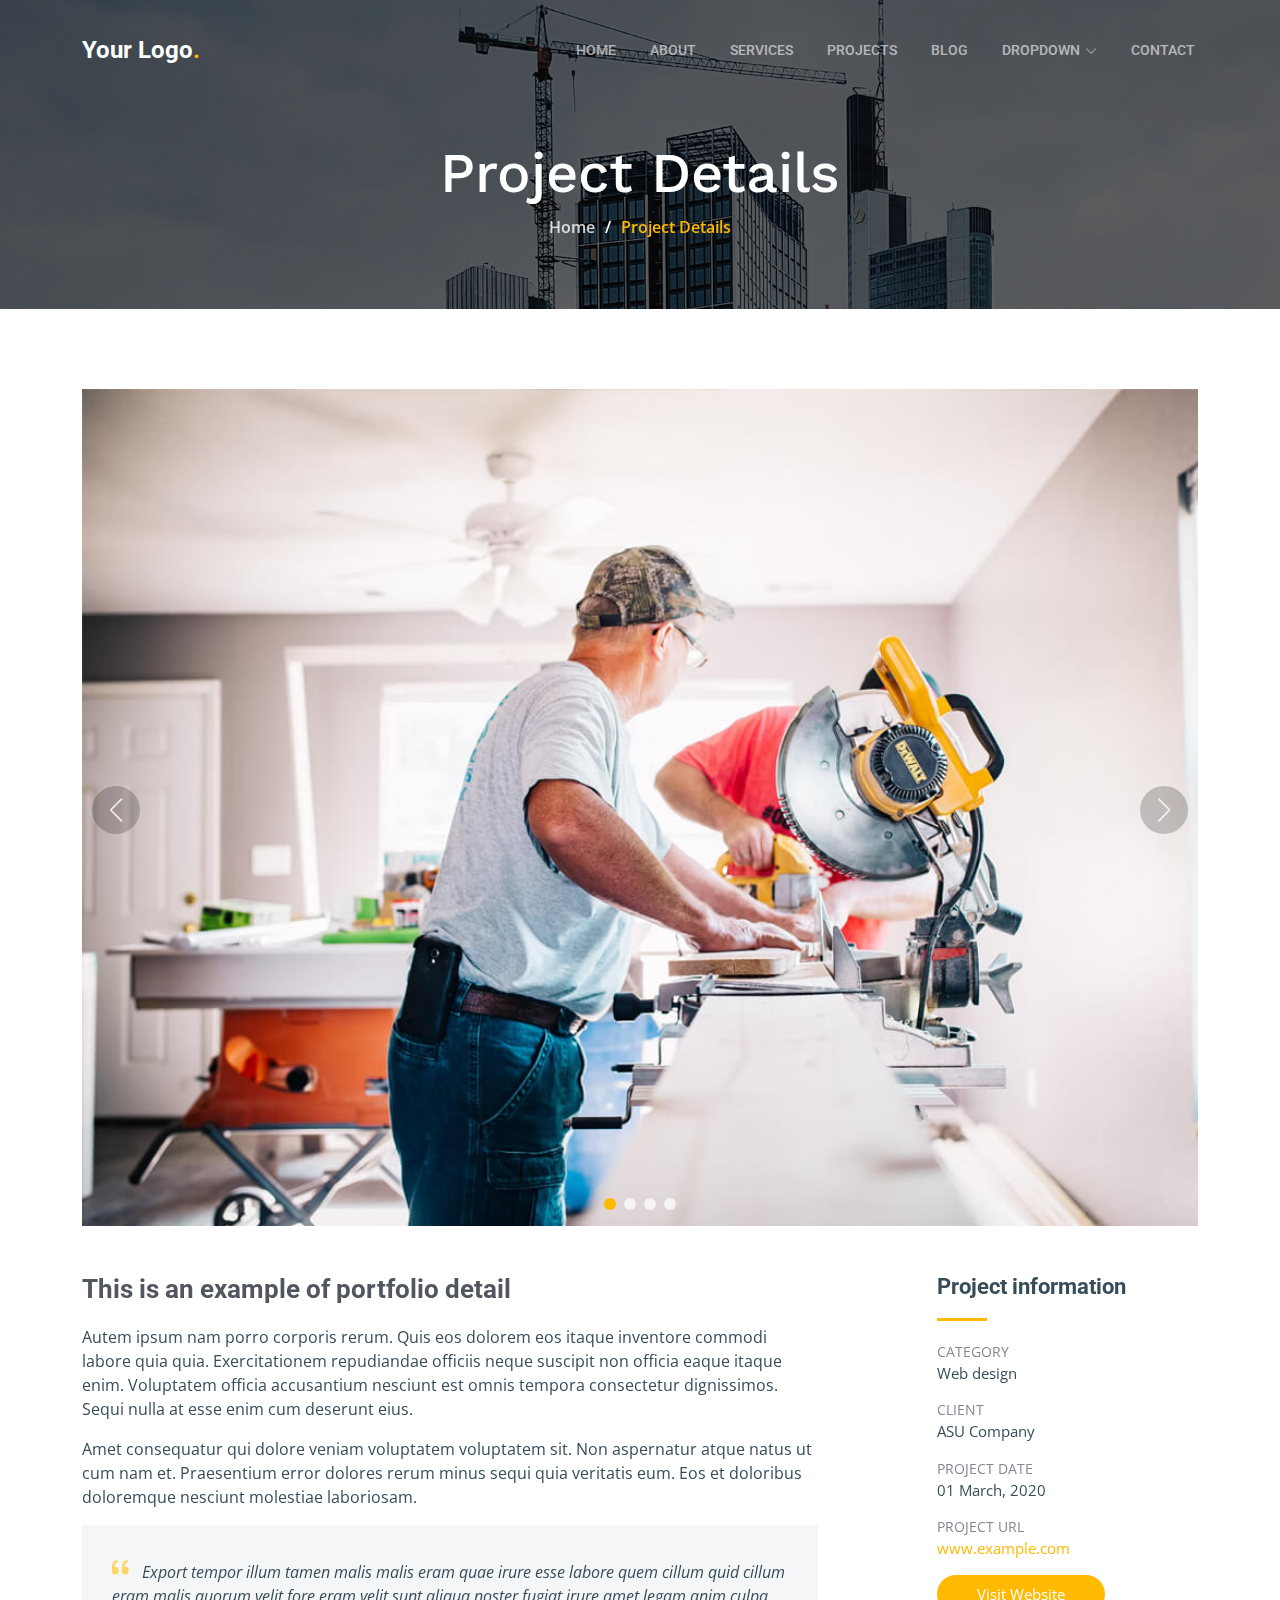
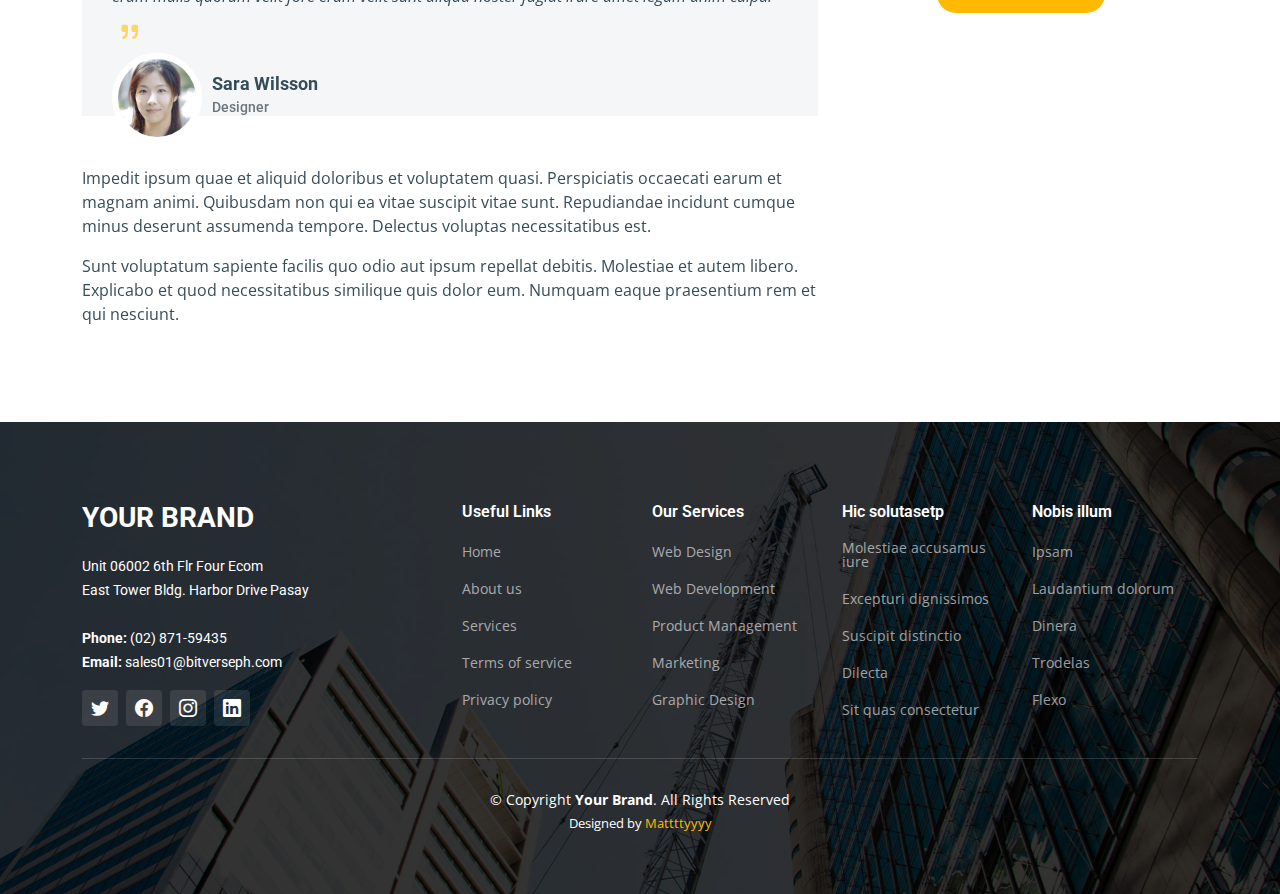
<file: project-details.html>
<!DOCTYPE html>
<html lang="en">

<head>
  <meta charset="utf-8">
  <meta content="width=device-width, initial-scale=1.0" name="viewport">

  <title>Your Brand - Project Details</title>
  <meta content="" name="description">
  <meta content="" name="keywords">

  <!-- Favicons -->
  <link href="assets/img/favicon.png" rel="icon">
  <link href="assets/img/apple-touch-icon.png" rel="apple-touch-icon">

  <!-- Google Fonts -->
  <link rel="preconnect" href="https://fonts.googleapis.com">
  <link rel="preconnect" href="https://fonts.gstatic.com" crossorigin>
  <link href="https://fonts.googleapis.com/css2?family=Open+Sans:ital,wght@0,300;0,400;0,500;0,600;0,700;1,300;1,400;1,600;1,700&family=Roboto:ital,wght@0,300;0,400;0,500;0,600;0,700;1,300;1,400;1,500;1,600;1,700&family=Work+Sans:ital,wght@0,300;0,400;0,500;0,600;0,700;1,300;1,400;1,500;1,600;1,700&display=swap" rel="stylesheet">

  <!-- Vendor CSS Files -->
  <link href="assets/vendor/bootstrap/css/bootstrap.min.css" rel="stylesheet">
  <link href="assets/vendor/bootstrap-icons/bootstrap-icons.css" rel="stylesheet">
  <link href="assets/vendor/fontawesome-free/css/all.min.css" rel="stylesheet">
  <link href="assets/vendor/aos/aos.css" rel="stylesheet">
  <link href="assets/vendor/glightbox/css/glightbox.min.css" rel="stylesheet">
  <link href="assets/vendor/swiper/swiper-bundle.min.css" rel="stylesheet">

  <!-- Template Main CSS File -->
  <link href="assets/css/main.css" rel="stylesheet">
</head>

<body>

  <!-- ======= Header ======= -->
  <header id="header" class="header d-flex align-items-center">
    <div class="container-fluid container-xl d-flex align-items-center justify-content-between">

      <a href="index.html" class="logo d-flex align-items-center">
        <!-- Uncomment the line below if you also wish to use an image logo -->
        <!-- <img src="assets/img/logo.png" alt=""> -->
        <h1>Your Logo<span>.</span></h1>
      </a>

      <i class="mobile-nav-toggle mobile-nav-show bi bi-list"></i>
      <i class="mobile-nav-toggle mobile-nav-hide d-none bi bi-x"></i>
      <nav id="navbar" class="navbar">
        <ul>
          <li><a href="index.html">Home</a></li>
          <li><a href="about.html">About</a></li>
          <li><a href="services.html">Services</a></li>
          <li><a href="projects.html">Projects</a></li>
          <li><a href="blog.html">Blog</a></li>
          <li class="dropdown"><a href="#"><span>Dropdown</span> <i class="bi bi-chevron-down dropdown-indicator"></i></a>
            <ul>
              <li><a href="#">Dropdown 1</a></li>
              <li class="dropdown"><a href="#"><span>Deep Dropdown</span> <i class="bi bi-chevron-down dropdown-indicator"></i></a>
                <ul>
                  <li><a href="#">Deep Dropdown 1</a></li>
                  <li><a href="#">Deep Dropdown 2</a></li>
                  <li><a href="#">Deep Dropdown 3</a></li>
                  <li><a href="#">Deep Dropdown 4</a></li>
                  <li><a href="#">Deep Dropdown 5</a></li>
                </ul>
              </li>
              <li><a href="#">Dropdown 2</a></li>
              <li><a href="#">Dropdown 3</a></li>
              <li><a href="#">Dropdown 4</a></li>
            </ul>
          </li>
          <li><a href="contact.html">Contact</a></li>
        </ul>
      </nav><!-- .navbar -->

    </div>
  </header><!-- End Header -->

  <main id="main">

    <!-- ======= Breadcrumbs ======= -->
    <div class="breadcrumbs d-flex align-items-center" style="background-image: url('assets/img/breadcrumbs-bg.jpg');">
      <div class="container position-relative d-flex flex-column align-items-center" data-aos="fade">

        <h2>Project Details</h2>
        <ol>
          <li><a href="index.html">Home</a></li>
          <li>Project Details</li>
        </ol>

      </div>
    </div><!-- End Breadcrumbs -->

    <!-- ======= Projet Details Section ======= -->
    <section id="project-details" class="project-details">
      <div class="container" data-aos="fade-up" data-aos-delay="100">

        <div class="position-relative h-100">
          <div class="slides-1 portfolio-details-slider swiper">
            <div class="swiper-wrapper align-items-center">

              <div class="swiper-slide">
                <img src="assets/img/projects/remodeling-1.jpg" alt="">
              </div>

              <div class="swiper-slide">
                <img src="assets/img/projects/construction-1.jpg" alt="">
              </div>

              <div class="swiper-slide">
                <img src="assets/img/projects/design-1.jpg" alt="">
              </div>

              <div class="swiper-slide">
                <img src="assets/img/projects/repairs-1.jpg" alt="">
              </div>

            </div>
            <div class="swiper-pagination"></div>
          </div>
          <div class="swiper-button-prev"></div>
          <div class="swiper-button-next"></div>

        </div>

        <div class="row justify-content-between gy-4 mt-4">

          <div class="col-lg-8">
            <div class="portfolio-description">
              <h2>This is an example of portfolio detail</h2>
              <p>
                Autem ipsum nam porro corporis rerum. Quis eos dolorem eos itaque inventore commodi labore quia quia. Exercitationem repudiandae officiis neque suscipit non officia eaque itaque enim. Voluptatem officia accusantium nesciunt est omnis tempora consectetur dignissimos. Sequi nulla at esse enim cum deserunt eius.
              </p>
              <p>
                Amet consequatur qui dolore veniam voluptatem voluptatem sit. Non aspernatur atque natus ut cum nam et. Praesentium error dolores rerum minus sequi quia veritatis eum. Eos et doloribus doloremque nesciunt molestiae laboriosam.
              </p>

              <div class="testimonial-item">
                <p>
                  <i class="bi bi-quote quote-icon-left"></i>
                  Export tempor illum tamen malis malis eram quae irure esse labore quem cillum quid cillum eram malis quorum velit fore eram velit sunt aliqua noster fugiat irure amet legam anim culpa.
                  <i class="bi bi-quote quote-icon-right"></i>
                </p>
                <div>
                  <img src="assets/img/testimonials/testimonials-2.jpg" class="testimonial-img" alt="">
                  <h3>Sara Wilsson</h3>
                  <h4>Designer</h4>
                </div>
              </div>

              <p>
                Impedit ipsum quae et aliquid doloribus et voluptatem quasi. Perspiciatis occaecati earum et magnam animi. Quibusdam non qui ea vitae suscipit vitae sunt. Repudiandae incidunt cumque minus deserunt assumenda tempore. Delectus voluptas necessitatibus est.

              <p>
                Sunt voluptatum sapiente facilis quo odio aut ipsum repellat debitis. Molestiae et autem libero. Explicabo et quod necessitatibus similique quis dolor eum. Numquam eaque praesentium rem et qui nesciunt.
              </p>

            </div>
          </div>

          <div class="col-lg-3">
            <div class="portfolio-info">
              <h3>Project information</h3>
              <ul>
                <li><strong>Category</strong> <span>Web design</span></li>
                <li><strong>Client</strong> <span>ASU Company</span></li>
                <li><strong>Project date</strong> <span>01 March, 2020</span></li>
                <li><strong>Project URL</strong> <a href="#">www.example.com</a></li>
                <li><a href="#" class="btn-visit align-self-start">Visit Website</a></li>
              </ul>
            </div>
          </div>

        </div>

      </div>
    </section><!-- End Projet Details Section -->

  </main><!-- End #main -->

  <!-- ======= Footer ======= -->
  <footer id="footer" class="footer">

    <div class="footer-content position-relative">
      <div class="container">
        <div class="row">

          <div class="col-lg-4 col-md-6">
            <div class="footer-info">
              <h3>Your Brand</h3>
              <p>
                Unit 06002 6th Flr Four Ecom <br>
                East Tower Bldg. Harbor Drive Pasay<br><br>
                <strong>Phone:</strong> (02) 871-59435<br>
                <strong>Email:</strong> sales01@bitverseph.com<br>
              </p>
              <div class="social-links d-flex mt-3">
                <a href="#" class="d-flex align-items-center justify-content-center"><i class="bi bi-twitter"></i></a>
                <a href="#" class="d-flex align-items-center justify-content-center"><i class="bi bi-facebook"></i></a>
                <a href="#" class="d-flex align-items-center justify-content-center"><i class="bi bi-instagram"></i></a>
                <a href="#" class="d-flex align-items-center justify-content-center"><i class="bi bi-linkedin"></i></a>
              </div>
            </div>
          </div><!-- End footer info column-->

          <div class="col-lg-2 col-md-3 footer-links">
            <h4>Useful Links</h4>
            <ul>
              <li><a href="#">Home</a></li>
              <li><a href="#">About us</a></li>
              <li><a href="#">Services</a></li>
              <li><a href="#">Terms of service</a></li>
              <li><a href="#">Privacy policy</a></li>
            </ul>
          </div><!-- End footer links column-->

          <div class="col-lg-2 col-md-3 footer-links">
            <h4>Our Services</h4>
            <ul>
              <li><a href="#">Web Design</a></li>
              <li><a href="#">Web Development</a></li>
              <li><a href="#">Product Management</a></li>
              <li><a href="#">Marketing</a></li>
              <li><a href="#">Graphic Design</a></li>
            </ul>
          </div><!-- End footer links column-->

          <div class="col-lg-2 col-md-3 footer-links">
            <h4>Hic solutasetp</h4>
            <ul>
              <li><a href="#">Molestiae accusamus iure</a></li>
              <li><a href="#">Excepturi dignissimos</a></li>
              <li><a href="#">Suscipit distinctio</a></li>
              <li><a href="#">Dilecta</a></li>
              <li><a href="#">Sit quas consectetur</a></li>
            </ul>
          </div><!-- End footer links column-->

          <div class="col-lg-2 col-md-3 footer-links">
            <h4>Nobis illum</h4>
            <ul>
              <li><a href="#">Ipsam</a></li>
              <li><a href="#">Laudantium dolorum</a></li>
              <li><a href="#">Dinera</a></li>
              <li><a href="#">Trodelas</a></li>
              <li><a href="#">Flexo</a></li>
            </ul>
          </div><!-- End footer links column-->

        </div>
      </div>
    </div>

    <div class="footer-legal text-center position-relative">
      <div class="container">
        <div class="copyright">
          &copy; Copyright <strong><span>Your Brand</span></strong>. All Rights Reserved
        </div>
        <div class="credits">
          Designed by <a href="https://mattttyyyy.github.io/webportfolio">Mattttyyyy</a>
        </div>
      </div>
    </div>

  </footer>
  <!-- End Footer -->

  <a href="#" class="scroll-top d-flex align-items-center justify-content-center"><i class="bi bi-arrow-up-short"></i></a>

  <div id="preloader"></div>

  <!-- Vendor JS Files -->
  <script src="assets/vendor/bootstrap/js/bootstrap.bundle.min.js"></script>
  <script src="assets/vendor/aos/aos.js"></script>
  <script src="assets/vendor/glightbox/js/glightbox.min.js"></script>
  <script src="assets/vendor/isotope-layout/isotope.pkgd.min.js"></script>
  <script src="assets/vendor/swiper/swiper-bundle.min.js"></script>
  <script src="assets/vendor/purecounter/purecounter_vanilla.js"></script>
  <script src="assets/vendor/php-email-form/validate.js"></script>

  <!-- Template Main JS File -->
  <script src="assets/js/main.js"></script>

</body>

</html>
</file>
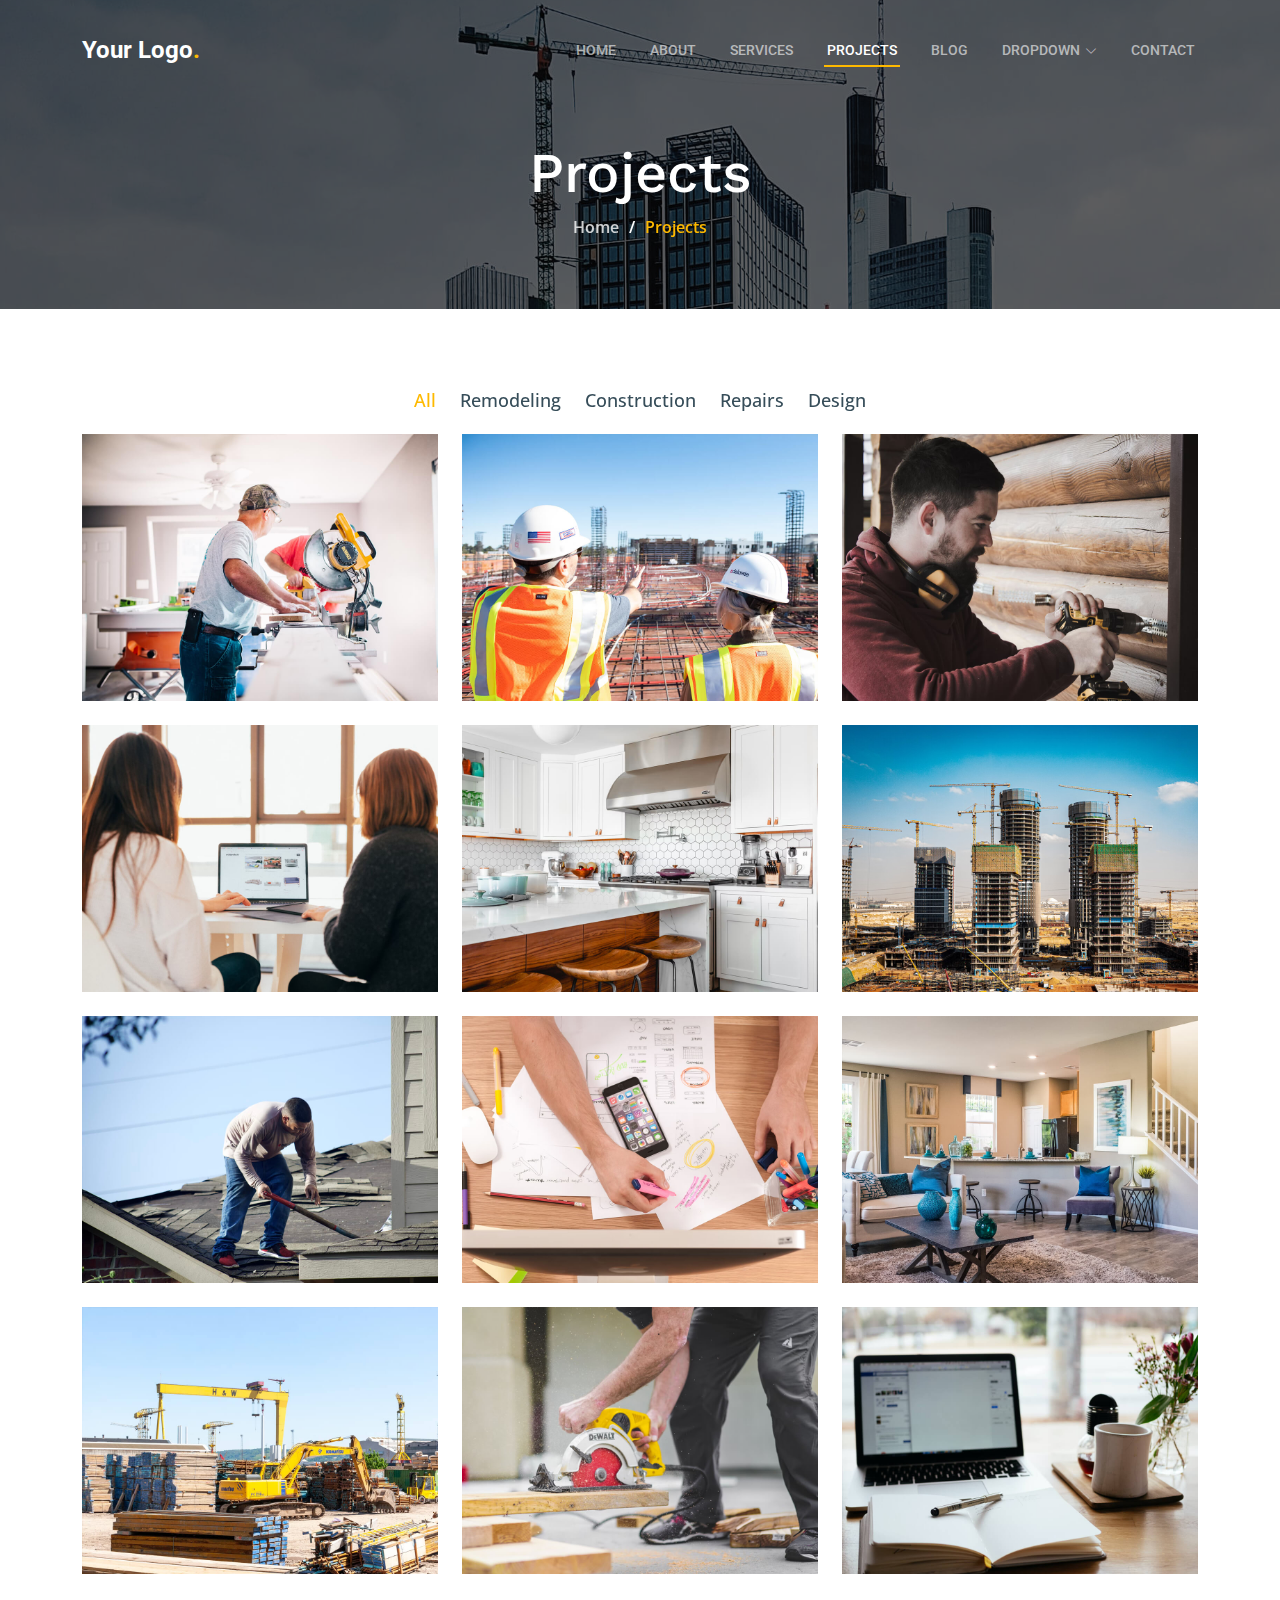
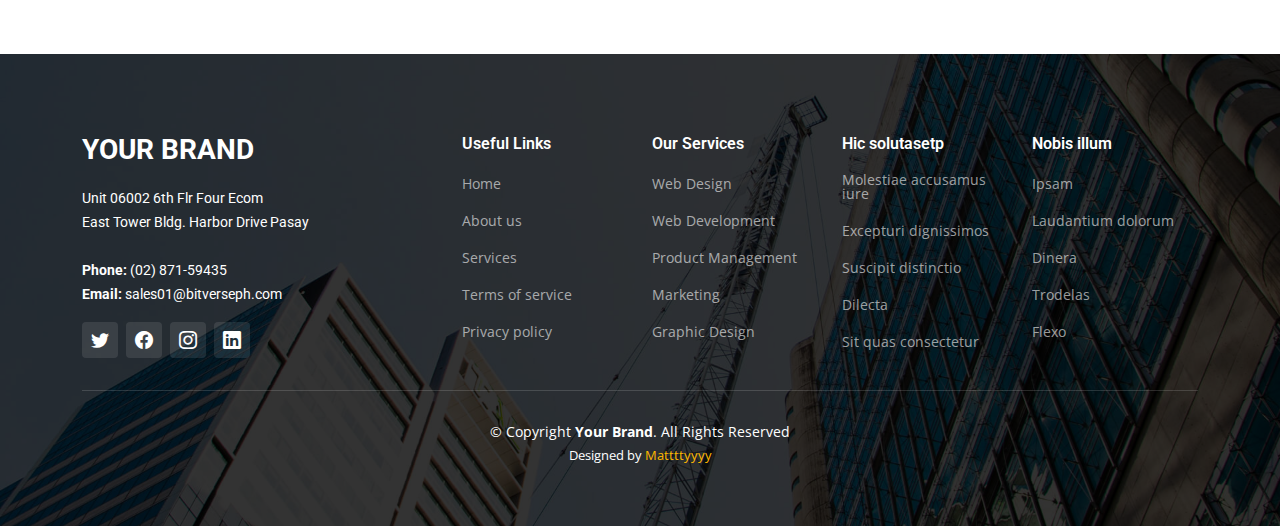
<file: projects.html>
<!DOCTYPE html>
<html lang="en">

<head>
  <meta charset="utf-8">
  <meta content="width=device-width, initial-scale=1.0" name="viewport">

  <title>Your Brand - Projects</title>
  <meta content="" name="description">
  <meta content="" name="keywords">

  <!-- Favicons -->
  <link href="assets/img/favicon.png" rel="icon">
  <link href="assets/img/apple-touch-icon.png" rel="apple-touch-icon">

  <!-- Google Fonts -->
  <link rel="preconnect" href="https://fonts.googleapis.com">
  <link rel="preconnect" href="https://fonts.gstatic.com" crossorigin>
  <link href="https://fonts.googleapis.com/css2?family=Open+Sans:ital,wght@0,300;0,400;0,500;0,600;0,700;1,300;1,400;1,600;1,700&family=Roboto:ital,wght@0,300;0,400;0,500;0,600;0,700;1,300;1,400;1,500;1,600;1,700&family=Work+Sans:ital,wght@0,300;0,400;0,500;0,600;0,700;1,300;1,400;1,500;1,600;1,700&display=swap" rel="stylesheet">

  <!-- Vendor CSS Files -->
  <link href="assets/vendor/bootstrap/css/bootstrap.min.css" rel="stylesheet">
  <link href="assets/vendor/bootstrap-icons/bootstrap-icons.css" rel="stylesheet">
  <link href="assets/vendor/fontawesome-free/css/all.min.css" rel="stylesheet">
  <link href="assets/vendor/aos/aos.css" rel="stylesheet">
  <link href="assets/vendor/glightbox/css/glightbox.min.css" rel="stylesheet">
  <link href="assets/vendor/swiper/swiper-bundle.min.css" rel="stylesheet">

  <!-- Template Main CSS File -->
  <link href="assets/css/main.css" rel="stylesheet">
</head>

<body>

  <!-- ======= Header ======= -->
  <header id="header" class="header d-flex align-items-center">
    <div class="container-fluid container-xl d-flex align-items-center justify-content-between">

      <a href="index.html" class="logo d-flex align-items-center">
        <!-- Uncomment the line below if you also wish to use an image logo -->
        <!-- <img src="assets/img/logo.png" alt=""> -->
        <h1>Your Logo<span>.</span></h1>
      </a>

      <i class="mobile-nav-toggle mobile-nav-show bi bi-list"></i>
      <i class="mobile-nav-toggle mobile-nav-hide d-none bi bi-x"></i>
      <nav id="navbar" class="navbar">
        <ul>
          <li><a href="index.html">Home</a></li>
          <li><a href="about.html">About</a></li>
          <li><a href="services.html">Services</a></li>
          <li><a href="projects.html" class="active">Projects</a></li>
          <li><a href="blog.html">Blog</a></li>
          <li class="dropdown"><a href="#"><span>Dropdown</span> <i class="bi bi-chevron-down dropdown-indicator"></i></a>
            <ul>
              <li><a href="#">Dropdown 1</a></li>
              <li class="dropdown"><a href="#"><span>Deep Dropdown</span> <i class="bi bi-chevron-down dropdown-indicator"></i></a>
                <ul>
                  <li><a href="#">Deep Dropdown 1</a></li>
                  <li><a href="#">Deep Dropdown 2</a></li>
                  <li><a href="#">Deep Dropdown 3</a></li>
                  <li><a href="#">Deep Dropdown 4</a></li>
                  <li><a href="#">Deep Dropdown 5</a></li>
                </ul>
              </li>
              <li><a href="#">Dropdown 2</a></li>
              <li><a href="#">Dropdown 3</a></li>
              <li><a href="#">Dropdown 4</a></li>
            </ul>
          </li>
          <li><a href="contact.html">Contact</a></li>
        </ul>
      </nav><!-- .navbar -->

    </div>
  </header><!-- End Header -->

  <main id="main">

    <!-- ======= Breadcrumbs ======= -->
    <div class="breadcrumbs d-flex align-items-center" style="background-image: url('assets/img/breadcrumbs-bg.jpg');">
      <div class="container position-relative d-flex flex-column align-items-center" data-aos="fade">

        <h2>Projects</h2>
        <ol>
          <li><a href="index.html">Home</a></li>
          <li>Projects</li>
        </ol>

      </div>
    </div><!-- End Breadcrumbs -->

    <!-- ======= Our Projects Section ======= -->
    <section id="projects" class="projects">
      <div class="container" data-aos="fade-up">

        <div class="portfolio-isotope" data-portfolio-filter="*" data-portfolio-layout="masonry" data-portfolio-sort="original-order">

          <ul class="portfolio-flters" data-aos="fade-up" data-aos-delay="100">
            <li data-filter="*" class="filter-active">All</li>
            <li data-filter=".filter-remodeling">Remodeling</li>
            <li data-filter=".filter-construction">Construction</li>
            <li data-filter=".filter-repairs">Repairs</li>
            <li data-filter=".filter-design">Design</li>
          </ul><!-- End Projects Filters -->

          <div class="row gy-4 portfolio-container" data-aos="fade-up" data-aos-delay="200">

            <div class="col-lg-4 col-md-6 portfolio-item filter-remodeling">
              <div class="portfolio-content h-100">
                <img src="assets/img/projects/remodeling-1.jpg" class="img-fluid" alt="">
                <div class="portfolio-info">
                  <h4>Remodeling 1</h4>
                  <p>Lorem ipsum, dolor sit amet consectetur</p>
                  <a href="assets/img/projects/remodeling-1.jpg" title="Remodeling 1" data-gallery="portfolio-gallery-remodeling" class="glightbox preview-link"><i class="bi bi-zoom-in"></i></a>
                  <a href="project-details.html" title="More Details" class="details-link"><i class="bi bi-link-45deg"></i></a>
                </div>
              </div>
            </div><!-- End Projects Item -->

            <div class="col-lg-4 col-md-6 portfolio-item filter-construction">
              <div class="portfolio-content h-100">
                <img src="assets/img/projects/construction-1.jpg" class="img-fluid" alt="">
                <div class="portfolio-info">
                  <h4>Construction 1</h4>
                  <p>Lorem ipsum, dolor sit amet consectetur</p>
                  <a href="assets/img/projects/construction-1.jpg" title="Construction 1" data-gallery="portfolio-gallery-construction" class="glightbox preview-link"><i class="bi bi-zoom-in"></i></a>
                  <a href="project-details.html" title="More Details" class="details-link"><i class="bi bi-link-45deg"></i></a>
                </div>
              </div>
            </div><!-- End Projects Item -->

            <div class="col-lg-4 col-md-6 portfolio-item filter-repairs">
              <div class="portfolio-content h-100">
                <img src="assets/img/projects/repairs-1.jpg" class="img-fluid" alt="">
                <div class="portfolio-info">
                  <h4>Repairs 1</h4>
                  <p>Lorem ipsum, dolor sit amet consectetur</p>
                  <a href="assets/img/projects/repairs-1.jpg" title="Repairs 1" data-gallery="portfolio-gallery-repairs" class="glightbox preview-link"><i class="bi bi-zoom-in"></i></a>
                  <a href="project-details.html" title="More Details" class="details-link"><i class="bi bi-link-45deg"></i></a>
                </div>
              </div>
            </div><!-- End Projects Item -->

            <div class="col-lg-4 col-md-6 portfolio-item filter-design">
              <div class="portfolio-content h-100">
                <img src="assets/img/projects/design-1.jpg" class="img-fluid" alt="">
                <div class="portfolio-info">
                  <h4>Design 1</h4>
                  <p>Lorem ipsum, dolor sit amet consectetur</p>
                  <a href="assets/img/projects/design-1.jpg" title="Repairs 1" data-gallery="portfolio-gallery-book" class="glightbox preview-link"><i class="bi bi-zoom-in"></i></a>
                  <a href="project-details.html" title="More Details" class="details-link"><i class="bi bi-link-45deg"></i></a>
                </div>
              </div>
            </div><!-- End Projects Item -->

            <div class="col-lg-4 col-md-6 portfolio-item filter-remodeling">
              <div class="portfolio-content h-100">
                <img src="assets/img/projects/remodeling-2.jpg" class="img-fluid" alt="">
                <div class="portfolio-info">
                  <h4>Remodeling 2</h4>
                  <p>Lorem ipsum, dolor sit amet consectetur</p>
                  <a href="assets/img/projects/remodeling-2.jpg" title="Remodeling 2" data-gallery="portfolio-gallery-remodeling" class="glightbox preview-link"><i class="bi bi-zoom-in"></i></a>
                  <a href="project-details.html" title="More Details" class="details-link"><i class="bi bi-link-45deg"></i></a>
                </div>
              </div>
            </div><!-- End Projects Item -->

            <div class="col-lg-4 col-md-6 portfolio-item filter-construction">
              <div class="portfolio-content h-100">
                <img src="assets/img/projects/construction-2.jpg" class="img-fluid" alt="">
                <div class="portfolio-info">
                  <h4>Construction 2</h4>
                  <p>Lorem ipsum, dolor sit amet consectetur</p>
                  <a href="assets/img/projects/construction-2.jpg" title="Construction 2" data-gallery="portfolio-gallery-construction" class="glightbox preview-link"><i class="bi bi-zoom-in"></i></a>
                  <a href="project-details.html" title="More Details" class="details-link"><i class="bi bi-link-45deg"></i></a>
                </div>
              </div>
            </div><!-- End Projects Item -->

            <div class="col-lg-4 col-md-6 portfolio-item filter-repairs">
              <div class="portfolio-content h-100">
                <img src="assets/img/projects/repairs-2.jpg" class="img-fluid" alt="">
                <div class="portfolio-info">
                  <h4>Repairs 2</h4>
                  <p>Lorem ipsum, dolor sit amet consectetur</p>
                  <a href="assets/img/projects/repairs-2.jpg" title="Repairs 2" data-gallery="portfolio-gallery-repairs" class="glightbox preview-link"><i class="bi bi-zoom-in"></i></a>
                  <a href="project-details.html" title="More Details" class="details-link"><i class="bi bi-link-45deg"></i></a>
                </div>
              </div>
            </div><!-- End Projects Item -->

            <div class="col-lg-4 col-md-6 portfolio-item filter-design">
              <div class="portfolio-content h-100">
                <img src="assets/img/projects/design-2.jpg" class="img-fluid" alt="">
                <div class="portfolio-info">
                  <h4>Design 2</h4>
                  <p>Lorem ipsum, dolor sit amet consectetur</p>
                  <a href="assets/img/projects/design-2.jpg" title="Repairs 2" data-gallery="portfolio-gallery-book" class="glightbox preview-link"><i class="bi bi-zoom-in"></i></a>
                  <a href="project-details.html" title="More Details" class="details-link"><i class="bi bi-link-45deg"></i></a>
                </div>
              </div>
            </div><!-- End Projects Item -->

            <div class="col-lg-4 col-md-6 portfolio-item filter-remodeling">
              <div class="portfolio-content h-100">
                <img src="assets/img/projects/remodeling-3.jpg" class="img-fluid" alt="">
                <div class="portfolio-info">
                  <h4>Remodeling 3</h4>
                  <p>Lorem ipsum, dolor sit amet consectetur</p>
                  <a href="assets/img/projects/remodeling-3.jpg" title="Remodeling 3" data-gallery="portfolio-gallery-remodeling" class="glightbox preview-link"><i class="bi bi-zoom-in"></i></a>
                  <a href="project-details.html" title="More Details" class="details-link"><i class="bi bi-link-45deg"></i></a>
                </div>
              </div>
            </div><!-- End Projects Item -->

            <div class="col-lg-4 col-md-6 portfolio-item filter-construction">
              <div class="portfolio-content h-100">
                <img src="assets/img/projects/construction-3.jpg" class="img-fluid" alt="">
                <div class="portfolio-info">
                  <h4>Construction 3</h4>
                  <p>Lorem ipsum, dolor sit amet consectetur</p>
                  <a href="assets/img/projects/construction-3.jpg" title="Construction 3" data-gallery="portfolio-gallery-construction" class="glightbox preview-link"><i class="bi bi-zoom-in"></i></a>
                  <a href="project-details.html" title="More Details" class="details-link"><i class="bi bi-link-45deg"></i></a>
                </div>
              </div>
            </div><!-- End Projects Item -->

            <div class="col-lg-4 col-md-6 portfolio-item filter-repairs">
              <div class="portfolio-content h-100">
                <img src="assets/img/projects/repairs-3.jpg" class="img-fluid" alt="">
                <div class="portfolio-info">
                  <h4>Repairs 3</h4>
                  <p>Lorem ipsum, dolor sit amet consectetur</p>
                  <a href="assets/img/projects/repairs-3.jpg" title="Repairs 2" data-gallery="portfolio-gallery-repairs" class="glightbox preview-link"><i class="bi bi-zoom-in"></i></a>
                  <a href="project-details.html" title="More Details" class="details-link"><i class="bi bi-link-45deg"></i></a>
                </div>
              </div>
            </div><!-- End Projects Item -->

            <div class="col-lg-4 col-md-6 portfolio-item filter-design">
              <div class="portfolio-content h-100">
                <img src="assets/img/projects/design-3.jpg" class="img-fluid" alt="">
                <div class="portfolio-info">
                  <h4>Design 3</h4>
                  <p>Lorem ipsum, dolor sit amet consectetur</p>
                  <a href="assets/img/projects/design-3.jpg" title="Repairs 3" data-gallery="portfolio-gallery-book" class="glightbox preview-link"><i class="bi bi-zoom-in"></i></a>
                  <a href="project-details.html" title="More Details" class="details-link"><i class="bi bi-link-45deg"></i></a>
                </div>
              </div>
            </div><!-- End Projects Item -->

          </div><!-- End Projects Container -->

        </div>

      </div>
    </section><!-- End Our Projects Section -->

  </main><!-- End #main -->

  <!-- ======= Footer ======= -->
  <footer id="footer" class="footer">

    <div class="footer-content position-relative">
      <div class="container">
        <div class="row">

          <div class="col-lg-4 col-md-6">
            <div class="footer-info">
              <h3>Your Brand</h3>
              <p>
                Unit 06002 6th Flr Four Ecom <br>
                East Tower Bldg. Harbor Drive Pasay<br><br>
                <strong>Phone:</strong> (02) 871-59435<br>
                <strong>Email:</strong> sales01@bitverseph.com<br>
              </p>
              <div class="social-links d-flex mt-3">
                <a href="#" class="d-flex align-items-center justify-content-center"><i class="bi bi-twitter"></i></a>
                <a href="#" class="d-flex align-items-center justify-content-center"><i class="bi bi-facebook"></i></a>
                <a href="#" class="d-flex align-items-center justify-content-center"><i class="bi bi-instagram"></i></a>
                <a href="#" class="d-flex align-items-center justify-content-center"><i class="bi bi-linkedin"></i></a>
              </div>
            </div>
          </div><!-- End footer info column-->

          <div class="col-lg-2 col-md-3 footer-links">
            <h4>Useful Links</h4>
            <ul>
              <li><a href="#">Home</a></li>
              <li><a href="#">About us</a></li>
              <li><a href="#">Services</a></li>
              <li><a href="#">Terms of service</a></li>
              <li><a href="#">Privacy policy</a></li>
            </ul>
          </div><!-- End footer links column-->

          <div class="col-lg-2 col-md-3 footer-links">
            <h4>Our Services</h4>
            <ul>
              <li><a href="#">Web Design</a></li>
              <li><a href="#">Web Development</a></li>
              <li><a href="#">Product Management</a></li>
              <li><a href="#">Marketing</a></li>
              <li><a href="#">Graphic Design</a></li>
            </ul>
          </div><!-- End footer links column-->

          <div class="col-lg-2 col-md-3 footer-links">
            <h4>Hic solutasetp</h4>
            <ul>
              <li><a href="#">Molestiae accusamus iure</a></li>
              <li><a href="#">Excepturi dignissimos</a></li>
              <li><a href="#">Suscipit distinctio</a></li>
              <li><a href="#">Dilecta</a></li>
              <li><a href="#">Sit quas consectetur</a></li>
            </ul>
          </div><!-- End footer links column-->

          <div class="col-lg-2 col-md-3 footer-links">
            <h4>Nobis illum</h4>
            <ul>
              <li><a href="#">Ipsam</a></li>
              <li><a href="#">Laudantium dolorum</a></li>
              <li><a href="#">Dinera</a></li>
              <li><a href="#">Trodelas</a></li>
              <li><a href="#">Flexo</a></li>
            </ul>
          </div><!-- End footer links column-->

        </div>
      </div>
    </div>

    <div class="footer-legal text-center position-relative">
      <div class="container">
        <div class="copyright">
          &copy; Copyright <strong><span>Your Brand</span></strong>. All Rights Reserved
        </div>
        <div class="credits">
          Designed by <a href="https://mattttyyyy.github.io/webportfolio">Mattttyyyy</a>
        </div>
      </div>
    </div>

  </footer>
  <!-- End Footer -->

  <a href="#" class="scroll-top d-flex align-items-center justify-content-center"><i class="bi bi-arrow-up-short"></i></a>

  <div id="preloader"></div>

  <!-- Vendor JS Files -->
  <script src="assets/vendor/bootstrap/js/bootstrap.bundle.min.js"></script>
  <script src="assets/vendor/aos/aos.js"></script>
  <script src="assets/vendor/glightbox/js/glightbox.min.js"></script>
  <script src="assets/vendor/isotope-layout/isotope.pkgd.min.js"></script>
  <script src="assets/vendor/swiper/swiper-bundle.min.js"></script>
  <script src="assets/vendor/purecounter/purecounter_vanilla.js"></script>
  <script src="assets/vendor/php-email-form/validate.js"></script>

  <!-- Template Main JS File -->
  <script src="assets/js/main.js"></script>

</body>

</html>
</file>
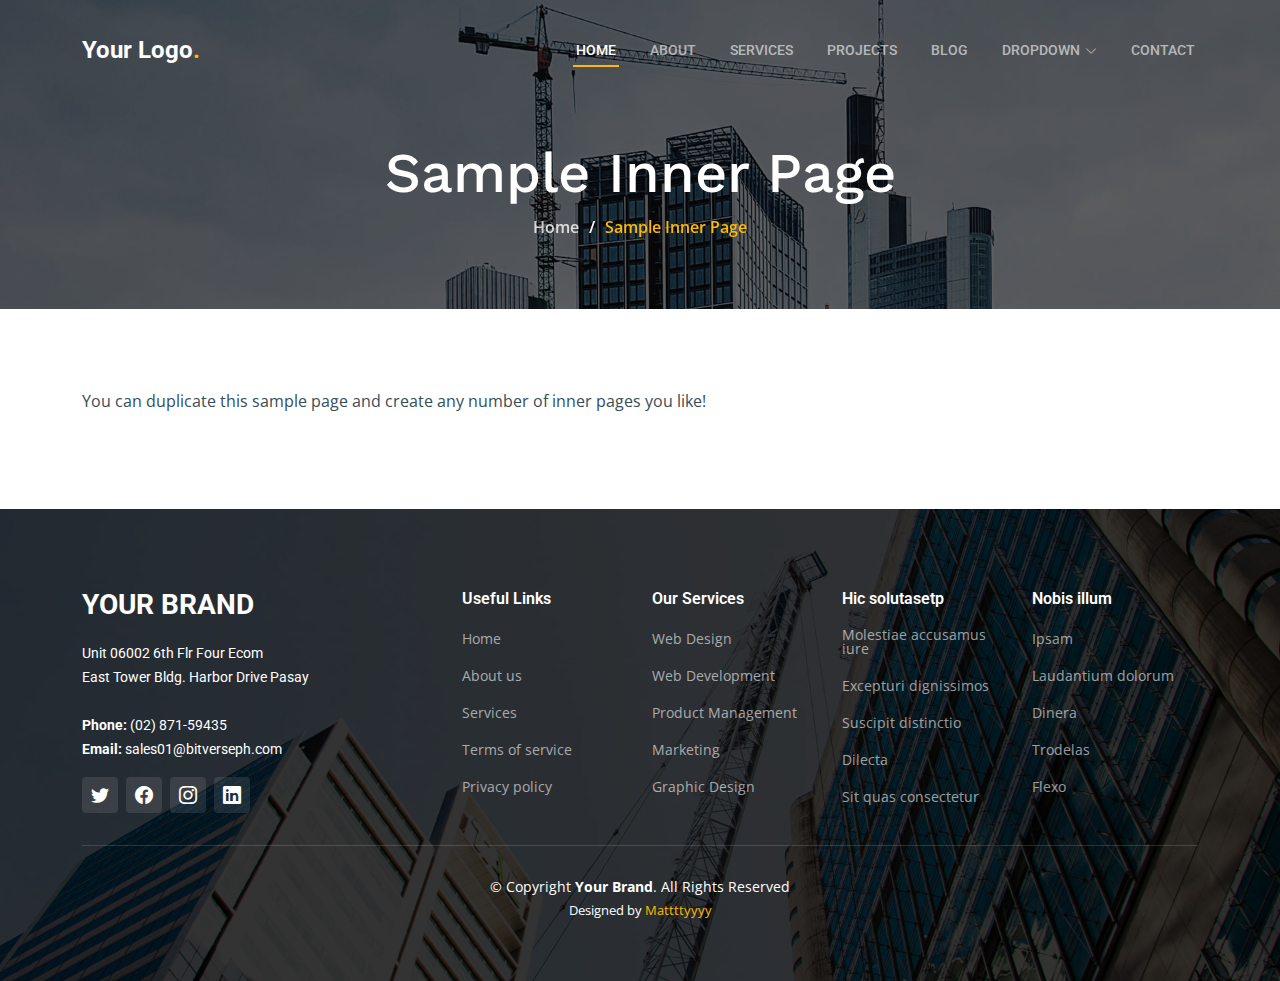
<file: sample-inner-page.html>
<!DOCTYPE html>
<html lang="en">

<head>
  <meta charset="utf-8">
  <meta content="width=device-width, initial-scale=1.0" name="viewport">

  <title>[Template] Sample Inner Page</title>
  <meta content="" name="description">
  <meta content="" name="keywords">

  <!-- Favicons -->
  <link href="assets/img/favicon.png" rel="icon">
  <link href="assets/img/apple-touch-icon.png" rel="apple-touch-icon">

  <!-- Google Fonts -->
  <link rel="preconnect" href="https://fonts.googleapis.com">
  <link rel="preconnect" href="https://fonts.gstatic.com" crossorigin>
  <link href="https://fonts.googleapis.com/css2?family=Open+Sans:ital,wght@0,300;0,400;0,500;0,600;0,700;1,300;1,400;1,600;1,700&family=Roboto:ital,wght@0,300;0,400;0,500;0,600;0,700;1,300;1,400;1,500;1,600;1,700&family=Work+Sans:ital,wght@0,300;0,400;0,500;0,600;0,700;1,300;1,400;1,500;1,600;1,700&display=swap" rel="stylesheet">

  <!-- Vendor CSS Files -->
  <link href="assets/vendor/bootstrap/css/bootstrap.min.css" rel="stylesheet">
  <link href="assets/vendor/bootstrap-icons/bootstrap-icons.css" rel="stylesheet">
  <link href="assets/vendor/fontawesome-free/css/all.min.css" rel="stylesheet">
  <link href="assets/vendor/aos/aos.css" rel="stylesheet">
  <link href="assets/vendor/glightbox/css/glightbox.min.css" rel="stylesheet">
  <link href="assets/vendor/swiper/swiper-bundle.min.css" rel="stylesheet">

  <!-- Template Main CSS File -->
  <link href="assets/css/main.css" rel="stylesheet">
</head>

<body>

  <!-- ======= Header ======= -->
  <header id="header" class="header d-flex align-items-center">
    <div class="container-fluid container-xl d-flex align-items-center justify-content-between">

      <a href="index.html" class="logo d-flex align-items-center">
        <!-- Uncomment the line below if you also wish to use an image logo -->
        <!-- <img src="assets/img/logo.png" alt=""> -->
        <h1>Your Logo<span>.</span></h1>
      </a>

      <i class="mobile-nav-toggle mobile-nav-show bi bi-list"></i>
      <i class="mobile-nav-toggle mobile-nav-hide d-none bi bi-x"></i>
      <nav id="navbar" class="navbar">
        <ul>
          <li><a href="index.html" class="active">Home</a></li>
          <li><a href="about.html">About</a></li>
          <li><a href="services.html">Services</a></li>
          <li><a href="projects.html">Projects</a></li>
          <li><a href="blog.html">Blog</a></li>
          <li class="dropdown"><a href="#"><span>Dropdown</span> <i class="bi bi-chevron-down dropdown-indicator"></i></a>
            <ul>
              <li><a href="#">Dropdown 1</a></li>
              <li class="dropdown"><a href="#"><span>Deep Dropdown</span> <i class="bi bi-chevron-down dropdown-indicator"></i></a>
                <ul>
                  <li><a href="#">Deep Dropdown 1</a></li>
                  <li><a href="#">Deep Dropdown 2</a></li>
                  <li><a href="#">Deep Dropdown 3</a></li>
                  <li><a href="#">Deep Dropdown 4</a></li>
                  <li><a href="#">Deep Dropdown 5</a></li>
                </ul>
              </li>
              <li><a href="#">Dropdown 2</a></li>
              <li><a href="#">Dropdown 3</a></li>
              <li><a href="#">Dropdown 4</a></li>
            </ul>
          </li>
          <li><a href="contact.html">Contact</a></li>
        </ul>
      </nav><!-- .navbar -->

    </div>
  </header><!-- End Header -->

  <main id="main">

    <!-- ======= Breadcrumbs ======= -->
    <div class="breadcrumbs d-flex align-items-center" style="background-image: url('assets/img/breadcrumbs-bg.jpg');">
      <div class="container position-relative d-flex flex-column align-items-center" data-aos="fade">

        <h2>Sample Inner Page</h2>
        <ol>
          <li><a href="index.html">Home</a></li>
          <li>Sample Inner Page</li>
        </ol>

      </div>
    </div><!-- End Breadcrumbs -->

    <section class="sample-page">
      <div class="container">

        <p>
          You can duplicate this sample page and create any number of inner pages you like!
        </p>

      </div>
    </section>

  </main><!-- End #main -->

  <!-- ======= Footer ======= -->
  <footer id="footer" class="footer">

    <div class="footer-content position-relative">
      <div class="container">
        <div class="row">

          <div class="col-lg-4 col-md-6">
            <div class="footer-info">
              <h3>Your Brand</h3>
              <p>
                Unit 06002 6th Flr Four Ecom <br>
                East Tower Bldg. Harbor Drive Pasay<br><br>
                <strong>Phone:</strong> (02) 871-59435<br>
                <strong>Email:</strong> sales01@bitverseph.com<br>
              </p>
              <div class="social-links d-flex mt-3">
                <a href="#" class="d-flex align-items-center justify-content-center"><i class="bi bi-twitter"></i></a>
                <a href="#" class="d-flex align-items-center justify-content-center"><i class="bi bi-facebook"></i></a>
                <a href="#" class="d-flex align-items-center justify-content-center"><i class="bi bi-instagram"></i></a>
                <a href="#" class="d-flex align-items-center justify-content-center"><i class="bi bi-linkedin"></i></a>
              </div>
            </div>
          </div><!-- End footer info column-->

          <div class="col-lg-2 col-md-3 footer-links">
            <h4>Useful Links</h4>
            <ul>
              <li><a href="#">Home</a></li>
              <li><a href="#">About us</a></li>
              <li><a href="#">Services</a></li>
              <li><a href="#">Terms of service</a></li>
              <li><a href="#">Privacy policy</a></li>
            </ul>
          </div><!-- End footer links column-->

          <div class="col-lg-2 col-md-3 footer-links">
            <h4>Our Services</h4>
            <ul>
              <li><a href="#">Web Design</a></li>
              <li><a href="#">Web Development</a></li>
              <li><a href="#">Product Management</a></li>
              <li><a href="#">Marketing</a></li>
              <li><a href="#">Graphic Design</a></li>
            </ul>
          </div><!-- End footer links column-->

          <div class="col-lg-2 col-md-3 footer-links">
            <h4>Hic solutasetp</h4>
            <ul>
              <li><a href="#">Molestiae accusamus iure</a></li>
              <li><a href="#">Excepturi dignissimos</a></li>
              <li><a href="#">Suscipit distinctio</a></li>
              <li><a href="#">Dilecta</a></li>
              <li><a href="#">Sit quas consectetur</a></li>
            </ul>
          </div><!-- End footer links column-->

          <div class="col-lg-2 col-md-3 footer-links">
            <h4>Nobis illum</h4>
            <ul>
              <li><a href="#">Ipsam</a></li>
              <li><a href="#">Laudantium dolorum</a></li>
              <li><a href="#">Dinera</a></li>
              <li><a href="#">Trodelas</a></li>
              <li><a href="#">Flexo</a></li>
            </ul>
          </div><!-- End footer links column-->

        </div>
      </div>
    </div>

    <div class="footer-legal text-center position-relative">
      <div class="container">
        <div class="copyright">
          &copy; Copyright <strong><span>Your Brand</span></strong>. All Rights Reserved
        </div>
        <div class="credits">
          Designed by <a href="https://mattttyyyy.github.io/webportfolio">Mattttyyyy</a>
        </div>
      </div>
    </div>

  </footer>
  <!-- End Footer -->

  <a href="#" class="scroll-top d-flex align-items-center justify-content-center"><i class="bi bi-arrow-up-short"></i></a>

  <div id="preloader"></div>

  <!-- Vendor JS Files -->
  <script src="assets/vendor/bootstrap/js/bootstrap.bundle.min.js"></script>
  <script src="assets/vendor/aos/aos.js"></script>
  <script src="assets/vendor/glightbox/js/glightbox.min.js"></script>
  <script src="assets/vendor/isotope-layout/isotope.pkgd.min.js"></script>
  <script src="assets/vendor/swiper/swiper-bundle.min.js"></script>
  <script src="assets/vendor/purecounter/purecounter_vanilla.js"></script>
  <script src="assets/vendor/php-email-form/validate.js"></script>

  <!-- Template Main JS File -->
  <script src="assets/js/main.js"></script>

</body>

</html>
</file>
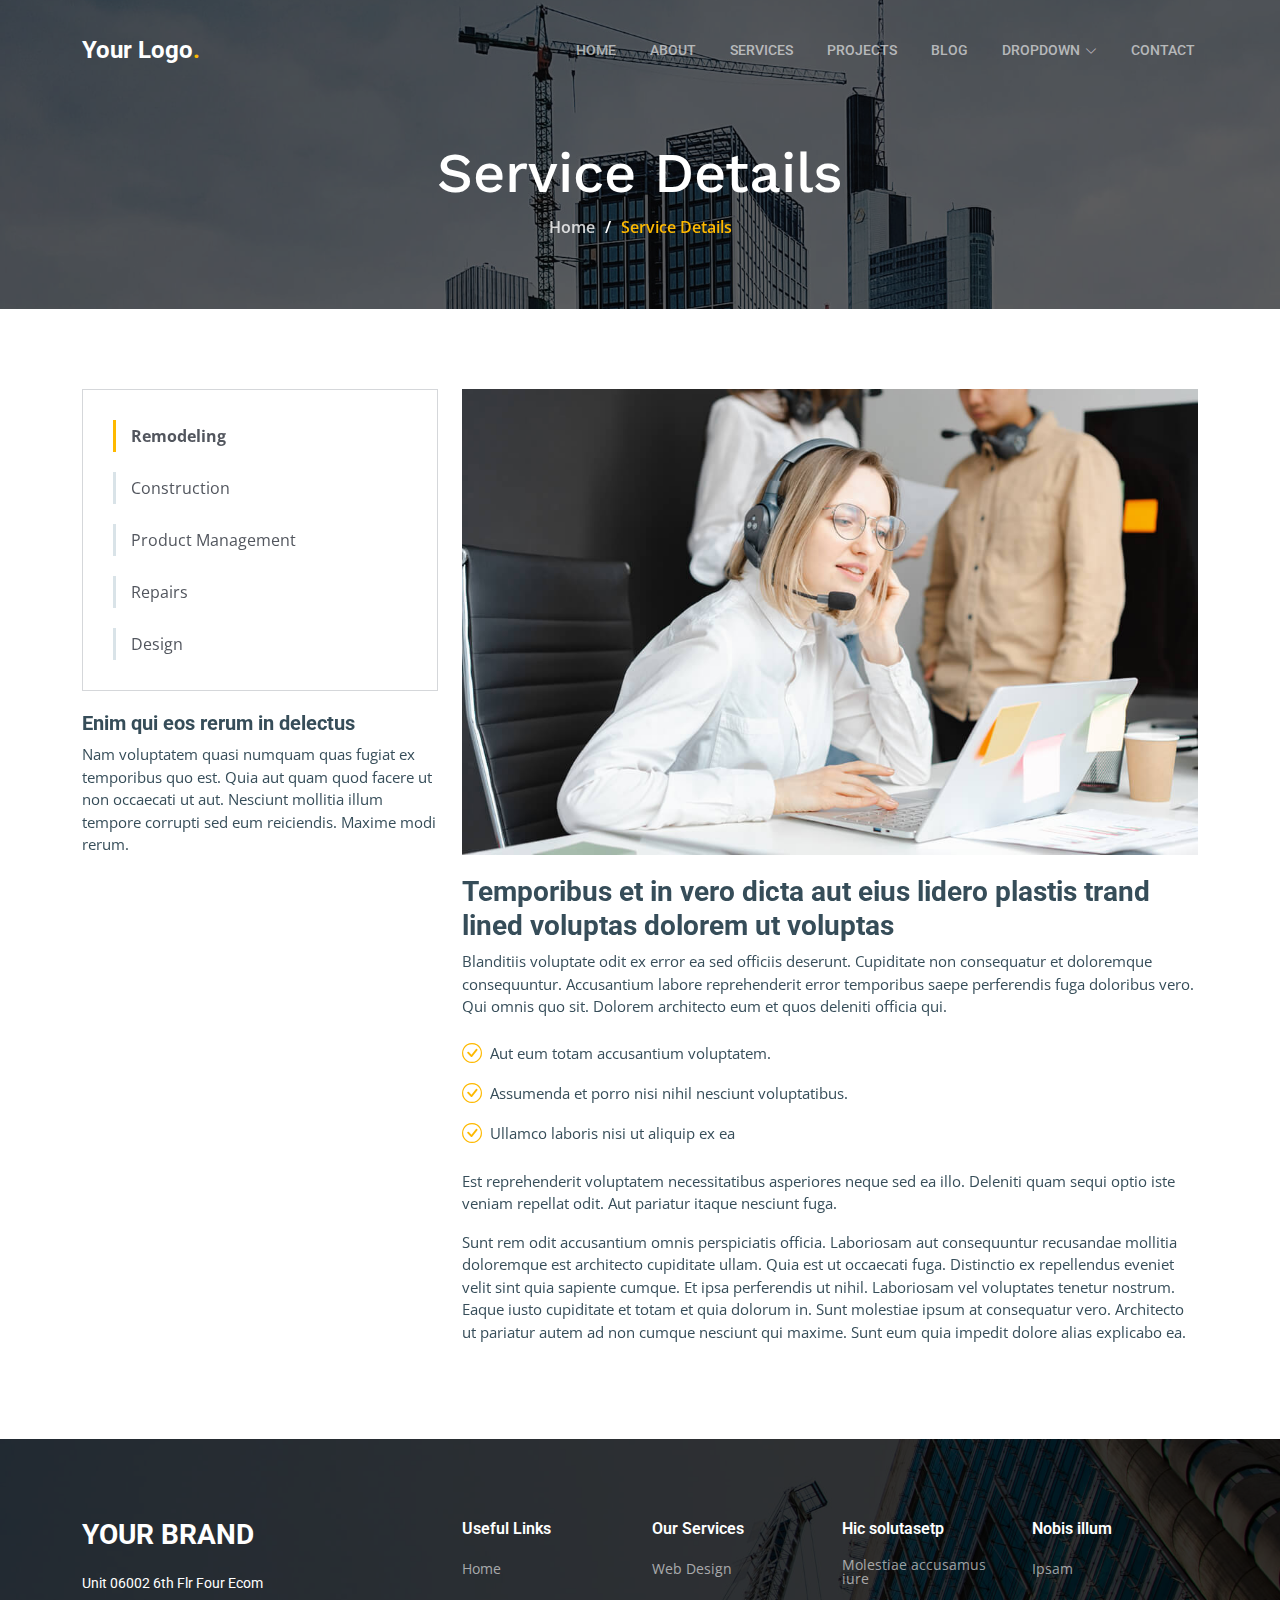
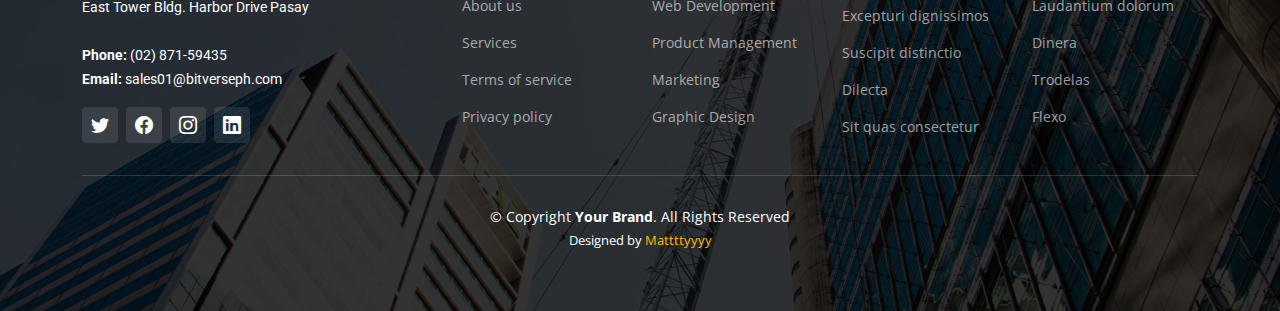
<file: service-details.html>
<!DOCTYPE html>
<html lang="en">

<head>
  <meta charset="utf-8">
  <meta content="width=device-width, initial-scale=1.0" name="viewport">

  <title>Your Brand - Service Details</title>
  <meta content="" name="description">
  <meta content="" name="keywords">

  <!-- Favicons -->
  <link href="assets/img/favicon.png" rel="icon">
  <link href="assets/img/apple-touch-icon.png" rel="apple-touch-icon">

  <!-- Google Fonts -->
  <link rel="preconnect" href="https://fonts.googleapis.com">
  <link rel="preconnect" href="https://fonts.gstatic.com" crossorigin>
  <link href="https://fonts.googleapis.com/css2?family=Open+Sans:ital,wght@0,300;0,400;0,500;0,600;0,700;1,300;1,400;1,600;1,700&family=Roboto:ital,wght@0,300;0,400;0,500;0,600;0,700;1,300;1,400;1,500;1,600;1,700&family=Work+Sans:ital,wght@0,300;0,400;0,500;0,600;0,700;1,300;1,400;1,500;1,600;1,700&display=swap" rel="stylesheet">

  <!-- Vendor CSS Files -->
  <link href="assets/vendor/bootstrap/css/bootstrap.min.css" rel="stylesheet">
  <link href="assets/vendor/bootstrap-icons/bootstrap-icons.css" rel="stylesheet">
  <link href="assets/vendor/fontawesome-free/css/all.min.css" rel="stylesheet">
  <link href="assets/vendor/aos/aos.css" rel="stylesheet">
  <link href="assets/vendor/glightbox/css/glightbox.min.css" rel="stylesheet">
  <link href="assets/vendor/swiper/swiper-bundle.min.css" rel="stylesheet">

  <!-- Template Main CSS File -->
  <link href="assets/css/main.css" rel="stylesheet">
</head>

<body>

  <!-- ======= Header ======= -->
  <header id="header" class="header d-flex align-items-center">
    <div class="container-fluid container-xl d-flex align-items-center justify-content-between">

      <a href="index.html" class="logo d-flex align-items-center">
        <!-- Uncomment the line below if you also wish to use an image logo -->
        <!-- <img src="assets/img/logo.png" alt=""> -->
        <h1>Your Logo<span>.</span></h1>
      </a>

      <i class="mobile-nav-toggle mobile-nav-show bi bi-list"></i>
      <i class="mobile-nav-toggle mobile-nav-hide d-none bi bi-x"></i>
      <nav id="navbar" class="navbar">
        <ul>
          <li><a href="index.html">Home</a></li>
          <li><a href="about.html">About</a></li>
          <li><a href="services.html">Services</a></li>
          <li><a href="projects.html">Projects</a></li>
          <li><a href="blog.html">Blog</a></li>
          <li class="dropdown"><a href="#"><span>Dropdown</span> <i class="bi bi-chevron-down dropdown-indicator"></i></a>
            <ul>
              <li><a href="#">Dropdown 1</a></li>
              <li class="dropdown"><a href="#"><span>Deep Dropdown</span> <i class="bi bi-chevron-down dropdown-indicator"></i></a>
                <ul>
                  <li><a href="#">Deep Dropdown 1</a></li>
                  <li><a href="#">Deep Dropdown 2</a></li>
                  <li><a href="#">Deep Dropdown 3</a></li>
                  <li><a href="#">Deep Dropdown 4</a></li>
                  <li><a href="#">Deep Dropdown 5</a></li>
                </ul>
              </li>
              <li><a href="#">Dropdown 2</a></li>
              <li><a href="#">Dropdown 3</a></li>
              <li><a href="#">Dropdown 4</a></li>
            </ul>
          </li>
          <li><a href="contact.html">Contact</a></li>
        </ul>
      </nav><!-- .navbar -->

    </div>
  </header><!-- End Header -->

  <main id="main">

    <!-- ======= Breadcrumbs ======= -->
    <div class="breadcrumbs d-flex align-items-center" style="background-image: url('assets/img/breadcrumbs-bg.jpg');">
      <div class="container position-relative d-flex flex-column align-items-center" data-aos="fade">

        <h2>Service Details</h2>
        <ol>
          <li><a href="index.html">Home</a></li>
          <li>Service Details</li>
        </ol>

      </div>
    </div><!-- End Breadcrumbs -->

    <!-- ======= Service Details Section ======= -->
    <section id="service-details" class="service-details">
      <div class="container" data-aos="fade-up" data-aos-delay="100">

        <div class="row gy-4">

          <div class="col-lg-4">
            <div class="services-list">
              <a href="#" class="active">Remodeling</a>
              <a href="#">Construction</a>
              <a href="#">Product Management</a>
              <a href="#">Repairs</a>
              <a href="#">Design</a>
            </div>

            <h4>Enim qui eos rerum in delectus</h4>
            <p>Nam voluptatem quasi numquam quas fugiat ex temporibus quo est. Quia aut quam quod facere ut non occaecati ut aut. Nesciunt mollitia illum tempore corrupti sed eum reiciendis. Maxime modi rerum.</p>
          </div>

          <div class="col-lg-8">
            <img src="assets/img/services.jpg" alt="" class="img-fluid services-img">
            <h3>Temporibus et in vero dicta aut eius lidero plastis trand lined voluptas dolorem ut voluptas</h3>
            <p>
              Blanditiis voluptate odit ex error ea sed officiis deserunt. Cupiditate non consequatur et doloremque consequuntur. Accusantium labore reprehenderit error temporibus saepe perferendis fuga doloribus vero. Qui omnis quo sit. Dolorem architecto eum et quos deleniti officia qui.
            </p>
            <ul>
              <li><i class="bi bi-check-circle"></i> <span>Aut eum totam accusantium voluptatem.</span></li>
              <li><i class="bi bi-check-circle"></i> <span>Assumenda et porro nisi nihil nesciunt voluptatibus.</span></li>
              <li><i class="bi bi-check-circle"></i> <span>Ullamco laboris nisi ut aliquip ex ea</span></li>
            </ul>
            <p>
              Est reprehenderit voluptatem necessitatibus asperiores neque sed ea illo. Deleniti quam sequi optio iste veniam repellat odit. Aut pariatur itaque nesciunt fuga.
            </p>
            <p>
              Sunt rem odit accusantium omnis perspiciatis officia. Laboriosam aut consequuntur recusandae mollitia doloremque est architecto cupiditate ullam. Quia est ut occaecati fuga. Distinctio ex repellendus eveniet velit sint quia sapiente cumque. Et ipsa perferendis ut nihil. Laboriosam vel voluptates tenetur nostrum. Eaque iusto cupiditate et totam et quia dolorum in. Sunt molestiae ipsum at consequatur vero. Architecto ut pariatur autem ad non cumque nesciunt qui maxime. Sunt eum quia impedit dolore alias explicabo ea.
            </p>
          </div>

        </div>

      </div>
    </section><!-- End Service Details Section -->

  </main><!-- End #main -->

  <!-- ======= Footer ======= -->
  <footer id="footer" class="footer">

    <div class="footer-content position-relative">
      <div class="container">
        <div class="row">

          <div class="col-lg-4 col-md-6">
            <div class="footer-info">
              <h3>Your Brand</h3>
              <p>
                Unit 06002 6th Flr Four Ecom <br>
                East Tower Bldg. Harbor Drive Pasay<br><br>
                <strong>Phone:</strong> (02) 871-59435<br>
                <strong>Email:</strong> sales01@bitverseph.com<br>
              </p>
              <div class="social-links d-flex mt-3">
                <a href="#" class="d-flex align-items-center justify-content-center"><i class="bi bi-twitter"></i></a>
                <a href="#" class="d-flex align-items-center justify-content-center"><i class="bi bi-facebook"></i></a>
                <a href="#" class="d-flex align-items-center justify-content-center"><i class="bi bi-instagram"></i></a>
                <a href="#" class="d-flex align-items-center justify-content-center"><i class="bi bi-linkedin"></i></a>
              </div>
            </div>
          </div><!-- End footer info column-->

          <div class="col-lg-2 col-md-3 footer-links">
            <h4>Useful Links</h4>
            <ul>
              <li><a href="#">Home</a></li>
              <li><a href="#">About us</a></li>
              <li><a href="#">Services</a></li>
              <li><a href="#">Terms of service</a></li>
              <li><a href="#">Privacy policy</a></li>
            </ul>
          </div><!-- End footer links column-->

          <div class="col-lg-2 col-md-3 footer-links">
            <h4>Our Services</h4>
            <ul>
              <li><a href="#">Web Design</a></li>
              <li><a href="#">Web Development</a></li>
              <li><a href="#">Product Management</a></li>
              <li><a href="#">Marketing</a></li>
              <li><a href="#">Graphic Design</a></li>
            </ul>
          </div><!-- End footer links column-->

          <div class="col-lg-2 col-md-3 footer-links">
            <h4>Hic solutasetp</h4>
            <ul>
              <li><a href="#">Molestiae accusamus iure</a></li>
              <li><a href="#">Excepturi dignissimos</a></li>
              <li><a href="#">Suscipit distinctio</a></li>
              <li><a href="#">Dilecta</a></li>
              <li><a href="#">Sit quas consectetur</a></li>
            </ul>
          </div><!-- End footer links column-->

          <div class="col-lg-2 col-md-3 footer-links">
            <h4>Nobis illum</h4>
            <ul>
              <li><a href="#">Ipsam</a></li>
              <li><a href="#">Laudantium dolorum</a></li>
              <li><a href="#">Dinera</a></li>
              <li><a href="#">Trodelas</a></li>
              <li><a href="#">Flexo</a></li>
            </ul>
          </div><!-- End footer links column-->

        </div>
      </div>
    </div>

    <div class="footer-legal text-center position-relative">
      <div class="container">
        <div class="copyright">
          &copy; Copyright <strong><span>Your Brand</span></strong>. All Rights Reserved
        </div>
        <div class="credits">
          Designed by <a href="https://mattttyyyy.github.io/webportfolio">Mattttyyyy</a>
        </div>
      </div>
    </div>

  </footer>
  <!-- End Footer -->

  <a href="#" class="scroll-top d-flex align-items-center justify-content-center"><i class="bi bi-arrow-up-short"></i></a>

  <div id="preloader"></div>

  <!-- Vendor JS Files -->
  <script src="assets/vendor/bootstrap/js/bootstrap.bundle.min.js"></script>
  <script src="assets/vendor/aos/aos.js"></script>
  <script src="assets/vendor/glightbox/js/glightbox.min.js"></script>
  <script src="assets/vendor/isotope-layout/isotope.pkgd.min.js"></script>
  <script src="assets/vendor/swiper/swiper-bundle.min.js"></script>
  <script src="assets/vendor/purecounter/purecounter_vanilla.js"></script>
  <script src="assets/vendor/php-email-form/validate.js"></script>

  <!-- Template Main JS File -->
  <script src="assets/js/main.js"></script>

</body>

</html>
</file>
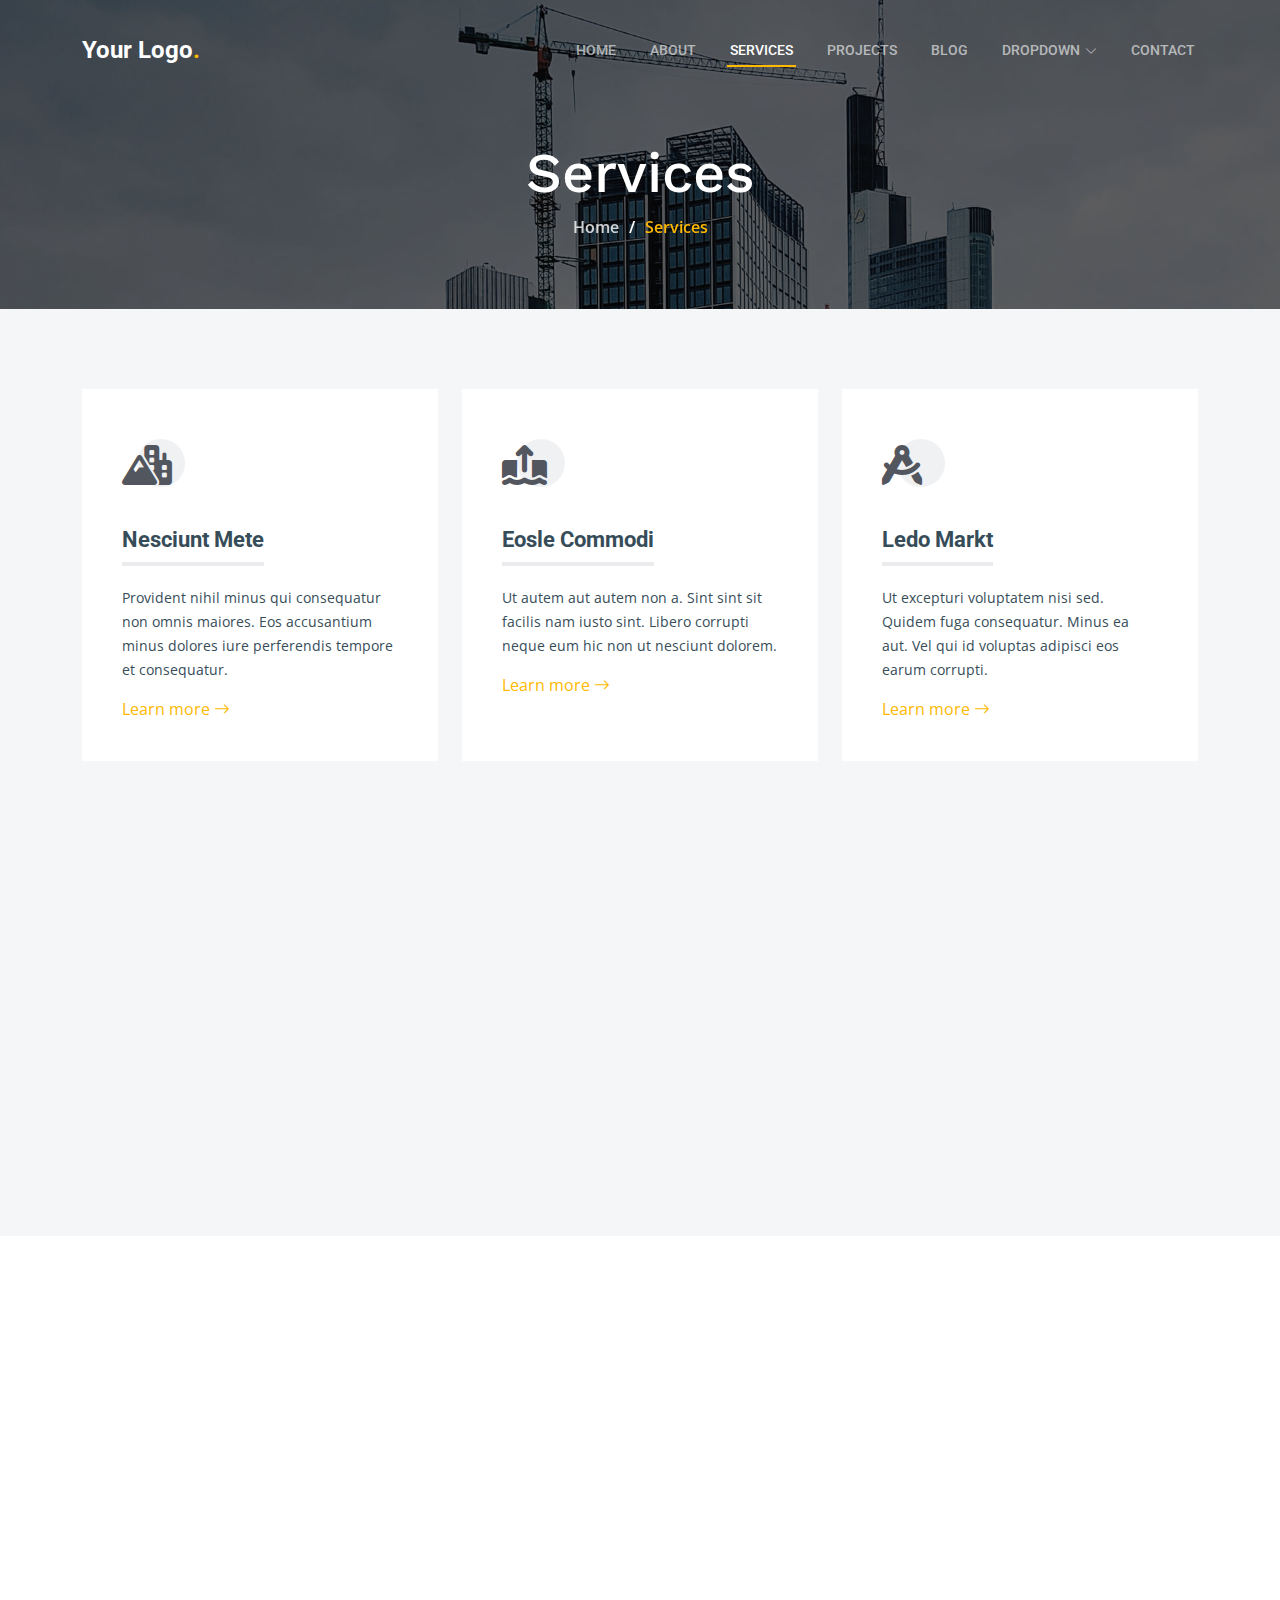
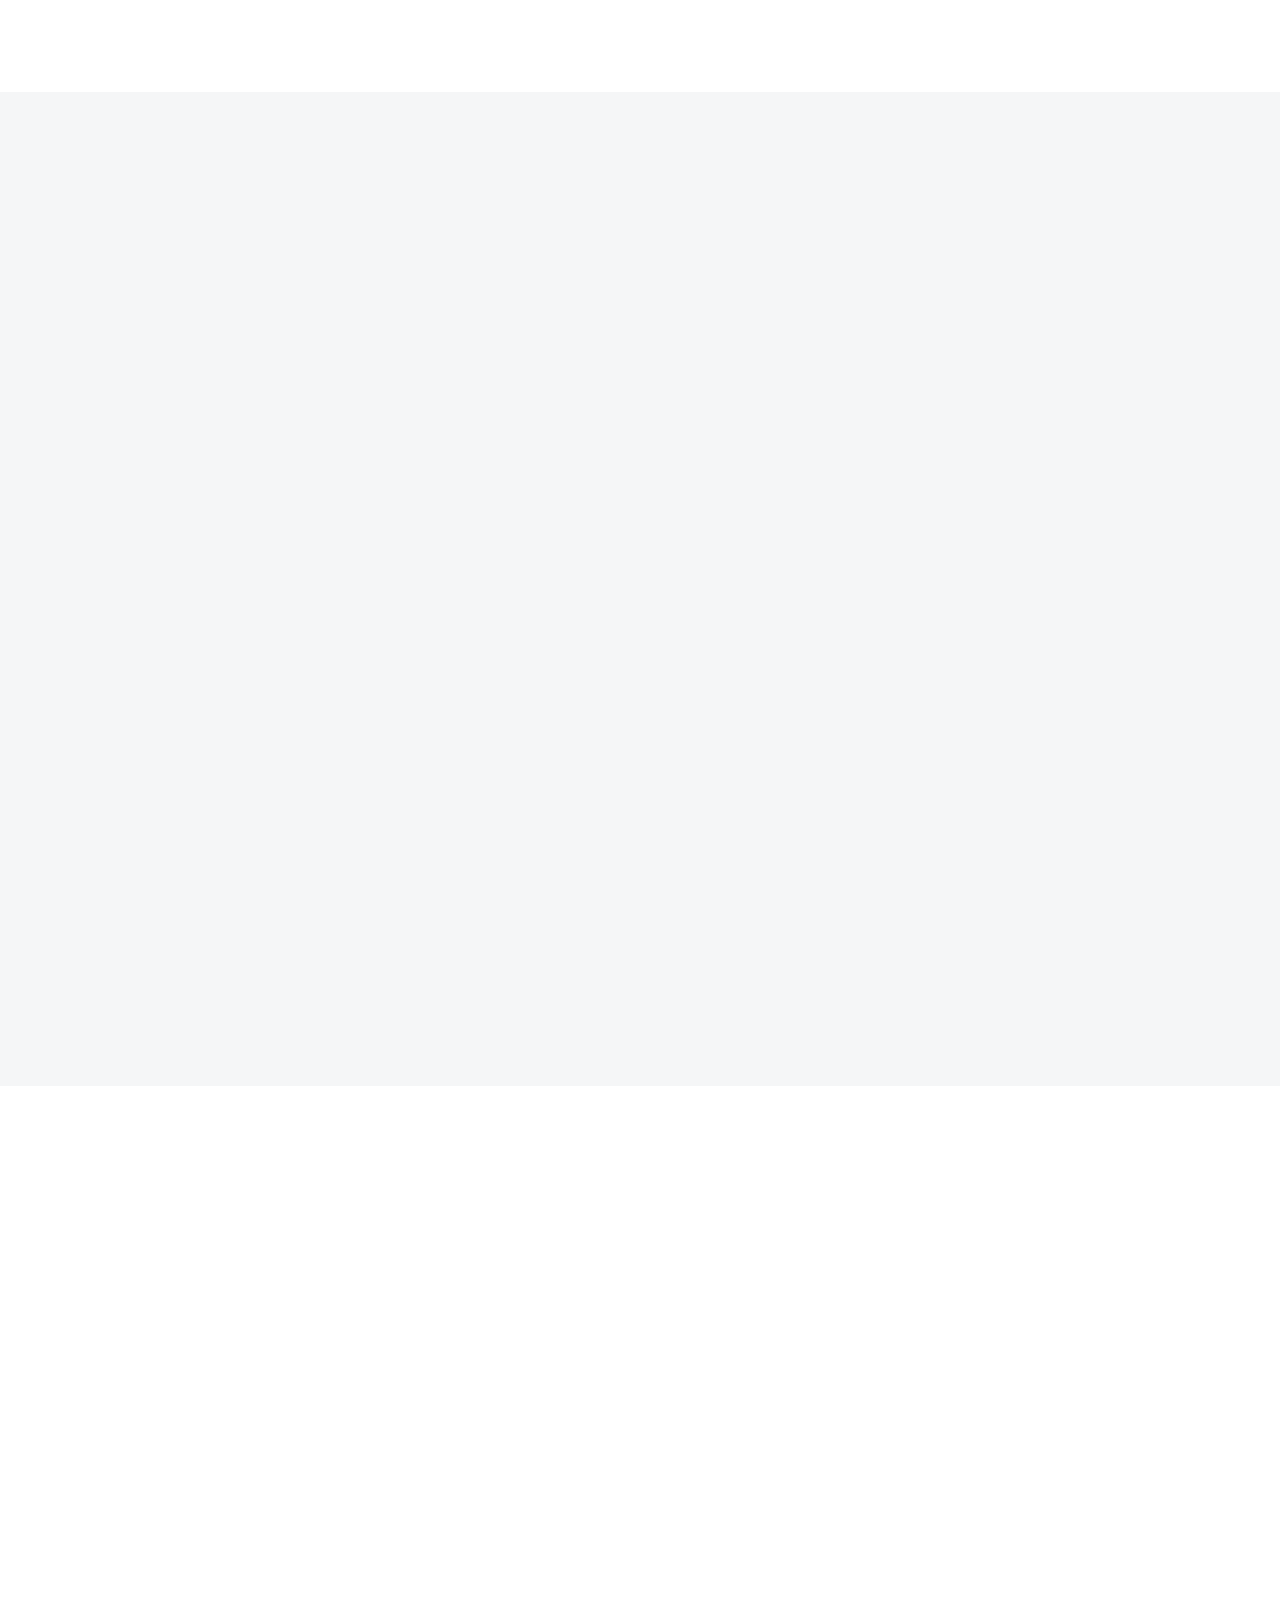
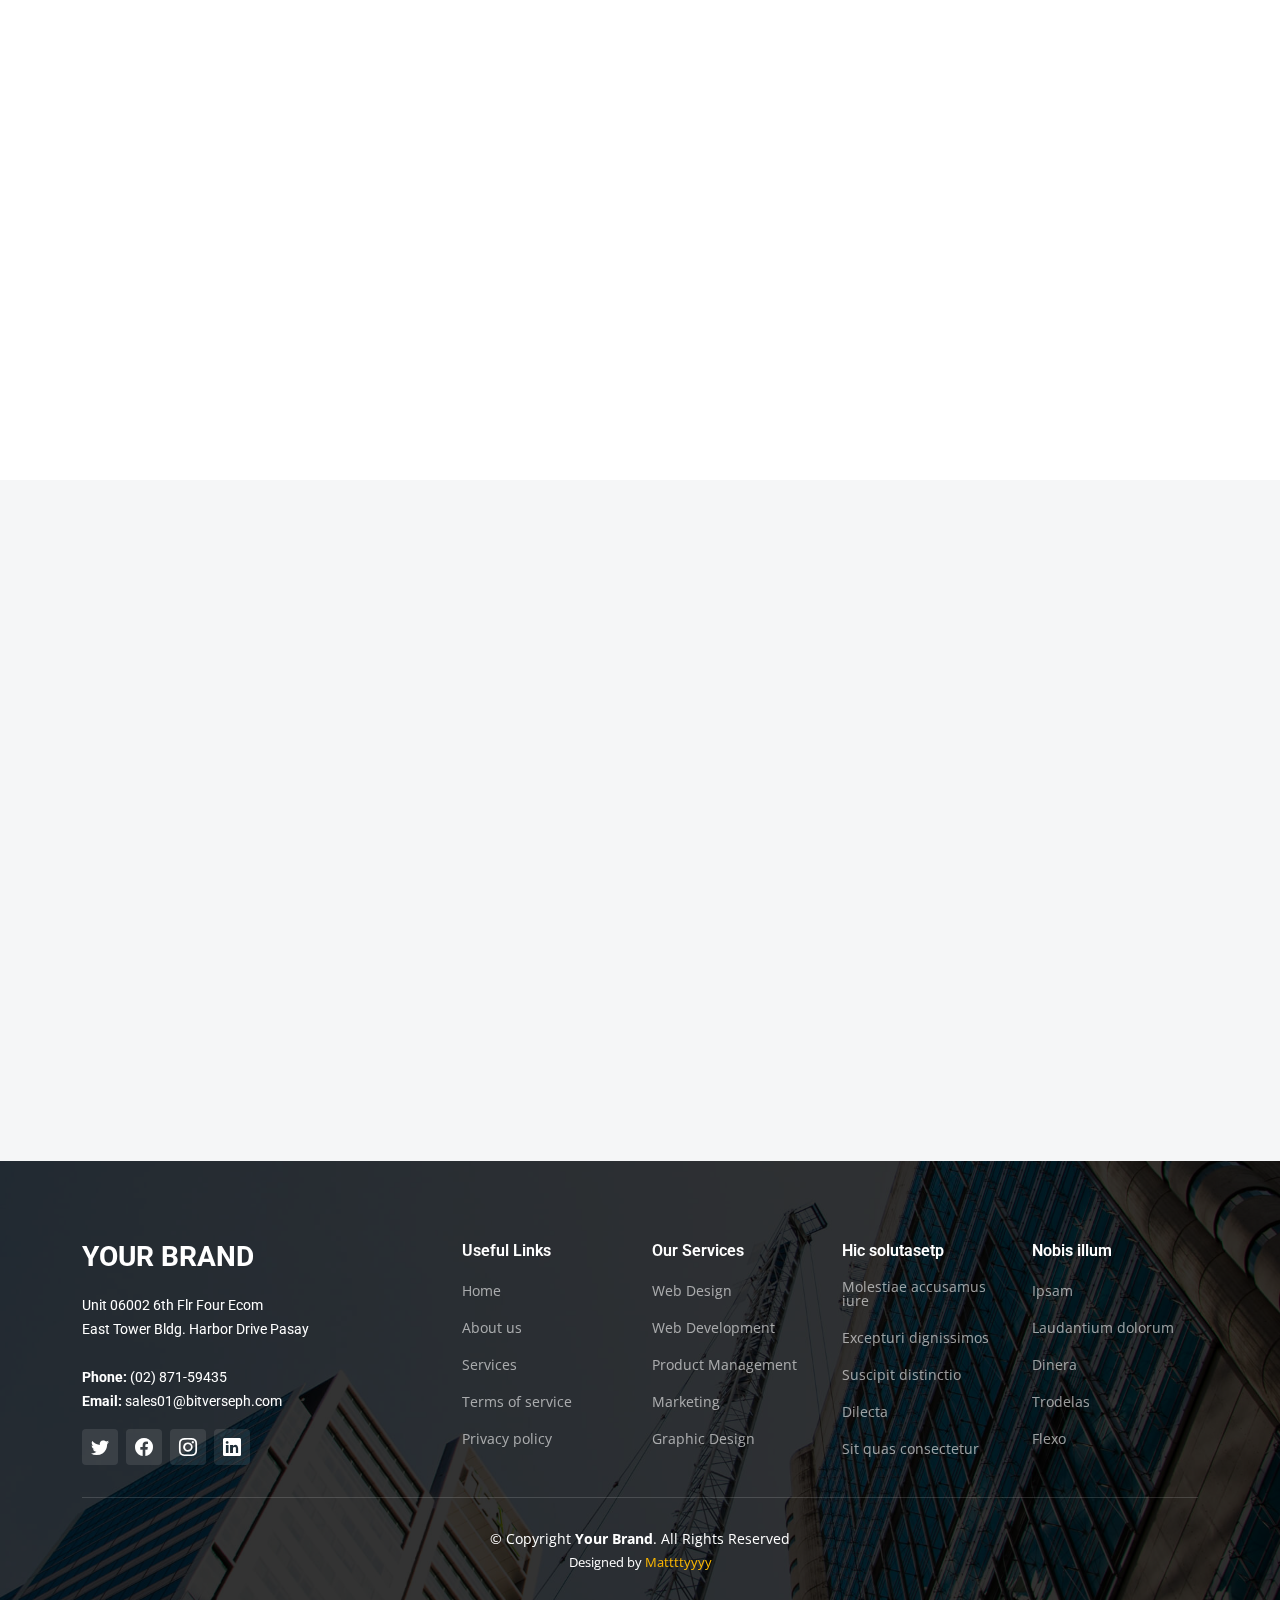
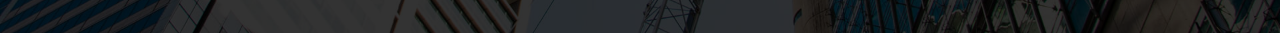
<file: services.html>
<!DOCTYPE html>
<html lang="en">

<head>
  <meta charset="utf-8">
  <meta content="width=device-width, initial-scale=1.0" name="viewport">

  <title>Your Brand - Services</title>
  <meta content="" name="description">
  <meta content="" name="keywords">

  <!-- Favicons -->
  <link href="assets/img/favicon.png" rel="icon">
  <link href="assets/img/apple-touch-icon.png" rel="apple-touch-icon">

  <!-- Google Fonts -->
  <link rel="preconnect" href="https://fonts.googleapis.com">
  <link rel="preconnect" href="https://fonts.gstatic.com" crossorigin>
  <link href="https://fonts.googleapis.com/css2?family=Open+Sans:ital,wght@0,300;0,400;0,500;0,600;0,700;1,300;1,400;1,600;1,700&family=Roboto:ital,wght@0,300;0,400;0,500;0,600;0,700;1,300;1,400;1,500;1,600;1,700&family=Work+Sans:ital,wght@0,300;0,400;0,500;0,600;0,700;1,300;1,400;1,500;1,600;1,700&display=swap" rel="stylesheet">

  <!-- Vendor CSS Files -->
  <link href="assets/vendor/bootstrap/css/bootstrap.min.css" rel="stylesheet">
  <link href="assets/vendor/bootstrap-icons/bootstrap-icons.css" rel="stylesheet">
  <link href="assets/vendor/fontawesome-free/css/all.min.css" rel="stylesheet">
  <link href="assets/vendor/aos/aos.css" rel="stylesheet">
  <link href="assets/vendor/glightbox/css/glightbox.min.css" rel="stylesheet">
  <link href="assets/vendor/swiper/swiper-bundle.min.css" rel="stylesheet">

  <!-- Template Main CSS File -->
  <link href="assets/css/main.css" rel="stylesheet">
</head>

<body>

  <!-- ======= Header ======= -->
  <header id="header" class="header d-flex align-items-center">
    <div class="container-fluid container-xl d-flex align-items-center justify-content-between">

      <a href="index.html" class="logo d-flex align-items-center">
        <!-- Uncomment the line below if you also wish to use an image logo -->
        <!-- <img src="assets/img/logo.png" alt=""> -->
        <h1>Your Logo<span>.</span></h1>
      </a>

      <i class="mobile-nav-toggle mobile-nav-show bi bi-list"></i>
      <i class="mobile-nav-toggle mobile-nav-hide d-none bi bi-x"></i>
      <nav id="navbar" class="navbar">
        <ul>
          <li><a href="index.html">Home</a></li>
          <li><a href="about.html">About</a></li>
          <li><a href="services.html" class="active">Services</a></li>
          <li><a href="projects.html">Projects</a></li>
          <li><a href="blog.html">Blog</a></li>
          <li class="dropdown"><a href="#"><span>Dropdown</span> <i class="bi bi-chevron-down dropdown-indicator"></i></a>
            <ul>
              <li><a href="#">Dropdown 1</a></li>
              <li class="dropdown"><a href="#"><span>Deep Dropdown</span> <i class="bi bi-chevron-down dropdown-indicator"></i></a>
                <ul>
                  <li><a href="#">Deep Dropdown 1</a></li>
                  <li><a href="#">Deep Dropdown 2</a></li>
                  <li><a href="#">Deep Dropdown 3</a></li>
                  <li><a href="#">Deep Dropdown 4</a></li>
                  <li><a href="#">Deep Dropdown 5</a></li>
                </ul>
              </li>
              <li><a href="#">Dropdown 2</a></li>
              <li><a href="#">Dropdown 3</a></li>
              <li><a href="#">Dropdown 4</a></li>
            </ul>
          </li>
          <li><a href="contact.html">Contact</a></li>
        </ul>
      </nav><!-- .navbar -->

    </div>
  </header><!-- End Header -->

  <main id="main">

    <!-- ======= Breadcrumbs ======= -->
    <div class="breadcrumbs d-flex align-items-center" style="background-image: url('assets/img/breadcrumbs-bg.jpg');">
      <div class="container position-relative d-flex flex-column align-items-center" data-aos="fade">

        <h2>Services</h2>
        <ol>
          <li><a href="index.html">Home</a></li>
          <li>Services</li>
        </ol>

      </div>
    </div><!-- End Breadcrumbs -->

    <!-- ======= Services Section ======= -->
    <section id="services" class="services section-bg">
      <div class="container" data-aos="fade-up">

        <div class="row gy-4">

          <div class="col-lg-4 col-md-6" data-aos="fade-up" data-aos-delay="100">
            <div class="service-item  position-relative">
              <div class="icon">
                <i class="fa-solid fa-mountain-city"></i>
              </div>
              <h3>Nesciunt Mete</h3>
              <p>Provident nihil minus qui consequatur non omnis maiores. Eos accusantium minus dolores iure perferendis tempore et consequatur.</p>
              <a href="service-details.html" class="readmore stretched-link">Learn more <i class="bi bi-arrow-right"></i></a>
            </div>
          </div><!-- End Service Item -->

          <div class="col-lg-4 col-md-6" data-aos="fade-up" data-aos-delay="200">
            <div class="service-item position-relative">
              <div class="icon">
                <i class="fa-solid fa-arrow-up-from-ground-water"></i>
              </div>
              <h3>Eosle Commodi</h3>
              <p>Ut autem aut autem non a. Sint sint sit facilis nam iusto sint. Libero corrupti neque eum hic non ut nesciunt dolorem.</p>
              <a href="service-details.html" class="readmore stretched-link">Learn more <i class="bi bi-arrow-right"></i></a>
            </div>
          </div><!-- End Service Item -->

          <div class="col-lg-4 col-md-6" data-aos="fade-up" data-aos-delay="300">
            <div class="service-item position-relative">
              <div class="icon">
                <i class="fa-solid fa-compass-drafting"></i>
              </div>
              <h3>Ledo Markt</h3>
              <p>Ut excepturi voluptatem nisi sed. Quidem fuga consequatur. Minus ea aut. Vel qui id voluptas adipisci eos earum corrupti.</p>
              <a href="service-details.html" class="readmore stretched-link">Learn more <i class="bi bi-arrow-right"></i></a>
            </div>
          </div><!-- End Service Item -->

          <div class="col-lg-4 col-md-6" data-aos="fade-up" data-aos-delay="400">
            <div class="service-item position-relative">
              <div class="icon">
                <i class="fa-solid fa-trowel-bricks"></i>
              </div>
              <h3>Asperiores Commodit</h3>
              <p>Non et temporibus minus omnis sed dolor esse consequatur. Cupiditate sed error ea fuga sit provident adipisci neque.</p>
              <a href="service-details.html" class="readmore stretched-link">Learn more <i class="bi bi-arrow-right"></i></a>
            </div>
          </div><!-- End Service Item -->

          <div class="col-lg-4 col-md-6" data-aos="fade-up" data-aos-delay="500">
            <div class="service-item position-relative">
              <div class="icon">
                <i class="fa-solid fa-helmet-safety"></i>
              </div>
              <h3>Velit Doloremque</h3>
              <p>Cumque et suscipit saepe. Est maiores autem enim facilis ut aut ipsam corporis aut. Sed animi at autem alias eius labore.</p>
              <a href="service-details.html" class="readmore stretched-link">Learn more <i class="bi bi-arrow-right"></i></a>
            </div>
          </div><!-- End Service Item -->

          <div class="col-lg-4 col-md-6" data-aos="fade-up" data-aos-delay="600">
            <div class="service-item position-relative">
              <div class="icon">
                <i class="fa-solid fa-arrow-up-from-ground-water"></i>
              </div>
              <h3>Dolori Architecto</h3>
              <p>Hic molestias ea quibusdam eos. Fugiat enim doloremque aut neque non et debitis iure. Corrupti recusandae ducimus enim.</p>
              <a href="service-details.html" class="readmore stretched-link">Learn more <i class="bi bi-arrow-right"></i></a>
            </div>
          </div><!-- End Service Item -->

        </div>

      </div>
    </section><!-- End Services Section -->

    <!-- ======= Servie Cards Section ======= -->
    <section id="services-cards" class="services-cards">
      <div class="container" data-aos="fade-up">

        <div class="row gy-4">

          <div class="col-lg-3 col-md-6" data-aos="zoom-in" data-aos-delay="100">
            <h3>Quasi eaque omnis</h3>
            <p>Eius non minus autem soluta ut ui labore omnis quisquam corrupti autem odit voluptas quos commodi magnam occaecati.</p>
            <ul class="list-unstyled">
              <li><i class="bi bi-check2"></i> <span>Ullamco laboris nisi ut aliquip</span></li>
              <li><i class="bi bi-check2"></i> <span>Duis aute irure dolor in reprehenderit</span></li>
              <li><i class="bi bi-check2"></i> <span>Ullamco laboris nisi ut aliquip ex ea</span></li>
            </ul>
          </div><!-- End feature item-->

          <div class="col-lg-3 col-md-6" data-aos="zoom-in" data-aos-delay="200">
            <h3>Et nemo dolores consectetur</h3>
            <p>Ducimus ea quam et occaecati est. Temporibus in soluta labore voluptates aut. Et sit soluta non repellat sed quia dire plovers tradoria</p>

            <ul class="list-unstyled">
              <li><i class="bi bi-check2"></i> <span>Enim temporibus maiores eligendi</span></li>
              <li><i class="bi bi-check2"></i> <span>Ut maxime ut quibusdam quam qui</span></li>
              <li><i class="bi bi-check2"></i> <span>Officiis aspernatur in officiis</span></li>
            </ul>
          </div><!-- End feature item-->

          <div class="col-lg-3 col-md-6" data-aos="zoom-in" data-aos-delay="300">
            <h3>Staque laboriosam modi</h3>
            <p>Velit eos error et dolor omnis voluptates nobis tenetur sed enim nihil vero qui suscipit ipsum at magni. Ipsa architecto consequatur aliquam</p>
            <ul class="list-unstyled">
              <li><i class="bi bi-check2"></i> <span>Quis voluptates laboriosam numquam</span></li>
              <li><i class="bi bi-check2"></i> <span>Treva libero sunt quis veniam ut</span></li>
              <li><i class="bi bi-check2"></i> <span>Debitis eos est est corrupti</span></li>
            </ul>
          </div><!-- End feature item-->

          <div class="col-lg-3 col-md-6" data-aos="zoom-in" data-aos-delay="400">
            <h3>Dignissimos suscipit iste</h3>
            <p>Molestiae occaecati assumenda quia saepe nobis recusandae at dicta ducimus sequi numquam commodi est in consequatur ea magnam quia itaque</p>
            <ul class="list-unstyled">
              <li><i class="bi bi-check2"></i> <span>Veritatis qui reprehenderit quis</span></li>
              <li><i class="bi bi-check2"></i> <span>Accusantium vel numquam sunt minus</span></li>
              <li><i class="bi bi-check2"></i> <span>Voluptatem pariatur est sationem</span></li>
            </ul>
          </div><!-- End feature item-->

        </div>

      </div>
    </section><!-- End Servie Cards Section -->

    <!-- ======= Alt Services Section 2 ======= -->
    <section id="alt-services-2" class="alt-services section-bg">
      <div class="container" data-aos="fade-up">

        <div class="row justify-content-around gy-4">
          <div class="col-lg-5 d-flex flex-column justify-content-center">
            <h3>Non quasi officia eum nobis et rerum epudiandae rem voluptatem</h3>
            <p>Maxime quia dolorum alias perspiciatis. Earum voluptatem sint at non. Ducimus maxime minima iste magni sit praesentium assumenda minus. Amet rerum saepe tempora vero.</p>

            <div class="icon-box d-flex position-relative" data-aos="fade-up" data-aos-delay="100">
              <i class="bi bi-easel flex-shrink-0"></i>
              <div>
                <h4><a href="" class="stretched-link">Lorem Ipsum</a></h4>
                <p>Voluptatum deleniti atque corrupti quos dolores et quas molestias excepturi sint occaecati cupiditate non provident</p>
              </div>
            </div><!-- End Icon Box -->

            <div class="icon-box d-flex position-relative" data-aos="fade-up" data-aos-delay="200">
              <i class="bi bi-patch-check flex-shrink-0"></i>
              <div>
                <h4><a href="" class="stretched-link">Nemo Enim</a></h4>
                <p>At vero eos et accusamus et iusto odio dignissimos ducimus qui blanditiis praesentium voluptatum deleniti atque</p>
              </div>
            </div><!-- End Icon Box -->

            <div class="icon-box d-flex position-relative" data-aos="fade-up" data-aos-delay="300">
              <i class="bi bi-brightness-high flex-shrink-0"></i>
              <div>
                <h4><a href="" class="stretched-link">Dine Pad</a></h4>
                <p>Explicabo est voluptatum asperiores consequatur magnam. Et veritatis odit. Sunt aut deserunt minus aut eligendi omnis</p>
              </div>
            </div><!-- End Icon Box -->

            <div class="icon-box d-flex position-relative" data-aos="fade-up" data-aos-delay="400">
              <i class="bi bi-brightness-high flex-shrink-0"></i>
              <div>
                <h4><a href="" class="stretched-link">Tride clov</a></h4>
                <p>Est voluptatem labore deleniti quis a delectus et. Saepe dolorem libero sit non aspernatur odit amet. Et eligendi</p>
              </div>
            </div><!-- End Icon Box -->
          </div>

          <div class="col-lg-6 img-bg" style="background-image: url(assets/img/alt-services-2.jpg);" data-aos="zoom-in" data-aos-delay="100"></div>
        </div>

      </div>
    </section><!-- End Alt Services Section 2 -->

    <!-- ======= Alt Services Section ======= -->
    <section id="alt-services" class="alt-services">
      <div class="container" data-aos="fade-up">

        <div class="row justify-content-around gy-4">
          <div class="col-lg-6 img-bg" style="background-image: url(assets/img/alt-services.jpg);" data-aos="zoom-in" data-aos-delay="100"></div>

          <div class="col-lg-5 d-flex flex-column justify-content-center">
            <h3>Enim quis est voluptatibus aliquid consequatur fugiat</h3>
            <p>Esse voluptas cumque vel exercitationem. Reiciendis est hic accusamus. Non ipsam et sed minima temporibus laudantium. Soluta voluptate sed facere corporis dolores excepturi</p>

            <div class="icon-box d-flex position-relative" data-aos="fade-up" data-aos-delay="100">
              <i class="bi bi-easel flex-shrink-0"></i>
              <div>
                <h4><a href="" class="stretched-link">Lorem Ipsum</a></h4>
                <p>Voluptatum deleniti atque corrupti quos dolores et quas molestias excepturi sint occaecati cupiditate non provident</p>
              </div>
            </div><!-- End Icon Box -->

            <div class="icon-box d-flex position-relative" data-aos="fade-up" data-aos-delay="200">
              <i class="bi bi-patch-check flex-shrink-0"></i>
              <div>
                <h4><a href="" class="stretched-link">Nemo Enim</a></h4>
                <p>At vero eos et accusamus et iusto odio dignissimos ducimus qui blanditiis praesentium voluptatum deleniti atque</p>
              </div>
            </div><!-- End Icon Box -->

            <div class="icon-box d-flex position-relative" data-aos="fade-up" data-aos-delay="300">
              <i class="bi bi-brightness-high flex-shrink-0"></i>
              <div>
                <h4><a href="" class="stretched-link">Dine Pad</a></h4>
                <p>Explicabo est voluptatum asperiores consequatur magnam. Et veritatis odit. Sunt aut deserunt minus aut eligendi omnis</p>
              </div>
            </div><!-- End Icon Box -->

            <div class="icon-box d-flex position-relative" data-aos="fade-up" data-aos-delay="400">
              <i class="bi bi-brightness-high flex-shrink-0"></i>
              <div>
                <h4><a href="" class="stretched-link">Tride clov</a></h4>
                <p>Est voluptatem labore deleniti quis a delectus et. Saepe dolorem libero sit non aspernatur odit amet. Et eligendi</p>
              </div>
            </div><!-- End Icon Box -->

          </div>
        </div>

      </div>
    </section><!-- End Alt Services Section -->

    <!-- ======= Testimonials Section ======= -->
    <section id="testimonials" class="testimonials section-bg">
      <div class="container" data-aos="fade-up">

        <div class="section-header">
          <h2>Testimonials</h2>
          <p>Quam sed id excepturi ccusantium dolorem ut quis dolores nisi llum nostrum enim velit qui ut et autem uia reprehenderit sunt deleniti</p>
        </div>

        <div class="slides-2 swiper">
          <div class="swiper-wrapper">

            <div class="swiper-slide">
              <div class="testimonial-wrap">
                <div class="testimonial-item">
                  <img src="assets/img/testimonials/testimonials-1.jpg" class="testimonial-img" alt="">
                  <h3>Saul Goodman</h3>
                  <h4>Ceo &amp; Founder</h4>
                  <div class="stars">
                    <i class="bi bi-star-fill"></i><i class="bi bi-star-fill"></i><i class="bi bi-star-fill"></i><i class="bi bi-star-fill"></i><i class="bi bi-star-fill"></i>
                  </div>
                  <p>
                    <i class="bi bi-quote quote-icon-left"></i>
                    Proin iaculis purus consequat sem cure digni ssim donec porttitora entum suscipit rhoncus. Accusantium quam, ultricies eget id, aliquam eget nibh et. Maecen aliquam, risus at semper.
                    <i class="bi bi-quote quote-icon-right"></i>
                  </p>
                </div>
              </div>
            </div><!-- End testimonial item -->

            <div class="swiper-slide">
              <div class="testimonial-wrap">
                <div class="testimonial-item">
                  <img src="assets/img/testimonials/testimonials-2.jpg" class="testimonial-img" alt="">
                  <h3>Sara Wilsson</h3>
                  <h4>Designer</h4>
                  <div class="stars">
                    <i class="bi bi-star-fill"></i><i class="bi bi-star-fill"></i><i class="bi bi-star-fill"></i><i class="bi bi-star-fill"></i><i class="bi bi-star-fill"></i>
                  </div>
                  <p>
                    <i class="bi bi-quote quote-icon-left"></i>
                    Export tempor illum tamen malis malis eram quae irure esse labore quem cillum quid cillum eram malis quorum velit fore eram velit sunt aliqua noster fugiat irure amet legam anim culpa.
                    <i class="bi bi-quote quote-icon-right"></i>
                  </p>
                </div>
              </div>
            </div><!-- End testimonial item -->

            <div class="swiper-slide">
              <div class="testimonial-wrap">
                <div class="testimonial-item">
                  <img src="assets/img/testimonials/testimonials-3.jpg" class="testimonial-img" alt="">
                  <h3>Jena Karlis</h3>
                  <h4>Store Owner</h4>
                  <div class="stars">
                    <i class="bi bi-star-fill"></i><i class="bi bi-star-fill"></i><i class="bi bi-star-fill"></i><i class="bi bi-star-fill"></i><i class="bi bi-star-fill"></i>
                  </div>
                  <p>
                    <i class="bi bi-quote quote-icon-left"></i>
                    Enim nisi quem export duis labore cillum quae magna enim sint quorum nulla quem veniam duis minim tempor labore quem eram duis noster aute amet eram fore quis sint minim.
                    <i class="bi bi-quote quote-icon-right"></i>
                  </p>
                </div>
              </div>
            </div><!-- End testimonial item -->

            <div class="swiper-slide">
              <div class="testimonial-wrap">
                <div class="testimonial-item">
                  <img src="assets/img/testimonials/testimonials-4.jpg" class="testimonial-img" alt="">
                  <h3>Matt Brandon</h3>
                  <h4>Freelancer</h4>
                  <div class="stars">
                    <i class="bi bi-star-fill"></i><i class="bi bi-star-fill"></i><i class="bi bi-star-fill"></i><i class="bi bi-star-fill"></i><i class="bi bi-star-fill"></i>
                  </div>
                  <p>
                    <i class="bi bi-quote quote-icon-left"></i>
                    Fugiat enim eram quae cillum dolore dolor amet nulla culpa multos export minim fugiat minim velit minim dolor enim duis veniam ipsum anim magna sunt elit fore quem dolore labore illum veniam.
                    <i class="bi bi-quote quote-icon-right"></i>
                  </p>
                </div>
              </div>
            </div><!-- End testimonial item -->

            <div class="swiper-slide">
              <div class="testimonial-wrap">
                <div class="testimonial-item">
                  <img src="assets/img/testimonials/testimonials-5.jpg" class="testimonial-img" alt="">
                  <h3>John Larson</h3>
                  <h4>Entrepreneur</h4>
                  <div class="stars">
                    <i class="bi bi-star-fill"></i><i class="bi bi-star-fill"></i><i class="bi bi-star-fill"></i><i class="bi bi-star-fill"></i><i class="bi bi-star-fill"></i>
                  </div>
                  <p>
                    <i class="bi bi-quote quote-icon-left"></i>
                    Quis quorum aliqua sint quem legam fore sunt eram irure aliqua veniam tempor noster veniam enim culpa labore duis sunt culpa nulla illum cillum fugiat legam esse veniam culpa fore nisi cillum quid.
                    <i class="bi bi-quote quote-icon-right"></i>
                  </p>
                </div>
              </div>
            </div><!-- End testimonial item -->

          </div>
          <div class="swiper-pagination"></div>
        </div>

      </div>
    </section><!-- End Testimonials Section -->

  </main><!-- End #main -->

  <!-- ======= Footer ======= -->
  <footer id="footer" class="footer">

    <div class="footer-content position-relative">
      <div class="container">
        <div class="row">

          <div class="col-lg-4 col-md-6">
            <div class="footer-info">
              <h3>Your Brand</h3>
              <p>
                Unit 06002 6th Flr Four Ecom <br>
                East Tower Bldg. Harbor Drive Pasay<br><br>
                <strong>Phone:</strong> (02) 871-59435<br>
                <strong>Email:</strong> sales01@bitverseph.com<br>
              </p>
              <div class="social-links d-flex mt-3">
                <a href="#" class="d-flex align-items-center justify-content-center"><i class="bi bi-twitter"></i></a>
                <a href="#" class="d-flex align-items-center justify-content-center"><i class="bi bi-facebook"></i></a>
                <a href="#" class="d-flex align-items-center justify-content-center"><i class="bi bi-instagram"></i></a>
                <a href="#" class="d-flex align-items-center justify-content-center"><i class="bi bi-linkedin"></i></a>
              </div>
            </div>
          </div><!-- End footer info column-->

          <div class="col-lg-2 col-md-3 footer-links">
            <h4>Useful Links</h4>
            <ul>
              <li><a href="#">Home</a></li>
              <li><a href="#">About us</a></li>
              <li><a href="#">Services</a></li>
              <li><a href="#">Terms of service</a></li>
              <li><a href="#">Privacy policy</a></li>
            </ul>
          </div><!-- End footer links column-->

          <div class="col-lg-2 col-md-3 footer-links">
            <h4>Our Services</h4>
            <ul>
              <li><a href="#">Web Design</a></li>
              <li><a href="#">Web Development</a></li>
              <li><a href="#">Product Management</a></li>
              <li><a href="#">Marketing</a></li>
              <li><a href="#">Graphic Design</a></li>
            </ul>
          </div><!-- End footer links column-->

          <div class="col-lg-2 col-md-3 footer-links">
            <h4>Hic solutasetp</h4>
            <ul>
              <li><a href="#">Molestiae accusamus iure</a></li>
              <li><a href="#">Excepturi dignissimos</a></li>
              <li><a href="#">Suscipit distinctio</a></li>
              <li><a href="#">Dilecta</a></li>
              <li><a href="#">Sit quas consectetur</a></li>
            </ul>
          </div><!-- End footer links column-->

          <div class="col-lg-2 col-md-3 footer-links">
            <h4>Nobis illum</h4>
            <ul>
              <li><a href="#">Ipsam</a></li>
              <li><a href="#">Laudantium dolorum</a></li>
              <li><a href="#">Dinera</a></li>
              <li><a href="#">Trodelas</a></li>
              <li><a href="#">Flexo</a></li>
            </ul>
          </div><!-- End footer links column-->

        </div>
      </div>
    </div>

    <div class="footer-legal text-center position-relative">
      <div class="container">
        <div class="copyright">
          &copy; Copyright <strong><span>Your Brand</span></strong>. All Rights Reserved
        </div>
        <div class="credits">
          Designed by <a href="https://mattttyyyy.github.io/webportfolio">Mattttyyyy</a>
        </div>
      </div>
    </div>

  </footer>
  <!-- End Footer -->

  <a href="#" class="scroll-top d-flex align-items-center justify-content-center"><i class="bi bi-arrow-up-short"></i></a>

  <div id="preloader"></div>

  <!-- Vendor JS Files -->
  <script src="assets/vendor/bootstrap/js/bootstrap.bundle.min.js"></script>
  <script src="assets/vendor/aos/aos.js"></script>
  <script src="assets/vendor/glightbox/js/glightbox.min.js"></script>
  <script src="assets/vendor/isotope-layout/isotope.pkgd.min.js"></script>
  <script src="assets/vendor/swiper/swiper-bundle.min.js"></script>
  <script src="assets/vendor/purecounter/purecounter_vanilla.js"></script>
  <script src="assets/vendor/php-email-form/validate.js"></script>

  <!-- Template Main JS File -->
  <script src="assets/js/main.js"></script>

</body>

</html>
</file>
<file: assets/css/main.css>
/*--------------------------------------------------------------
# Set main reusable colors and fonts using CSS variables
# Learn more about CSS variables at https://developer.mozilla.org/en-US/docs/Web/CSS/Using_CSS_custom_properties
--------------------------------------------------------------*/
/* Fonts */
:root {
  --font-default: "Open Sans", system-ui, -apple-system, "Segoe UI", Roboto, "Helvetica Neue", Arial, "Noto Sans", "Liberation Sans", sans-serif, "Apple Color Emoji", "Segoe UI Emoji", "Segoe UI Symbol", "Noto Color Emoji";
  --font-primary: "Roboto", sans-serif;
  --font-secondary: "Work Sans", sans-serif;
}

/* Colors */
:root {
  --color-default: #364d59;
  --color-primary: #feb900;
  --color-secondary: #52565e;
}

/* Smooth scroll behavior */
:root {
  scroll-behavior: smooth;
}

/*--------------------------------------------------------------
# General
--------------------------------------------------------------*/
body {
  font-family: var(--font-default);
  color: var(--color-default);
  overflow-x: hidden;
}

a {
  color: var(--color-primary);
  text-decoration: none;
}

a:hover {
  color: #ffc732;
  text-decoration: none;
}

h1,
h2,
h3,
h4,
h5,
h6 {
  font-family: var(--font-primary);
}

/*--------------------------------------------------------------
# Sections & Section Header
--------------------------------------------------------------*/
section {
  padding: 80px 0;
  overflow: hidden;
}

.section-bg {
  background-color: #f5f6f7;
}

.section-header {
  text-align: center;
  padding-bottom: 70px;
}

.section-header h2 {
  font-size: 32px;
  font-weight: 700;
  position: relative;
  color: #2e3135;
}

.section-header h2:before,
.section-header h2:after {
  content: "";
  width: 50px;
  height: 2px;
  background: var(--color-primary);
  display: inline-block;
}

.section-header h2:before {
  margin: 0 15px 10px 0;
}

.section-header h2:after {
  margin: 0 0 10px 15px;
}

.section-header p {
  margin: 0 auto 0 auto;
}

@media (min-width: 1199px) {
  .section-header p {
    max-width: 60%;
  }
}

/*--------------------------------------------------------------
# Breadcrumbs
--------------------------------------------------------------*/
.breadcrumbs {
  padding: 140px 0 60px 0;
  min-height: 30vh;
  position: relative;
  background-size: cover;
  background-position: center;
  background-repeat: no-repeat;
}

.breadcrumbs:before {
  content: "";
  background-color: rgba(0, 0, 0, 0.6);
  position: absolute;
  inset: 0;
}

.breadcrumbs h2 {
  font-size: 56px;
  font-weight: 500;
  color: #fff;
  font-family: var(--font-secondary);
}

.breadcrumbs ol {
  display: flex;
  flex-wrap: wrap;
  list-style: none;
  padding: 0 0 10px 0;
  margin: 0;
  font-size: 16px;
  font-weight: 600;
  color: var(--color-primary);
}

.breadcrumbs ol a {
  color: rgba(255, 255, 255, 0.8);
  transition: 0.3s;
}

.breadcrumbs ol a:hover {
  text-decoration: underline;
}

.breadcrumbs ol li+li {
  padding-left: 10px;
}

.breadcrumbs ol li+li::before {
  display: inline-block;
  padding-right: 10px;
  color: #fff;
  content: "/";
}

/*--------------------------------------------------------------
# Scroll top button
--------------------------------------------------------------*/
.scroll-top {
  position: fixed;
  visibility: hidden;
  opacity: 0;
  right: 15px;
  bottom: 15px;
  z-index: 99999;
  background: var(--color-primary);
  width: 40px;
  height: 40px;
  border-radius: 4px;
  transition: all 0.4s;
}

.scroll-top i {
  font-size: 24px;
  color: var(--color-secondary);
  line-height: 0;
}

.scroll-top:hover {
  background: #ffc732;
  color: #fff;
}

.scroll-top.active {
  visibility: visible;
  opacity: 1;
}

/*--------------------------------------------------------------
# Preloader
--------------------------------------------------------------*/
#preloader {
  position: fixed;
  inset: 0;
  z-index: 999999;
  overflow: hidden;
  background: #fff;
  transition: all 0.6s ease-out;
}

#preloader:before {
  content: "";
  position: fixed;
  top: calc(50% - 30px);
  left: calc(50% - 30px);
  border: 6px solid #fff;
  border-color: var(--color-primary) transparent var(--color-primary) transparent;
  border-radius: 50%;
  width: 60px;
  height: 60px;
  animation: animate-preloader 1.5s linear infinite;
}

@keyframes animate-preloader {
  0% {
    transform: rotate(0deg);
  }

  100% {
    transform: rotate(360deg);
  }
}

/*--------------------------------------------------------------
# Disable aos animation delay on mobile devices
--------------------------------------------------------------*/
@media screen and (max-width: 768px) {
  [data-aos-delay] {
    transition-delay: 0 !important;
  }
}

/*--------------------------------------------------------------
# Header
--------------------------------------------------------------*/
.header {
  z-index: 997;
  position: absolute;
  padding: 30px 0;
  top: 0;
  left: 0;
  right: 0;
}

.header .logo img {
  max-height: 40px;
  margin-right: 6px;
}

.header .logo h1 {
  font-size: 24px;
  font-weight: 700;
  color: #fff;
  margin-bottom: 0;
  font-family: var(--font-primary);
}

.header .logo h1 span {
  color: var(--color-primary);
}

/*--------------------------------------------------------------
# Desktop Navigation
--------------------------------------------------------------*/
@media (min-width: 1280px) {
  .navbar {
    padding: 0;
  }

  .navbar ul {
    margin: 0;
    padding: 0;
    display: flex;
    list-style: none;
    align-items: center;
  }

  .navbar li {
    position: relative;
  }

  .navbar>ul>li {
    white-space: nowrap;
    padding: 10px 0 10px 28px;
  }

  .navbar a,
  .navbar a:focus {
    display: flex;
    align-items: center;
    justify-content: space-between;
    padding: 0 3px;
    font-family: var(--font-primary);
    font-size: 14px;
    font-weight: 500;
    color: rgba(255, 255, 255, 0.6);
    text-transform: uppercase;
    white-space: nowrap;
    transition: 0.3s;
    position: relative;
  }

  .navbar a i,
  .navbar a:focus i {
    font-size: 12px;
    line-height: 0;
    margin-left: 5px;
  }

  .navbar>ul>li>a:before {
    content: "";
    position: absolute;
    width: 100%;
    height: 2px;
    bottom: -6px;
    left: 0;
    background-color: var(--color-primary);
    visibility: hidden;
    width: 0px;
    transition: all 0.3s ease-in-out 0s;
  }

  .navbar a:hover:before,
  .navbar li:hover>a:before,
  .navbar .active:before {
    visibility: visible;
    width: 100%;
  }

  .navbar a:hover,
  .navbar .active,
  .navbar .active:focus,
  .navbar li:hover>a {
    color: #fff;
  }

  .navbar .dropdown ul {
    display: block;
    position: absolute;
    left: 28px;
    top: calc(100% + 30px);
    margin: 0;
    padding: 10px 0;
    z-index: 99;
    opacity: 0;
    visibility: hidden;
    background: #fff;
    box-shadow: 0px 0px 30px rgba(127, 137, 161, 0.25);
    transition: 0.3s;
  }

  .navbar .dropdown ul li {
    min-width: 200px;
  }

  .navbar .dropdown ul a {
    padding: 10px 20px;
    font-size: 15px;
    text-transform: none;
    color: var(--color-default);
    font-weight: 400;
  }

  .navbar .dropdown ul a i {
    font-size: 12px;
  }

  .navbar .dropdown ul a:hover,
  .navbar .dropdown ul .active:hover,
  .navbar .dropdown ul li:hover>a {
    color: var(--color-primary);
  }

  .navbar .dropdown:hover>ul {
    opacity: 1;
    top: 100%;
    visibility: visible;
  }

  .navbar .dropdown .dropdown ul {
    top: 0;
    left: calc(100% - 30px);
    visibility: hidden;
  }

  .navbar .dropdown .dropdown:hover>ul {
    opacity: 1;
    top: 0;
    left: 100%;
    visibility: visible;
  }
}

@media (min-width: 1280px) and (max-width: 1366px) {
  .navbar .dropdown .dropdown ul {
    left: -90%;
  }

  .navbar .dropdown .dropdown:hover>ul {
    left: -100%;
  }
}

@media (min-width: 1280px) {

  .mobile-nav-show,
  .mobile-nav-hide {
    display: none;
  }
}

/*--------------------------------------------------------------
# Mobile Navigation
--------------------------------------------------------------*/
@media (max-width: 1279px) {
  .navbar {
    position: fixed;
    top: 0;
    right: -100%;
    width: 100%;
    max-width: 400px;
    bottom: 0;
    transition: 0.3s;
    z-index: 9997;
  }

  .navbar ul {
    position: absolute;
    inset: 0;
    padding: 50px 0 10px 0;
    margin: 0;
    background: rgba(0, 0, 0, 0.8);
    overflow-y: auto;
    transition: 0.3s;
    z-index: 9998;
  }

  .navbar a,
  .navbar a:focus {
    display: flex;
    align-items: center;
    justify-content: space-between;
    padding: 10px 20px;
    font-family: var(--font-primary);
    font-size: 15px;
    font-weight: 500;
    color: rgba(255, 255, 255, 0.7);
    white-space: nowrap;
    text-transform: uppercase;
    transition: 0.3s;
  }

  .navbar a i,
  .navbar a:focus i {
    font-size: 12px;
    line-height: 0;
    margin-left: 5px;
  }

  .navbar a:hover,
  .navbar .active,
  .navbar .active:focus,
  .navbar li:hover>a {
    color: #fff;
  }

  .navbar .dropdown ul,
  .navbar .dropdown .dropdown ul {
    position: static;
    display: none;
    padding: 10px 0;
    margin: 10px 20px;
    transition: all 0.5s ease-in-out;
    border: 1px solid #222428;
  }

  .navbar .dropdown>.dropdown-active,
  .navbar .dropdown .dropdown>.dropdown-active {
    display: block;
  }

  .mobile-nav-show {
    position: relative;
    color: #fff;
    font-size: 28px;
    cursor: pointer;
    line-height: 0;
    transition: 0.5s;
    z-index: 9999;
    padding-right: 10px;
  }

  .mobile-nav-hide {
    color: #fff;
    font-size: 32px;
    cursor: pointer;
    line-height: 0;
    transition: 0.5s;
    position: fixed;
    right: 20px;
    top: 20px;
    z-index: 9999;
  }

  .mobile-nav-active {
    overflow: hidden;
  }

  .mobile-nav-active .navbar {
    right: 0;
  }

  .mobile-nav-active .navbar:before {
    content: "";
    position: fixed;
    inset: 0;
    background: rgba(0, 0, 0, 0.6);
    z-index: 9996;
  }
}

/*--------------------------------------------------------------
# Get Started Section
--------------------------------------------------------------*/
.get-started .content {
  padding: 30px 0;
}

.get-started .content h3 {
  font-size: 36px;
  color: var(--color-secondary);
  font-weight: 600;
  margin-bottom: 25px;
  padding-bottom: 25px;
  position: relative;
}

.get-started .content h3:after {
  content: "";
  position: absolute;
  display: block;
  width: 60px;
  height: 4px;
  background: var(--color-primary);
  left: 0;
  bottom: 0;
}

.get-started .content p {
  font-size: 14px;
}

.get-started .php-email-form {
  background: #fff;
  padding: 30px;
  height: 100%;
}

@media (max-width: 575px) {
  .get-started .php-email-form {
    padding: 20px;
  }
}

.get-started .php-email-form h3 {
  font-size: 14px;
  font-weight: 700;
  text-transform: uppercase;
  letter-spacing: 1px;
}

.get-started .php-email-form p {
  font-size: 14px;
  margin-bottom: 20px;
}

.get-started .php-email-form .error-message {
  display: none;
  color: #fff;
  background: #df1529;
  text-align: left;
  padding: 15px;
  margin-bottom: 24px;
  font-weight: 600;
}

.get-started .php-email-form .sent-message {
  display: none;
  color: #fff;
  background: #059652;
  text-align: center;
  padding: 15px;
  margin-bottom: 24px;
  font-weight: 600;
}

.get-started .php-email-form .loading {
  display: none;
  background: #fff;
  text-align: center;
  padding: 15px;
  margin-bottom: 24px;
}

.get-started .php-email-form .loading:before {
  content: "";
  display: inline-block;
  border-radius: 50%;
  width: 24px;
  height: 24px;
  margin: 0 10px -6px 0;
  border: 3px solid #059652;
  border-top-color: #fff;
  animation: animate-loading 1s linear infinite;
}

.get-started .php-email-form input,
.get-started .php-email-form textarea {
  border-radius: 0;
  box-shadow: none;
  font-size: 14px;
  border-radius: 0;
}

.get-started .php-email-form input:focus,
.get-started .php-email-form textarea:focus {
  border-color: var(--color-primary);
}

.get-started .php-email-form input {
  padding: 12px 15px;
}

.get-started .php-email-form textarea {
  padding: 12px 15px;
}

.get-started .php-email-form button[type=submit] {
  background: var(--color-primary);
  border: 0;
  padding: 10px 30px;
  color: #fff;
  transition: 0.4s;
  border-radius: 4px;
}

.get-started .php-email-form button[type=submit]:hover {
  background: rgba(254, 185, 0, 0.8);
}

@keyframes animate-loading {
  0% {
    transform: rotate(0deg);
  }

  100% {
    transform: rotate(360deg);
  }
}

/*--------------------------------------------------------------
# Constructions Section
--------------------------------------------------------------*/
.constructions .card-item {
  border: 1px solid rgba(82, 86, 94, 0.2);
  background: #fff;
  position: relative;
  border-radius: 0;
}

.constructions .card-item .card-bg {
  min-height: 300px;
  background-size: cover;
  background-position: center;
  background-repeat: no-repeat;
}

.constructions .card-item .card-body {
  padding: 30px;
}

.constructions .card-item h4 {
  font-weight: 700;
  font-size: 20px;
  margin-bottom: 15px;
  color: var(--color-secondary);
}

.constructions .card-item p {
  color: var(--color-secondary);
  margin: 0;
}

/*--------------------------------------------------------------
# Services Section
--------------------------------------------------------------*/
.services .service-item {
  padding: 40px;
  background: #fff;
  height: 100%;
}

.services .service-item .icon {
  width: 48px;
  height: 48px;
  position: relative;
  margin-bottom: 50px;
}

.services .service-item .icon i {
  color: var(--color-secondary);
  font-size: 40px;
  transition: ease-in-out 0.3s;
  z-index: 2;
  position: relative;
  line-height: 1.8;
}

.services .service-item .icon:before {
  position: absolute;
  content: "";
  height: 100%;
  width: 100%;
  background: #f0f1f2;
  border-radius: 50px;
  z-index: 1;
  top: 10px;
  right: -15px;
  transition: 0.3s;
}

.services .service-item h3 {
  color: var(--color-default);
  font-weight: 700;
  margin: 0 0 20px 0;
  padding-bottom: 8px;
  font-size: 22px;
  position: relative;
  display: inline-block;
  border-bottom: 4px solid #ebebed;
  transition: 0.3s;
}

.services .service-item p {
  line-height: 24px;
  font-size: 14px;
  margin-bottom: 0;
}

.services .service-item .readmore {
  margin-top: 15px;
  display: inline-block;
  color: var(--color-primary);
}

.services .service-item:hover .icon:before {
  background: var(--color-primary);
}

.services .service-item:hover h3 {
  border-color: var(--color-primary);
}

/*--------------------------------------------------------------
# Features Section
--------------------------------------------------------------*/
.features .nav-tabs {
  border: 0;
}

.features .nav-link {
  padding: 15px 0;
  transition: 0.3s;
  color: var(--color-secondary);
  border-radius: 0;
  display: flex;
  align-items: center;
  justify-content: center;
  cursor: pointer;
  height: 100%;
  border: 0;
  border-bottom: 4px solid #e2e4e6;
}

.features .nav-link i {
  padding-right: 15px;
  font-size: 48px;
}

.features .nav-link h4 {
  font-size: 18px;
  font-weight: 600;
  margin: 0;
}

@media (max-width: 575px) {
  .features .nav-link h4 {
    font-size: 16px;
  }
}

.features .nav-link:hover {
  color: var(--color-primary);
}

.features .nav-link.active {
  color: var(--color-primary);
  background-color: transparent;
  border-color: var(--color-primary);
}

.features .tab-content {
  margin-top: 30px;
}

.features .tab-pane h3 {
  font-weight: 700;
  font-size: 32px;
  position: relative;
  margin-bottom: 20px;
  padding-bottom: 20px;
}

.features .tab-pane h3:after {
  content: "";
  position: absolute;
  display: block;
  width: 60px;
  height: 3px;
  background: var(--color-primary);
  left: 0;
  bottom: 0;
}

.features .tab-pane ul {
  list-style: none;
  padding: 0;
}

.features .tab-pane ul li {
  padding-top: 10px;
}

.features .tab-pane ul i {
  font-size: 20px;
  padding-right: 4px;
  color: var(--color-primary);
}

.features .tab-pane p:last-child {
  margin-bottom: 0;
}

/*--------------------------------------------------------------
# Our Projects Section
--------------------------------------------------------------*/
.projects .portfolio-flters {
  padding: 0;
  margin: 0 auto 20px auto;
  list-style: none;
  text-align: center;
}

.projects .portfolio-flters li {
  cursor: pointer;
  display: inline-block;
  padding: 0;
  font-size: 18px;
  font-weight: 500;
  margin: 0 10px;
  line-height: 1;
  margin-bottom: 5px;
  transition: all 0.3s ease-in-out;
}

.projects .portfolio-flters li:hover,
.projects .portfolio-flters li.filter-active {
  color: var(--color-primary);
}

.projects .portfolio-flters li:first-child {
  margin-left: 0;
}

.projects .portfolio-flters li:last-child {
  margin-right: 0;
}

@media (max-width: 575px) {
  .projects .portfolio-flters li {
    font-size: 14px;
    margin: 0 5px;
  }
}

.projects .portfolio-content {
  position: relative;
  overflow: hidden;
}

.projects .portfolio-content img {
  transition: 0.3s;
}

.projects .portfolio-content .portfolio-info {
  opacity: 0;
  position: absolute;
  inset: 0;
  z-index: 3;
  transition: all ease-in-out 0.3s;
  background: rgba(0, 0, 0, 0.6);
  padding: 15px;
}

.projects .portfolio-content .portfolio-info h4 {
  font-size: 14px;
  padding: 5px 10px;
  font-weight: 400;
  color: #fff;
  display: inline-block;
  background-color: var(--color-primary);
}

.projects .portfolio-content .portfolio-info p {
  position: absolute;
  bottom: 10px;
  text-align: center;
  display: inline-block;
  left: 0;
  right: 0;
  font-size: 16px;
  font-weight: 600;
  color: rgba(255, 255, 255, 0.8);
}

.projects .portfolio-content .portfolio-info .preview-link,
.projects .portfolio-content .portfolio-info .details-link {
  position: absolute;
  left: calc(50% - 40px);
  font-size: 26px;
  top: calc(50% - 14px);
  color: #fff;
  transition: 0.3s;
  line-height: 1.2;
}

.projects .portfolio-content .portfolio-info .preview-link:hover,
.projects .portfolio-content .portfolio-info .details-link:hover {
  color: var(--color-primary);
}

.projects .portfolio-content .portfolio-info .details-link {
  left: 50%;
  font-size: 34px;
  line-height: 0;
}

.projects .portfolio-content:hover .portfolio-info {
  opacity: 1;
}

.projects .portfolio-content:hover img {
  transform: scale(1.1);
}

/*--------------------------------------------------------------
# Testimonials Section
--------------------------------------------------------------*/
.testimonials .testimonial-wrap {
  padding-left: 50px;
}

.testimonials .testimonials-carousel,
.testimonials .testimonials-slider {
  overflow: hidden;
}

.testimonials .testimonial-item {
  box-sizing: content-box;
  padding: 30px 30px 30px 60px;
  margin: 0 15px 30px 0;
  min-height: 200px;
  box-shadow: 0px 2px 20px rgba(82, 86, 94, 0.1);
  position: relative;
  background: #fff;
}

.testimonials .testimonial-item .testimonial-img {
  width: 90px;
  border-radius: 10px;
  border: 6px solid #fff;
  position: absolute;
  left: -45px;
}

.testimonials .testimonial-item h3 {
  font-size: 18px;
  font-weight: bold;
  margin: 10px 0 5px 0;
  color: #000;
}

.testimonials .testimonial-item h4 {
  font-size: 14px;
  color: #999;
  margin: 0;
}

.testimonials .testimonial-item .stars {
  margin: 10px 0;
}

.testimonials .testimonial-item .stars i {
  color: #ffc107;
  margin: 0 1px;
}

.testimonials .testimonial-item .quote-icon-left,
.testimonials .testimonial-item .quote-icon-right {
  color: #ffd565;
  font-size: 26px;
  line-height: 0;
}

.testimonials .testimonial-item .quote-icon-left {
  display: inline-block;
  left: -5px;
  position: relative;
}

.testimonials .testimonial-item .quote-icon-right {
  display: inline-block;
  right: -5px;
  position: relative;
  top: 10px;
  transform: scale(-1, -1);
}

.testimonials .testimonial-item p {
  font-style: italic;
  margin: 15px auto 15px auto;
}

.testimonials .swiper-pagination {
  margin-top: 20px;
  position: relative;
}

.testimonials .swiper-pagination .swiper-pagination-bullet {
  width: 12px;
  height: 12px;
  background-color: #d5d7da;
  opacity: 1;
}

.testimonials .swiper-pagination .swiper-pagination-bullet-active {
  background-color: var(--color-primary);
}

@media (max-width: 767px) {
  .testimonials .testimonial-wrap {
    padding-left: 0;
  }

  .testimonials .testimonials-carousel,
  .testimonials .testimonials-slider {
    overflow: hidden;
  }

  .testimonials .testimonial-item {
    padding: 30px;
    margin: 15px;
  }

  .testimonials .testimonial-item .testimonial-img {
    position: static;
    left: auto;
  }
}

/*--------------------------------------------------------------
# Alt Services Section
--------------------------------------------------------------*/
.alt-services .img-bg {
  background-size: cover;
  background-position: center center;
  min-height: 400px;
}

.alt-services h3 {
  font-size: 28px;
  font-weight: 700;
  color: var(--color-secondary);
  margin-bottom: 20px;
  padding-bottom: 20px;
  position: relative;
}

.alt-services h3:after {
  content: "";
  position: absolute;
  display: block;
  width: 50px;
  height: 3px;
  background: var(--color-primary);
  left: 0;
  bottom: 0;
}

.alt-services .icon-box {
  margin-top: 50px;
}

.alt-services .icon-box i {
  display: flex;
  align-items: center;
  justify-content: center;
  color: var(--color-primary);
  margin-right: 25px;
  font-size: 28px;
  width: 56px;
  height: 56px;
  border-radius: 4px;
  line-height: 0;
  box-shadow: 0px 2px 30px rgba(0, 0, 0, 0.08);
  background-color: #fff;
  transition: 0.3s;
}

.alt-services .icon-box:hover i {
  background-color: var(--color-primary);
  color: #fff;
}

.alt-services .icon-box h4 {
  font-weight: 700;
  margin-bottom: 10px;
  font-size: 18px;
}

.alt-services .icon-box h4 a {
  color: #000;
  transition: 0.3s;
}

.alt-services .icon-box h4 a:hover {
  color: var(--color-primary);
}

.alt-services .icon-box p {
  line-height: 24px;
  font-size: 14px;
  margin-bottom: 0;
}

/*--------------------------------------------------------------
# About Section
--------------------------------------------------------------*/
.about h2 {
  font-size: 48px;
  font-weight: 700;
  font-family: var(--font-secondary);
  margin: 30px 0;
}

@media (min-width: 991px) {
  .about h2 {
    max-width: 65%;
    margin: 0 0 80px 0;
  }
}

.about .our-story {
  padding: 40px;
  background-color: #f5f6f7;
}

@media (min-width: 991px) {
  .about .our-story {
    padding-right: 35%;
  }
}

.about .our-story h4 {
  text-transform: uppercase;
  font-size: 18px;
  color: #838893;
}

.about .our-story h3 {
  font-size: 36px;
  font-weight: 700;
  margin-bottom: 20px;
  color: var(--color-secondary);
}

.about .our-story p:last-child {
  margin-bottom: 0;
}

.about ul {
  list-style: none;
  padding: 0;
  font-size: 15px;
}

.about ul li {
  padding: 5px 0;
  display: flex;
  align-items: center;
}

.about ul i {
  font-size: 20px;
  margin-right: 4px;
  color: var(--color-primary);
}

.about .watch-video i {
  font-size: 32px;
  transition: 0.3s;
  color: var(--color-primary);
}

.about .watch-video a {
  font-weight: 600;
  color: var(--color-secondary);
  margin-left: 8px;
  transition: 0.3s;
}

.about .watch-video:hover a {
  color: var(--color-primary);
}

.about .about-img {
  min-height: 600px;
  background-size: cover;
  background-position: center;
}

@media (min-width: 992px) {
  .about .about-img {
    position: absolute;
    top: 0;
    right: 0;
  }
}

/*--------------------------------------------------------------
# Stats Counter Section
--------------------------------------------------------------*/
.stats-counter .stats-item {
  background: #fff;
  box-shadow: 0px 0 30px rgba(82, 86, 94, 0.05);
  padding: 30px;
}

.stats-counter .stats-item i {
  font-size: 42px;
  line-height: 0;
  margin-right: 20px;
  color: var(--color-primary);
}

.stats-counter .stats-item span {
  font-size: 36px;
  display: block;
  font-weight: 600;
  color: var(--color-secondary);
}

.stats-counter .stats-item p {
  padding: 0;
  margin: 0;
  font-family: var(--font-primary);
  font-size: 14px;
}

/*--------------------------------------------------------------
# Our Team Section
--------------------------------------------------------------*/
.team .member {
  position: relative;
}

.team .member .member-img {
  margin: 0 80px;
  border-radius: 50%;
  overflow: hidden;
  position: relative;
}

@media (max-width: 1024px) {
  .team .member .member-img {
    margin: 0 60px;
  }
}

.team .member .member-img img {
  position: relative;
  z-index: 1;
}

.team .member .member-img .social {
  position: absolute;
  inset: 0;
  background-color: rgba(0, 0, 0, 0.6);
  display: flex;
  justify-content: center;
  align-items: center;
  z-index: 2;
  padding-bottom: 20px;
  transition: 0.3s;
  visibility: hidden;
  opacity: 0;
}

.team .member .member-img .social a {
  transition: 0.3s;
  color: #fff;
  font-size: 20px;
  margin: 0 8px;
}

.team .member .member-img .social a:hover {
  color: var(--color-primary);
}

.team .member .member-info {
  margin-top: 30px;
}

.team .member .member-info h4 {
  font-weight: 700;
  margin-bottom: 6px;
  font-size: 18px;
  color: var(--color-secondary);
}

.team .member .member-info span {
  font-style: italic;
  display: block;
  font-size: 15px;
  color: #838893;
  margin-bottom: 10px;
}

.team .member .member-info p {
  margin-bottom: 0;
  font-size: 14px;
}

.team .member:hover .member-img .social {
  padding-bottom: 0;
  visibility: visible;
  opacity: 1;
}

/*--------------------------------------------------------------
# Servie Cards Section
--------------------------------------------------------------*/
.services-cards h3 {
  font-size: 20px;
  font-weight: 700;
  color: var(--color-secondary);
}

.services-cards p {
  font-size: 15px;
}

.services-cards ul li {
  display: flex;
  align-items: center;
  font-size: 14px;
  padding-top: 10px;
}

.services-cards ul li i {
  font-size: 16px;
  color: var(--color-primary);
  margin-right: 6px;
}

/*--------------------------------------------------------------
# Projet Details Section
--------------------------------------------------------------*/
.project-details .portfolio-details-slider img {
  width: 100%;
}

.project-details .portfolio-details-slider .swiper-pagination .swiper-pagination-bullet {
  width: 12px;
  height: 12px;
  background-color: rgba(255, 255, 255, 0.7);
  opacity: 1;
}

.project-details .portfolio-details-slider .swiper-pagination .swiper-pagination-bullet-active {
  background-color: var(--color-primary);
}

.project-details .swiper-button-prev,
.project-details .swiper-button-next {
  width: 48px;
  height: 48px;
}

.project-details .swiper-button-prev:after,
.project-details .swiper-button-next:after {
  color: rgba(255, 255, 255, 0.8);
  background-color: rgba(0, 0, 0, 0.2);
  font-size: 24px;
  border-radius: 50%;
  width: 48px;
  height: 48px;
  display: flex;
  align-items: center;
  justify-content: center;
  transition: 0.3s;
}

.project-details .swiper-button-prev:hover:after,
.project-details .swiper-button-next:hover:after {
  background-color: rgba(0, 0, 0, 0.6);
}

@media (max-width: 575px) {

  .project-details .swiper-button-prev,
  .project-details .swiper-button-next {
    display: none;
  }
}

.project-details .portfolio-info h3 {
  font-size: 22px;
  font-weight: 700;
  margin-bottom: 20px;
  padding-bottom: 20px;
  position: relative;
}

.project-details .portfolio-info h3:after {
  content: "";
  position: absolute;
  display: block;
  width: 50px;
  height: 3px;
  background: var(--color-primary);
  left: 0;
  bottom: 0;
}

.project-details .portfolio-info ul {
  list-style: none;
  padding: 0;
  font-size: 15px;
}

.project-details .portfolio-info ul li {
  display: flex;
  flex-direction: column;
  padding-bottom: 15px;
}

.project-details .portfolio-info ul strong {
  text-transform: uppercase;
  font-weight: 400;
  color: #838893;
  font-size: 14px;
}

.project-details .portfolio-info .btn-visit {
  padding: 8px 40px;
  background: var(--color-primary);
  color: #fff;
  border-radius: 50px;
  transition: 0.3s;
}

.project-details .portfolio-info .btn-visit:hover {
  background: #ffc019;
}

.project-details .portfolio-description h2 {
  font-size: 26px;
  font-weight: 700;
  margin-bottom: 20px;
  color: var(--color-secondary);
}

.project-details .portfolio-description p {
  padding: 0;
}

.project-details .portfolio-description .testimonial-item {
  padding: 30px 30px 0 30px;
  position: relative;
  background: #f5f6f7;
  height: 100%;
  margin-bottom: 50px;
}

.project-details .portfolio-description .testimonial-item .testimonial-img {
  width: 90px;
  border-radius: 50px;
  border: 6px solid #fff;
  float: left;
  margin: 0 10px 0 0;
}

.project-details .portfolio-description .testimonial-item h3 {
  font-size: 18px;
  font-weight: bold;
  margin: 15px 0 5px 0;
  padding-top: 20px;
}

.project-details .portfolio-description .testimonial-item h4 {
  font-size: 14px;
  color: #6c757d;
  margin: 0;
}

.project-details .portfolio-description .testimonial-item .quote-icon-left,
.project-details .portfolio-description .testimonial-item .quote-icon-right {
  color: #ffd565;
  font-size: 26px;
  line-height: 0;
}

.project-details .portfolio-description .testimonial-item .quote-icon-left {
  display: inline-block;
  left: -5px;
  position: relative;
}

.project-details .portfolio-description .testimonial-item .quote-icon-right {
  display: inline-block;
  right: -5px;
  position: relative;
  top: 10px;
  transform: scale(-1, -1);
}

.project-details .portfolio-description .testimonial-item p {
  font-style: italic;
  margin: 0 0 15px 0 0 0;
  padding: 0;
}

/*--------------------------------------------------------------
# Service Details Section
--------------------------------------------------------------*/
.service-details .services-list {
  padding: 10px 30px;
  border: 1px solid #d5d7da;
  margin-bottom: 20px;
}

.service-details .services-list a {
  display: block;
  line-height: 1;
  padding: 8px 0 8px 15px;
  border-left: 3px solid #d9e3e8;
  margin: 20px 0;
  color: var(--color-secondary);
  transition: 0.3s;
}

.service-details .services-list a.active {
  font-weight: 700;
  border-color: var(--color-primary);
}

.service-details .services-list a:hover {
  border-color: var(--color-primary);
}

.service-details .services-img {
  margin-bottom: 20px;
}

.service-details h3 {
  font-size: 28px;
  font-weight: 700;
}

.service-details h4 {
  font-size: 20px;
  font-weight: 700;
}

.service-details p {
  font-size: 15px;
}

.service-details ul {
  list-style: none;
  padding: 0;
  font-size: 15px;
}

.service-details ul li {
  padding: 5px 0;
  display: flex;
  align-items: center;
}

.service-details ul i {
  font-size: 20px;
  margin-right: 8px;
  color: var(--color-primary);
}

/*--------------------------------------------------------------
# Contact Section
--------------------------------------------------------------*/
.contact .info-item {
  box-shadow: 0 0 25px rgba(0, 0, 0, 0.08);
  padding: 20px 0 30px 0;
}

.contact .info-item i {
  display: flex;
  align-items: center;
  justify-content: center;
  width: 56px;
  height: 56px;
  font-size: 24px;
  line-height: 0;
  color: var(--color-primary);
  border-radius: 50%;
  border: 2px dotted #ffd565;
}

.contact .info-item h3 {
  font-size: 20px;
  color: #6c757d;
  font-weight: 700;
  margin: 10px 0;
}

.contact .info-item p {
  padding: 0;
  line-height: 24px;
  font-size: 14px;
  margin-bottom: 0;
}

.contact .php-email-form {
  width: 100%;
  background: #fff;
  box-shadow: 0 0 25px rgba(0, 0, 0, 0.08);
  padding: 30px;
}

.contact .php-email-form .form-group {
  padding-bottom: 20px;
}

.contact .php-email-form .error-message {
  display: none;
  color: #fff;
  background: #df1529;
  text-align: left;
  padding: 15px;
  font-weight: 600;
}

.contact .php-email-form .error-message br+br {
  margin-top: 25px;
}

.contact .php-email-form .sent-message {
  display: none;
  color: #fff;
  background: #059652;
  text-align: center;
  padding: 15px;
  font-weight: 600;
}

.contact .php-email-form .loading {
  display: none;
  background: #fff;
  text-align: center;
  padding: 15px;
}

.contact .php-email-form .loading:before {
  content: "";
  display: inline-block;
  border-radius: 50%;
  width: 24px;
  height: 24px;
  margin: 0 10px -6px 0;
  border: 3px solid #059652;
  border-top-color: #fff;
  animation: animate-loading 1s linear infinite;
}

.contact .php-email-form input,
.contact .php-email-form textarea {
  border-radius: 0;
  box-shadow: none;
  font-size: 14px;
}

.contact .php-email-form input:focus,
.contact .php-email-form textarea:focus {
  border-color: var(--color-primary);
}

.contact .php-email-form input {
  height: 44px;
}

.contact .php-email-form textarea {
  padding: 10px 12px;
}

.contact .php-email-form button[type=submit] {
  background: var(--color-primary);
  border: 0;
  padding: 10px 35px;
  color: #fff;
  transition: 0.4s;
  border-radius: 5px;
}

.contact .php-email-form button[type=submit]:hover {
  background: rgba(254, 185, 0, 0.8);
}

@keyframes animate-loading {
  0% {
    transform: rotate(0deg);
  }

  100% {
    transform: rotate(360deg);
  }
}

/*--------------------------------------------------------------
# Recent Blog Posts Section
--------------------------------------------------------------*/
.recent-blog-posts .post-item {
  box-shadow: 0px 2px 20px rgba(0, 0, 0, 0.06);
  transition: 0.3s;
}

.recent-blog-posts .post-item .post-img img {
  transition: 0.5s;
}

.recent-blog-posts .post-item .post-date {
  position: absolute;
  right: 0;
  bottom: 0;
  background-color: var(--color-primary);
  color: #fff;
  text-transform: uppercase;
  font-size: 13px;
  padding: 6px 12px;
  font-weight: 500;
}

.recent-blog-posts .post-item .post-content {
  padding: 30px;
}

.recent-blog-posts .post-item .post-title {
  font-size: 24px;
  color: var(--color-secondary);
  font-weight: 700;
  transition: 0.3s;
  margin-bottom: 15px;
}

.recent-blog-posts .post-item .meta i {
  font-size: 16px;
  color: var(--color-primary);
}

.recent-blog-posts .post-item .meta span {
  font-size: 15px;
  color: #838893;
}

.recent-blog-posts .post-item hr {
  color: #888;
  margin: 20px 0;
}

.recent-blog-posts .post-item .readmore {
  display: flex;
  align-items: center;
  font-weight: 600;
  line-height: 1;
  transition: 0.3s;
  color: #838893;
}

.recent-blog-posts .post-item .readmore i {
  line-height: 0;
  margin-left: 6px;
  font-size: 16px;
}

.recent-blog-posts .post-item:hover .post-title,
.recent-blog-posts .post-item:hover .readmore {
  color: var(--color-primary);
}

.recent-blog-posts .post-item:hover .post-img img {
  transform: scale(1.1);
}

/*--------------------------------------------------------------
# Hero Section
--------------------------------------------------------------*/
.hero {
  overflow-x: hidden;
  padding: 0;
}

.hero .carousel {
  width: 100%;
  min-height: 100vh;
  padding: 80px 0;
  margin: 0;
  position: relative;
}

.hero .carousel-item {
  position: absolute;
  inset: 0;
  background-size: cover;
  background-position: center;
  background-repeat: no-repeat;
  overflow: hidden;
  z-index: 1;
  transition-duration: 0.4s;
}

.hero .carousel-item::before {
  content: "";
  background-color: rgba(0, 0, 0, 0.7);
  position: absolute;
  inset: 0;
}

.hero .info {
  position: absolute;
  inset: 0;
  z-index: 2;
}

@media (max-width: 768px) {
  .hero .info {
    padding: 0 50px;
  }
}

.hero .info h2 {
  color: #fff;
  margin-bottom: 30px;
  padding-bottom: 30px;
  font-size: 56px;
  font-weight: 700;
  position: relative;
}

.hero .info h2:after {
  content: "";
  position: absolute;
  display: block;
  width: 80px;
  height: 4px;
  background: var(--color-primary);
  left: 0;
  right: 0;
  bottom: 0;
  margin: auto;
}

@media (max-width: 768px) {
  .hero .info h2 {
    font-size: 36px;
  }
}

.hero .info p {
  color: rgba(255, 255, 255, 0.8);
  font-size: 18px;
}

.hero .info .btn-get-started {
  font-family: var(--font-primary);
  font-weight: 500;
  font-size: 16px;
  letter-spacing: 1px;
  display: inline-block;
  padding: 12px 40px;
  border-radius: 50px;
  transition: 0.5s;
  margin: 10px;
  color: #fff;
  border: 2px solid var(--color-primary);
}

.hero .info .btn-get-started:hover {
  background: var(--color-primary);
}

.hero .carousel-control-prev {
  justify-content: start;
}

@media (min-width: 640px) {
  .hero .carousel-control-prev {
    padding-left: 15px;
  }
}

.hero .carousel-control-next {
  justify-content: end;
}

@media (min-width: 640px) {
  .hero .carousel-control-next {
    padding-right: 15px;
  }
}

.hero .carousel-control-next-icon,
.hero .carousel-control-prev-icon {
  background: none;
  font-size: 26px;
  line-height: 0;
  background: rgba(255, 255, 255, 0.2);
  color: rgba(255, 255, 255, 0.6);
  border-radius: 50px;
  width: 54px;
  height: 54px;
  display: flex;
  align-items: center;
  justify-content: center;
}

.hero .carousel-control-prev,
.hero .carousel-control-next {
  z-index: 3;
  transition: 0.3s;
}

.hero .carousel-control-prev:focus,
.hero .carousel-control-next:focus {
  opacity: 0.5;
}

.hero .carousel-control-prev:hover,
.hero .carousel-control-next:hover {
  opacity: 0.9;
}

/*--------------------------------------------------------------
# Blog
--------------------------------------------------------------*/
.blog .blog-pagination {
  margin-top: 30px;
  color: #838893;
}

.blog .blog-pagination ul {
  display: flex;
  padding: 0;
  margin: 0;
  list-style: none;
}

.blog .blog-pagination li {
  margin: 0 5px;
  transition: 0.3s;
}

.blog .blog-pagination li a {
  color: var(--color-secondary);
  padding: 7px 16px;
  display: flex;
  align-items: center;
  justify-content: center;
}

.blog .blog-pagination li.active,
.blog .blog-pagination li:hover {
  background: var(--color-primary);
  color: #fff;
}

.blog .blog-pagination li.active a,
.blog .blog-pagination li:hover a {
  color: var(--color-white);
}

/*--------------------------------------------------------------
# Blog Posts List
--------------------------------------------------------------*/
.blog .posts-list .post-item {
  box-shadow: 0px 2px 20px rgba(0, 0, 0, 0.06);
  transition: 0.3s;
}

.blog .posts-list .post-img img {
  transition: 0.5s;
}

.blog .posts-list .post-date {
  position: absolute;
  right: 0;
  bottom: 0;
  background-color: var(--color-primary);
  color: #fff;
  text-transform: uppercase;
  font-size: 13px;
  padding: 6px 12px;
  font-weight: 500;
}

.blog .posts-list .post-content {
  padding: 30px;
}

.blog .posts-list .post-title {
  font-size: 24px;
  color: var(--color-secondary);
  font-weight: 700;
  transition: 0.3s;
  margin-bottom: 15px;
}

.blog .posts-list .meta i {
  font-size: 16px;
  color: var(--color-primary);
}

.blog .posts-list .meta span {
  font-size: 15px;
  color: #838893;
}

.blog .posts-list p {
  margin-top: 20px;
}

.blog .posts-list hr {
  color: #888;
  margin-bottom: 20px;
}

.blog .posts-list .readmore {
  display: flex;
  align-items: center;
  font-weight: 600;
  line-height: 1;
  transition: 0.3s;
  color: #838893;
}

.blog .posts-list .readmore i {
  line-height: 0;
  margin-left: 6px;
  font-size: 16px;
}

.blog .posts-list .post-item:hover .post-title,
.blog .posts-list .post-item:hover .readmore {
  color: var(--color-primary);
}

.blog .posts-list .post-item:hover .post-img img {
  transform: scale(1.1);
}

/*--------------------------------------------------------------
# Blog Details
--------------------------------------------------------------*/
.blog .blog-details {
  box-shadow: 0 4px 16px rgba(0, 0, 0, 0.1);
  padding: 30px;
}

.blog .blog-details .post-img {
  margin: -30px -30px 20px -30px;
  overflow: hidden;
}

.blog .blog-details .title {
  font-size: 28px;
  font-weight: 700;
  padding: 0;
  margin: 20px 0 0 0;
  color: var(--color-secondary);
}

.blog .blog-details .content {
  margin-top: 20px;
}

.blog .blog-details .content h3 {
  font-size: 22px;
  margin-top: 30px;
  font-weight: bold;
}

.blog .blog-details .content blockquote {
  overflow: hidden;
  background-color: rgba(82, 86, 94, 0.06);
  padding: 60px;
  position: relative;
  text-align: center;
  margin: 20px 0;
}

.blog .blog-details .content blockquote p {
  color: var(--color-default);
  line-height: 1.6;
  margin-bottom: 0;
  font-style: italic;
  font-weight: 500;
  font-size: 22px;
}

.blog .blog-details .content blockquote:after {
  content: "";
  position: absolute;
  left: 0;
  top: 0;
  bottom: 0;
  width: 3px;
  background-color: var(--color-primary);
  margin-top: 20px;
  margin-bottom: 20px;
}

.blog .blog-details .meta-top {
  margin-top: 20px;
  color: #6c757d;
}

.blog .blog-details .meta-top ul {
  display: flex;
  flex-wrap: wrap;
  list-style: none;
  align-items: center;
  padding: 0;
  margin: 0;
}

.blog .blog-details .meta-top ul li+li {
  padding-left: 20px;
}

.blog .blog-details .meta-top i {
  font-size: 16px;
  margin-right: 8px;
  line-height: 0;
  color: var(--color-primary);
}

.blog .blog-details .meta-top a {
  color: #6c757d;
  font-size: 14px;
  display: inline-block;
  line-height: 1;
  transition: 0.3s;
}

.blog .blog-details .meta-top a:hover {
  color: var(--color-primary);
}

.blog .blog-details .meta-bottom {
  padding-top: 10px;
  border-top: 1px solid rgba(82, 86, 94, 0.15);
}

.blog .blog-details .meta-bottom i {
  color: #838893;
  display: inline;
}

.blog .blog-details .meta-bottom a {
  color: rgba(82, 86, 94, 0.8);
  transition: 0.3s;
}

.blog .blog-details .meta-bottom a:hover {
  color: var(--color-primary);
}

.blog .blog-details .meta-bottom .cats {
  list-style: none;
  display: inline;
  padding: 0 20px 0 0;
  font-size: 14px;
}

.blog .blog-details .meta-bottom .cats li {
  display: inline-block;
}

.blog .blog-details .meta-bottom .tags {
  list-style: none;
  display: inline;
  padding: 0;
  font-size: 14px;
}

.blog .blog-details .meta-bottom .tags li {
  display: inline-block;
}

.blog .blog-details .meta-bottom .tags li+li::before {
  padding-right: 6px;
  color: var(--color-default);
  content: ",";
}

.blog .blog-details .meta-bottom .share {
  font-size: 16px;
}

.blog .blog-details .meta-bottom .share i {
  padding-left: 5px;
}

.blog .post-author {
  padding: 20px;
  margin-top: 30px;
  box-shadow: 0 4px 16px rgba(0, 0, 0, 0.1);
}

.blog .post-author img {
  max-width: 120px;
  margin-right: 20px;
}

.blog .post-author h4 {
  font-weight: 600;
  font-size: 22px;
  margin-bottom: 0px;
  padding: 0;
  color: var(--color-secondary);
}

.blog .post-author .social-links {
  margin: 0 10px 10px 0;
}

.blog .post-author .social-links a {
  color: rgba(82, 86, 94, 0.5);
  margin-right: 5px;
}

.blog .post-author p {
  font-style: italic;
  color: rgba(108, 117, 125, 0.8);
  margin-bottom: 0;
}

/*--------------------------------------------------------------
# Blog Sidebar
--------------------------------------------------------------*/
.blog .sidebar {
  padding: 30px;
  box-shadow: 0 4px 16px rgba(0, 0, 0, 0.1);
}

.blog .sidebar .sidebar-title {
  font-size: 20px;
  font-weight: 700;
  padding: 0;
  margin: 0;
  color: var(--color-secondary);
}

.blog .sidebar .sidebar-item+.sidebar-item {
  margin-top: 40px;
}

.blog .sidebar .search-form form {
  background: #fff;
  border: 1px solid rgba(82, 86, 94, 0.3);
  padding: 3px 10px;
  position: relative;
}

.blog .sidebar .search-form form input[type=text] {
  border: 0;
  padding: 4px;
  border-radius: 4px;
  width: calc(100% - 40px);
}

.blog .sidebar .search-form form input[type=text]:focus {
  outline: none;
}

.blog .sidebar .search-form form button {
  position: absolute;
  top: 0;
  right: 0;
  bottom: 0;
  border: 0;
  background: none;
  font-size: 16px;
  padding: 0 15px;
  margin: -1px;
  background: var(--color-primary);
  color: var(--color-secondary);
  transition: 0.3s;
  border-radius: 0 4px 4px 0;
  line-height: 0;
}

.blog .sidebar .search-form form button i {
  line-height: 0;
}

.blog .sidebar .search-form form button:hover {
  background: rgba(254, 185, 0, 0.8);
}

.blog .sidebar .categories ul {
  list-style: none;
  padding: 0;
}

.blog .sidebar .categories ul li+li {
  padding-top: 10px;
}

.blog .sidebar .categories ul a {
  color: var(--color-secondary);
  transition: 0.3s;
}

.blog .sidebar .categories ul a:hover {
  color: var(--color-default);
}

.blog .sidebar .categories ul a span {
  padding-left: 5px;
  color: rgba(54, 77, 89, 0.4);
  font-size: 14px;
}

.blog .sidebar .recent-posts .post-item {
  display: flex;
}

.blog .sidebar .recent-posts .post-item+.post-item {
  margin-top: 15px;
}

.blog .sidebar .recent-posts img {
  max-width: 80px;
  margin-right: 15px;
}

.blog .sidebar .recent-posts h4 {
  font-size: 15px;
  font-weight: bold;
}

.blog .sidebar .recent-posts h4 a {
  color: var(--color-secondary);
  transition: 0.3s;
}

.blog .sidebar .recent-posts h4 a:hover {
  color: var(--color-primary);
}

.blog .sidebar .recent-posts time {
  display: block;
  font-style: italic;
  font-size: 14px;
  color: rgba(54, 77, 89, 0.4);
}

.blog .sidebar .tags {
  margin-bottom: -10px;
}

.blog .sidebar .tags ul {
  list-style: none;
  padding: 0;
}

.blog .sidebar .tags ul li {
  display: inline-block;
}

.blog .sidebar .tags ul a {
  color: #838893;
  font-size: 14px;
  padding: 6px 14px;
  margin: 0 6px 8px 0;
  border: 1px solid rgba(131, 136, 147, 0.4);
  display: inline-block;
  transition: 0.3s;
}

.blog .sidebar .tags ul a:hover {
  color: var(--color-secondary);
  border: 1px solid var(--color-primary);
  background: var(--color-primary);
}

.blog .sidebar .tags ul a span {
  padding-left: 5px;
  color: rgba(131, 136, 147, 0.8);
  font-size: 14px;
}

/*--------------------------------------------------------------
# Blog Comments
--------------------------------------------------------------*/
.blog .comments {
  margin-top: 30px;
}

.blog .comments .comments-count {
  font-weight: bold;
}

.blog .comments .comment {
  margin-top: 30px;
  position: relative;
}

.blog .comments .comment .comment-img {
  margin-right: 14px;
}

.blog .comments .comment .comment-img img {
  width: 60px;
}

.blog .comments .comment h5 {
  font-size: 16px;
  margin-bottom: 2px;
}

.blog .comments .comment h5 a {
  font-weight: bold;
  color: var(--color-default);
  transition: 0.3s;
}

.blog .comments .comment h5 a:hover {
  color: var(--color-primary);
}

.blog .comments .comment h5 .reply {
  padding-left: 10px;
  color: var(--color-secondary);
}

.blog .comments .comment h5 .reply i {
  font-size: 20px;
}

.blog .comments .comment time {
  display: block;
  font-size: 14px;
  color: rgba(82, 86, 94, 0.8);
  margin-bottom: 5px;
}

.blog .comments .comment.comment-reply {
  padding-left: 40px;
}

.blog .comments .reply-form {
  margin-top: 30px;
  padding: 30px;
  box-shadow: 0 4px 16px rgba(0, 0, 0, 0.1);
}

.blog .comments .reply-form h4 {
  font-weight: bold;
  font-size: 22px;
}

.blog .comments .reply-form p {
  font-size: 14px;
}

.blog .comments .reply-form input {
  border-radius: 4px;
  padding: 10px 10px;
  font-size: 14px;
}

.blog .comments .reply-form input:focus {
  box-shadow: none;
  border-color: rgba(254, 185, 0, 0.8);
}

.blog .comments .reply-form textarea {
  border-radius: 4px;
  padding: 10px 10px;
  font-size: 14px;
}

.blog .comments .reply-form textarea:focus {
  box-shadow: none;
  border-color: rgba(254, 185, 0, 0.8);
}

.blog .comments .reply-form .form-group {
  margin-bottom: 25px;
}

.blog .comments .reply-form .btn-primary {
  border-radius: 4px;
  padding: 10px 20px;
  border: 0;
  background-color: var(--color-secondary);
}

.blog .comments .reply-form .btn-primary:hover {
  color: var(--color-secondary);
  background-color: var(--color-primary);
}

/*--------------------------------------------------------------
# Footer
--------------------------------------------------------------*/
.footer {
  color: #fff;
  background: url("../img/footer-bg.jpg") top center no-repeat;
  background-size: cover;
  font-size: 14px;
  padding: 80px 0 60px 0;
  position: relative;
}

.footer:before {
  content: "";
  background: rgba(0, 0, 0, 0.8);
  position: absolute;
  inset: 0;
}

.footer .footer-content .footer-info {
  margin-bottom: 30px;
}

.footer .footer-content .footer-info h3 {
  font-size: 28px;
  margin: 0 0 20px 0;
  padding: 2px 0 2px 0;
  line-height: 1;
  font-weight: 700;
  text-transform: uppercase;
}

.footer .footer-content .footer-info h3 span {
  color: var(--color-primary);
}

.footer .footer-content .footer-info p {
  font-size: 14px;
  line-height: 24px;
  margin-bottom: 0;
  font-family: var(--font-primary);
  color: #fff;
}

.footer .footer-content .social-links a {
  font-size: 18px;
  display: inline-block;
  background: rgba(255, 255, 255, 0.1);
  color: #fff;
  line-height: 1;
  margin-right: 8px;
  border-radius: 4px;
  width: 36px;
  height: 36px;
  transition: 0.3s;
}

.footer .footer-content .social-links a:hover {
  background: var(--color-primary);
  text-decoration: none;
}

.footer .footer-content h4 {
  font-size: 16px;
  font-weight: 600;
  color: #fff;
  position: relative;
  padding-bottom: 12px;
}

.footer .footer-content .footer-links {
  margin-bottom: 30px;
}

.footer .footer-content .footer-links ul {
  list-style: none;
  padding: 0;
  margin: 0;
}

.footer .footer-content .footer-links ul li {
  padding: 8px 0;
}

.footer .footer-content .footer-links ul li:first-child {
  padding-top: 0;
}

.footer .footer-content .footer-links ul a {
  color: rgba(255, 255, 255, 0.6);
  transition: 0.3s;
  display: inline-block;
  line-height: 1;
}

.footer .footer-content .footer-links ul a:hover {
  color: #fff;
}

.footer .footer-legal .copyright {
  padding-top: 30px;
  border-top: 1px solid rgba(255, 255, 255, 0.15);
}

.footer .footer-legal .credits {
  padding-top: 4px;
  font-size: 13px;
  color: #fff;
}

.footer .footer-legal .credits a {
  color: var(--color-primary);
}
</file>
